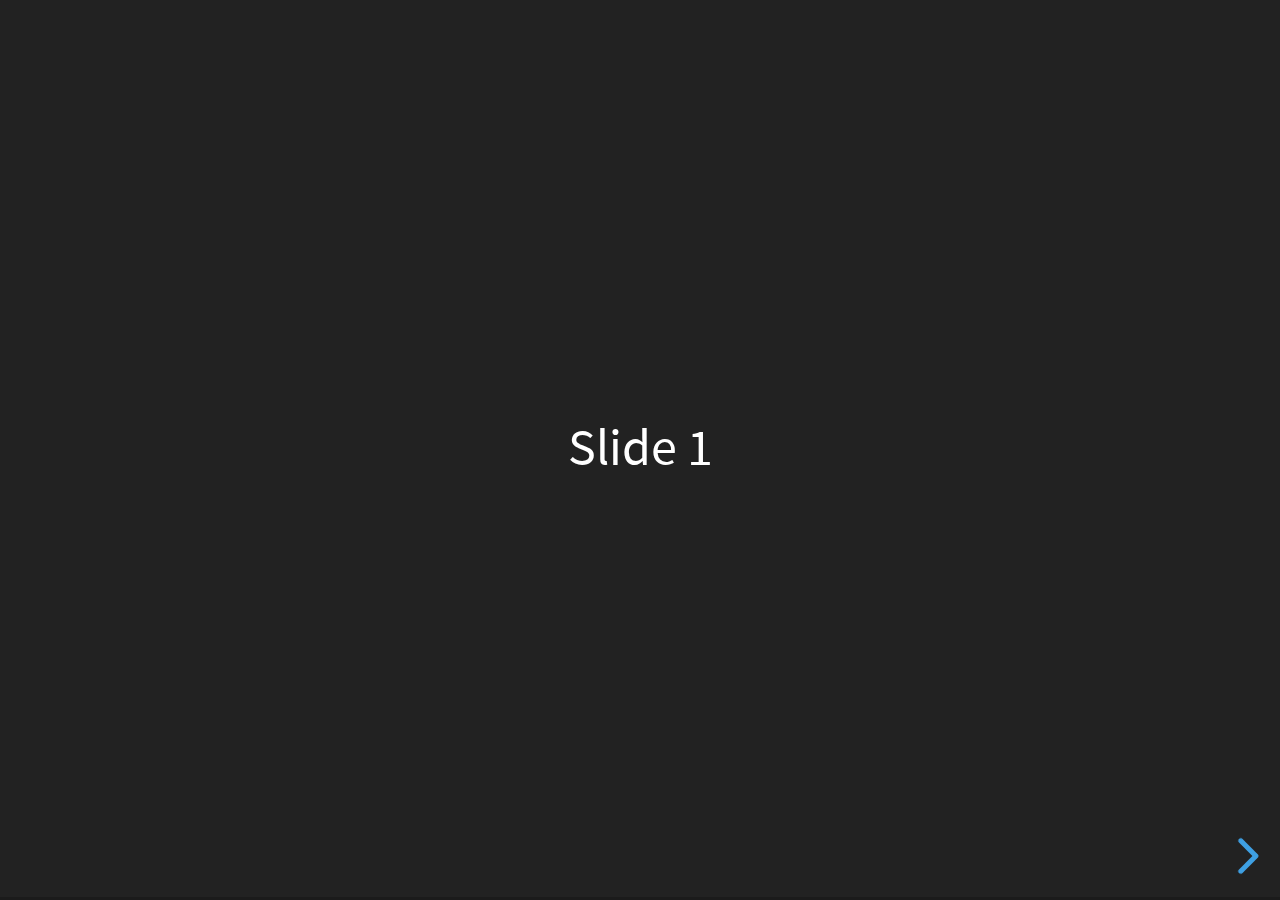
<file: reveal/index.html>
<!doctype html>
<html>
	<head>
		<meta charset="utf-8">
		<meta name="viewport" content="width=device-width, initial-scale=1.0, maximum-scale=1.0, user-scalable=no">

		<title>reveal.js</title>

		<link rel="stylesheet" href="css/reveal.css">
		<link rel="stylesheet" href="css/theme/black.css">

		<!-- Theme used for syntax highlighting of code -->
		<link rel="stylesheet" href="lib/css/zenburn.css">

		<!-- Printing and PDF exports -->
		<script>
			var link = document.createElement( 'link' );
			link.rel = 'stylesheet';
			link.type = 'text/css';
			link.href = window.location.search.match( /print-pdf/gi ) ? 'css/print/pdf.css' : 'css/print/paper.css';
			document.getElementsByTagName( 'head' )[0].appendChild( link );
		</script>
	</head>
	<body>
		<div class="reveal">
			<div class="slides">
				<section>Slide 1</section>
				<section>Slide 2</section>
			</div>
		</div>

		<script src="lib/js/head.min.js"></script>
		<script src="js/reveal.js"></script>

		<script>
			// More info about config & dependencies:
			// - https://github.com/hakimel/reveal.js#configuration
			// - https://github.com/hakimel/reveal.js#dependencies
			Reveal.initialize({
				dependencies: [
					{ src: 'plugin/markdown/marked.js' },
					{ src: 'plugin/markdown/markdown.js' },
					{ src: 'plugin/notes/notes.js', async: true },
					{ src: 'plugin/highlight/highlight.js', async: true, callback: function() { hljs.initHighlightingOnLoad(); } }
				]
			});
		</script>
	</body>
</html>
</file>
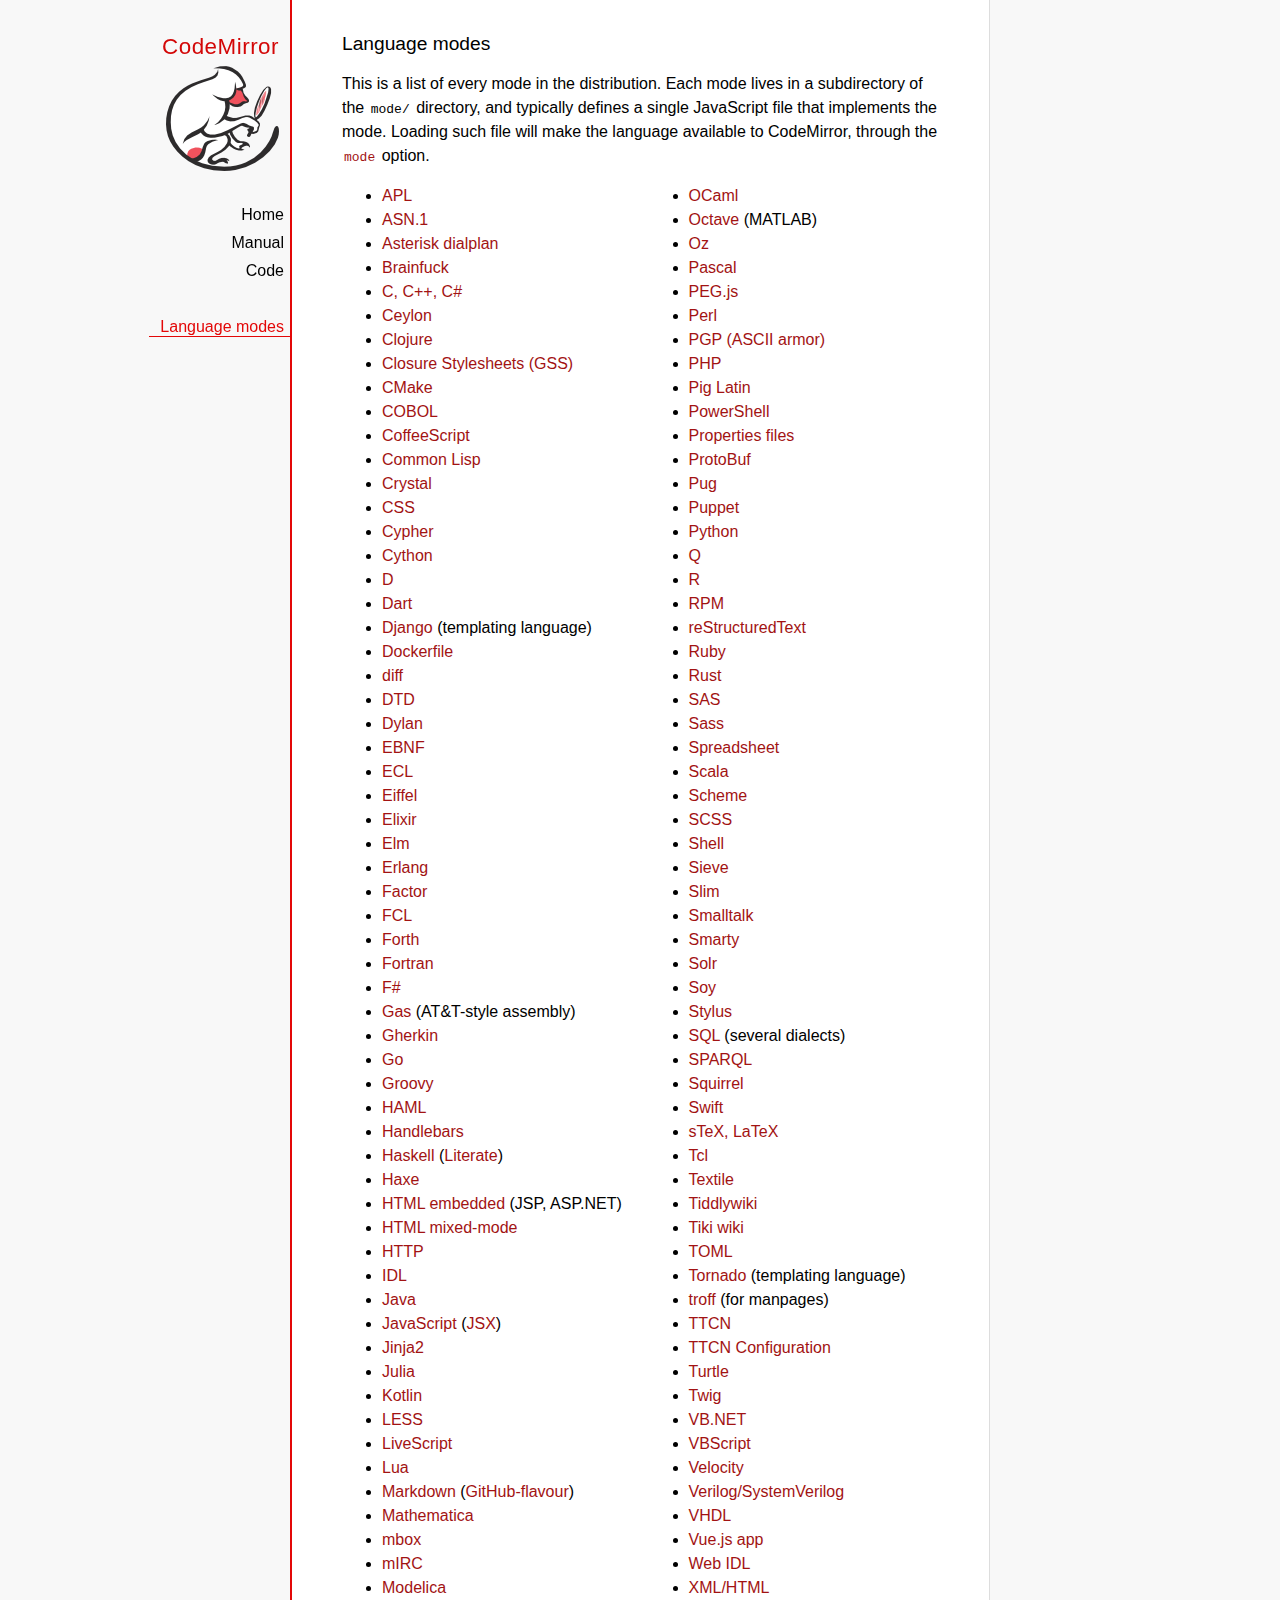
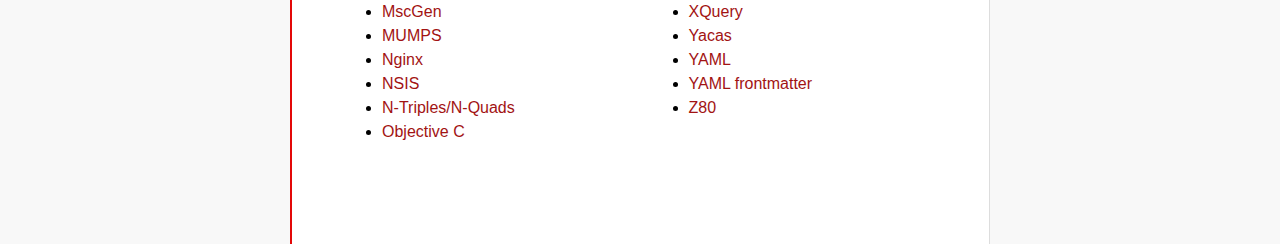
<file: codemirror/mode/index.html>
<!doctype html>

<title>CodeMirror: Language Modes</title>
<meta charset="utf-8"/>
<link rel=stylesheet href="../doc/docs.css">

<div id=nav>
  <a href="http://codemirror.net"><h1>CodeMirror</h1><img id=logo src="../doc/logo.png"></a>

  <ul>
    <li><a href="../index.html">Home</a>
    <li><a href="../doc/manual.html">Manual</a>
    <li><a href="https://github.com/codemirror/codemirror">Code</a>
  </ul>
  <ul>
    <li><a class=active href="#">Language modes</a>
  </ul>
</div>

<article>

  <h2>Language modes</h2>

  <p>This is a list of every mode in the distribution. Each mode lives
in a subdirectory of the <code>mode/</code> directory, and typically
defines a single JavaScript file that implements the mode. Loading
such file will make the language available to CodeMirror, through
the <a href="../doc/manual.html#option_mode"><code>mode</code></a>
option.</p>

  <div style="-webkit-columns: 100px 2; -moz-columns: 100px 2; columns: 100px 2;">
    <ul style="margin-top: 0">
      <li><a href="apl/index.html">APL</a></li>
      <li><a href="asn.1/index.html">ASN.1</a></li>
      <li><a href="asterisk/index.html">Asterisk dialplan</a></li>
      <li><a href="brainfuck/index.html">Brainfuck</a></li>
      <li><a href="clike/index.html">C, C++, C#</a></li>
      <li><a href="clike/index.html">Ceylon</a></li>
      <li><a href="clojure/index.html">Clojure</a></li>
      <li><a href="css/gss.html">Closure Stylesheets (GSS)</a></li>
      <li><a href="cmake/index.html">CMake</a></li>
      <li><a href="cobol/index.html">COBOL</a></li>
      <li><a href="coffeescript/index.html">CoffeeScript</a></li>
      <li><a href="commonlisp/index.html">Common Lisp</a></li>
      <li><a href="crystal/index.html">Crystal</a></li>
      <li><a href="css/index.html">CSS</a></li>
      <li><a href="cypher/index.html">Cypher</a></li>
      <li><a href="python/index.html">Cython</a></li>
      <li><a href="d/index.html">D</a></li>
      <li><a href="dart/index.html">Dart</a></li>
      <li><a href="django/index.html">Django</a> (templating language)</li>
      <li><a href="dockerfile/index.html">Dockerfile</a></li>
      <li><a href="diff/index.html">diff</a></li>
      <li><a href="dtd/index.html">DTD</a></li>
      <li><a href="dylan/index.html">Dylan</a></li>
      <li><a href="ebnf/index.html">EBNF</a></li>
      <li><a href="ecl/index.html">ECL</a></li>
      <li><a href="eiffel/index.html">Eiffel</a></li>
      <li><a href="https://github.com/optick/codemirror-mode-elixir">Elixir</a></li>
      <li><a href="elm/index.html">Elm</a></li>
      <li><a href="erlang/index.html">Erlang</a></li>
      <li><a href="factor/index.html">Factor</a></li>
      <li><a href="fcl/index.html">FCL</a></li>
      <li><a href="forth/index.html">Forth</a></li>
      <li><a href="fortran/index.html">Fortran</a></li>
      <li><a href="mllike/index.html">F#</a></li>
      <li><a href="gas/index.html">Gas</a> (AT&amp;T-style assembly)</li>
      <li><a href="gherkin/index.html">Gherkin</a></li>
      <li><a href="go/index.html">Go</a></li>
      <li><a href="groovy/index.html">Groovy</a></li>
      <li><a href="haml/index.html">HAML</a></li>
      <li><a href="handlebars/index.html">Handlebars</a></li>
      <li><a href="haskell/index.html">Haskell</a> (<a href="haskell-literate/index.html">Literate</a>)</li>
      <li><a href="haxe/index.html">Haxe</a></li>
      <li><a href="htmlembedded/index.html">HTML embedded</a> (JSP, ASP.NET)</li>
      <li><a href="htmlmixed/index.html">HTML mixed-mode</a></li>
      <li><a href="http/index.html">HTTP</a></li>
      <li><a href="idl/index.html">IDL</a></li>
      <li><a href="clike/index.html">Java</a></li>
      <li><a href="javascript/index.html">JavaScript</a> (<a href="jsx/index.html">JSX</a>)</li>
      <li><a href="jinja2/index.html">Jinja2</a></li>
      <li><a href="julia/index.html">Julia</a></li>
      <li><a href="kotlin/index.html">Kotlin</a></li>
      <li><a href="css/less.html">LESS</a></li>
      <li><a href="livescript/index.html">LiveScript</a></li>
      <li><a href="lua/index.html">Lua</a></li>
      <li><a href="markdown/index.html">Markdown</a> (<a href="gfm/index.html">GitHub-flavour</a>)</li>
      <li><a href="mathematica/index.html">Mathematica</a></li>
      <li><a href="mbox/index.html">mbox</a></li>
      <li><a href="mirc/index.html">mIRC</a></li>
      <li><a href="modelica/index.html">Modelica</a></li>
      <li><a href="mscgen/index.html">MscGen</a></li>
      <li><a href="mumps/index.html">MUMPS</a></li>
      <li><a href="nginx/index.html">Nginx</a></li>
      <li><a href="nsis/index.html">NSIS</a></li>
      <li><a href="ntriples/index.html">N-Triples/N-Quads</a></li>
      <li><a href="clike/index.html">Objective C</a></li>
      <li><a href="mllike/index.html">OCaml</a></li>
      <li><a href="octave/index.html">Octave</a> (MATLAB)</li>
      <li><a href="oz/index.html">Oz</a></li>
      <li><a href="pascal/index.html">Pascal</a></li>
      <li><a href="pegjs/index.html">PEG.js</a></li>
      <li><a href="perl/index.html">Perl</a></li>
      <li><a href="asciiarmor/index.html">PGP (ASCII armor)</a></li>
      <li><a href="php/index.html">PHP</a></li>
      <li><a href="pig/index.html">Pig Latin</a></li>
      <li><a href="powershell/index.html">PowerShell</a></li>
      <li><a href="properties/index.html">Properties files</a></li>
      <li><a href="protobuf/index.html">ProtoBuf</a></li>
      <li><a href="pug/index.html">Pug</a></li>
      <li><a href="puppet/index.html">Puppet</a></li>
      <li><a href="python/index.html">Python</a></li>
      <li><a href="q/index.html">Q</a></li>
      <li><a href="r/index.html">R</a></li>
      <li><a href="rpm/index.html">RPM</a></li>
      <li><a href="rst/index.html">reStructuredText</a></li>
      <li><a href="ruby/index.html">Ruby</a></li>
      <li><a href="rust/index.html">Rust</a></li>
      <li><a href="sas/index.html">SAS</a></li>
      <li><a href="sass/index.html">Sass</a></li>
      <li><a href="spreadsheet/index.html">Spreadsheet</a></li>
      <li><a href="clike/scala.html">Scala</a></li>
      <li><a href="scheme/index.html">Scheme</a></li>
      <li><a href="css/scss.html">SCSS</a></li>
      <li><a href="shell/index.html">Shell</a></li>
      <li><a href="sieve/index.html">Sieve</a></li>
      <li><a href="slim/index.html">Slim</a></li>
      <li><a href="smalltalk/index.html">Smalltalk</a></li>
      <li><a href="smarty/index.html">Smarty</a></li>
      <li><a href="solr/index.html">Solr</a></li>
      <li><a href="soy/index.html">Soy</a></li>
      <li><a href="stylus/index.html">Stylus</a></li>
      <li><a href="sql/index.html">SQL</a> (several dialects)</li>
      <li><a href="sparql/index.html">SPARQL</a></li>
      <li><a href="clike/index.html">Squirrel</a></li>
      <li><a href="swift/index.html">Swift</a></li>
      <li><a href="stex/index.html">sTeX, LaTeX</a></li>
      <li><a href="tcl/index.html">Tcl</a></li>
      <li><a href="textile/index.html">Textile</a></li>
      <li><a href="tiddlywiki/index.html">Tiddlywiki</a></li>
      <li><a href="tiki/index.html">Tiki wiki</a></li>
      <li><a href="toml/index.html">TOML</a></li>
      <li><a href="tornado/index.html">Tornado</a> (templating language)</li>
      <li><a href="troff/index.html">troff</a> (for manpages)</li>
      <li><a href="ttcn/index.html">TTCN</a></li>
      <li><a href="ttcn-cfg/index.html">TTCN Configuration</a></li>
      <li><a href="turtle/index.html">Turtle</a></li>
      <li><a href="twig/index.html">Twig</a></li>
      <li><a href="vb/index.html">VB.NET</a></li>
      <li><a href="vbscript/index.html">VBScript</a></li>
      <li><a href="velocity/index.html">Velocity</a></li>
      <li><a href="verilog/index.html">Verilog/SystemVerilog</a></li>
      <li><a href="vhdl/index.html">VHDL</a></li>
      <li><a href="vue/index.html">Vue.js app</a></li>
      <li><a href="webidl/index.html">Web IDL</a></li>
      <li><a href="xml/index.html">XML/HTML</a></li>
      <li><a href="xquery/index.html">XQuery</a></li>
      <li><a href="yacas/index.html">Yacas</a></li>
      <li><a href="yaml/index.html">YAML</a></li>
      <li><a href="yaml-frontmatter/index.html">YAML frontmatter</a></li>
      <li><a href="z80/index.html">Z80</a></li>
    </ul>
  </div>

</article>
</file>
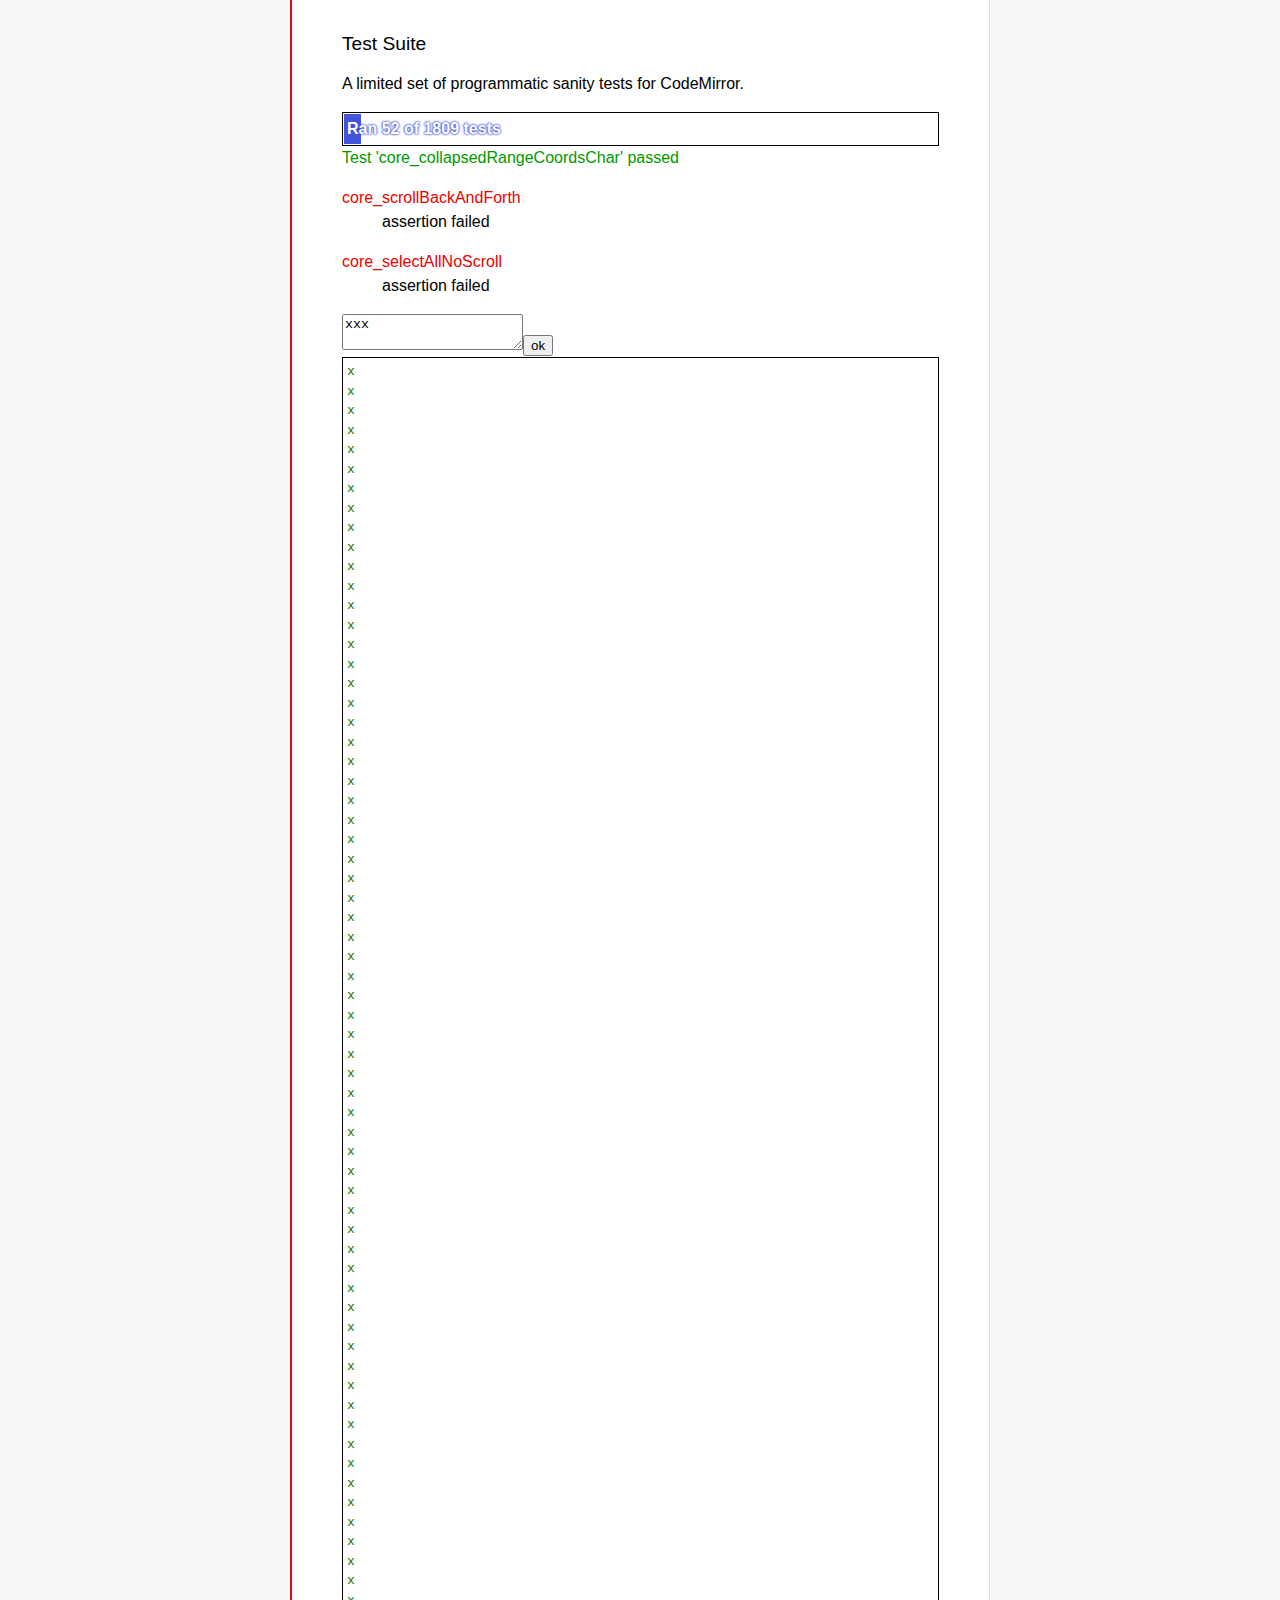
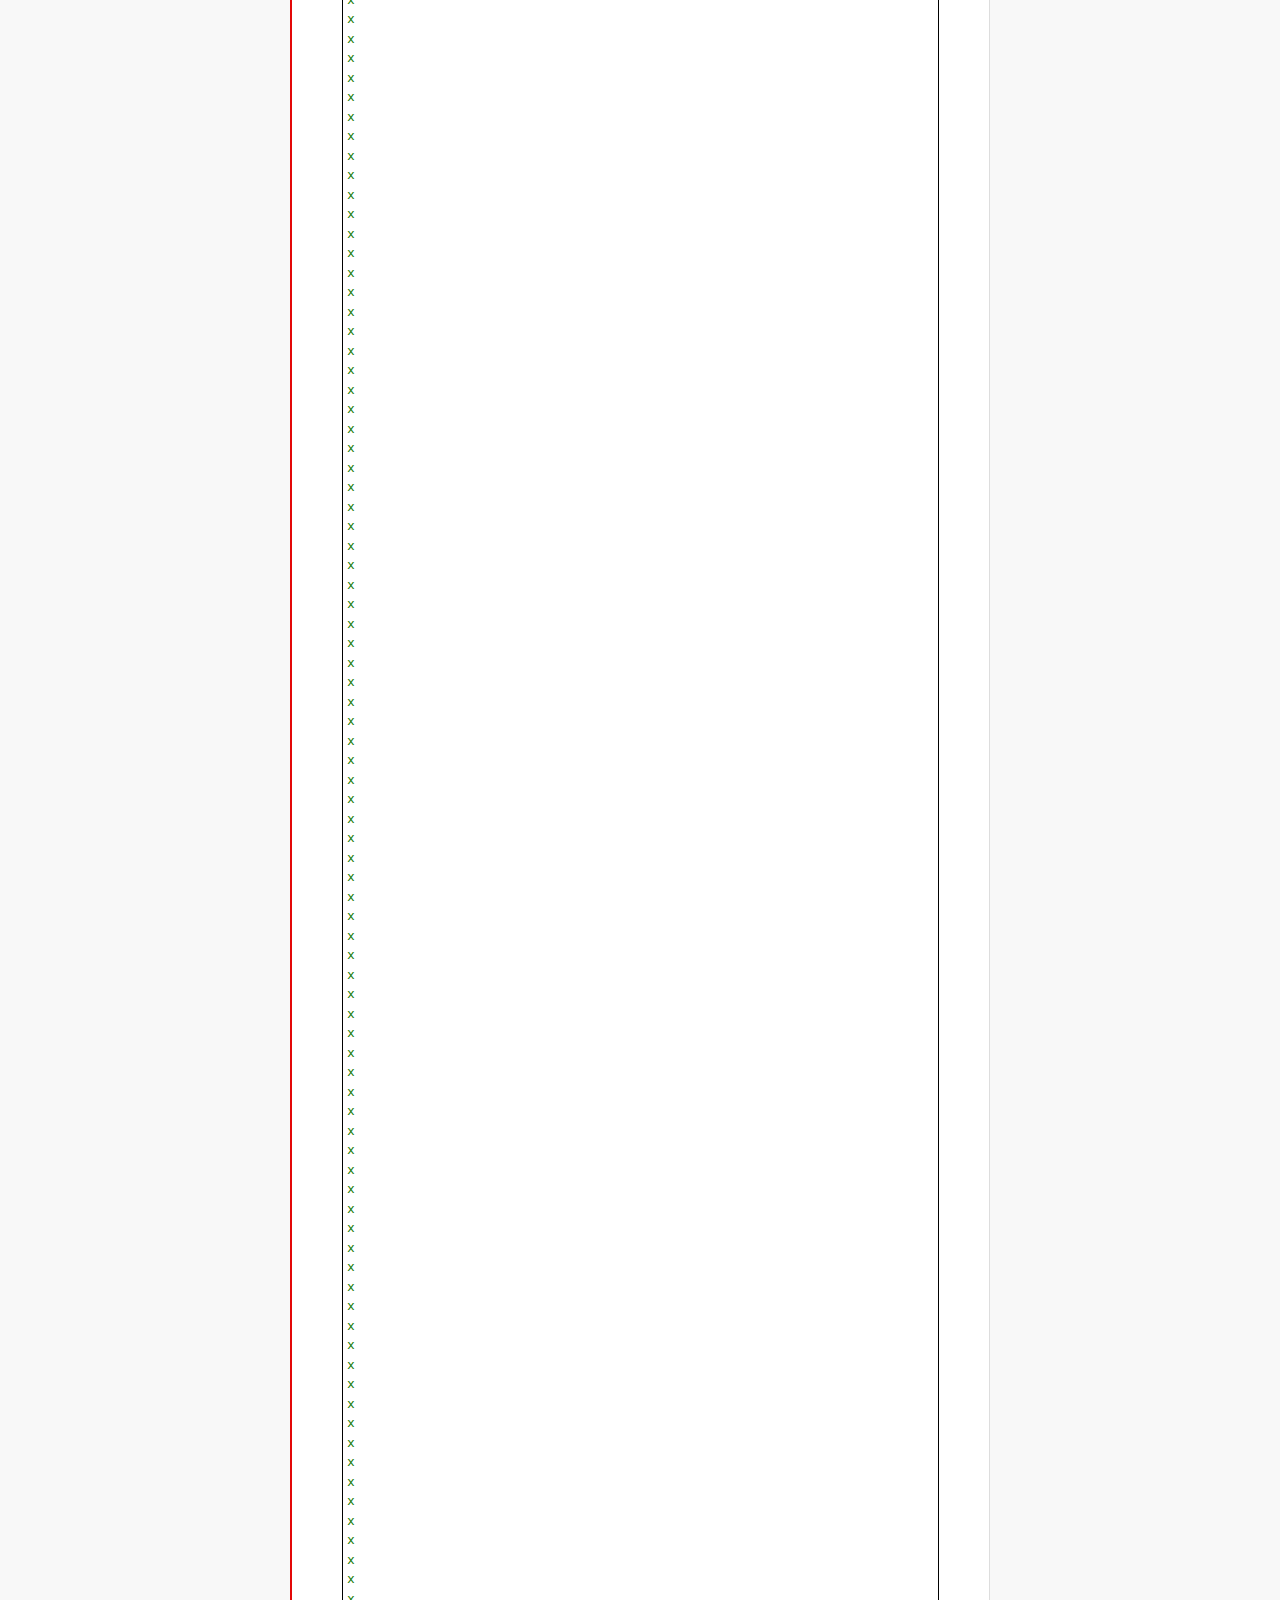
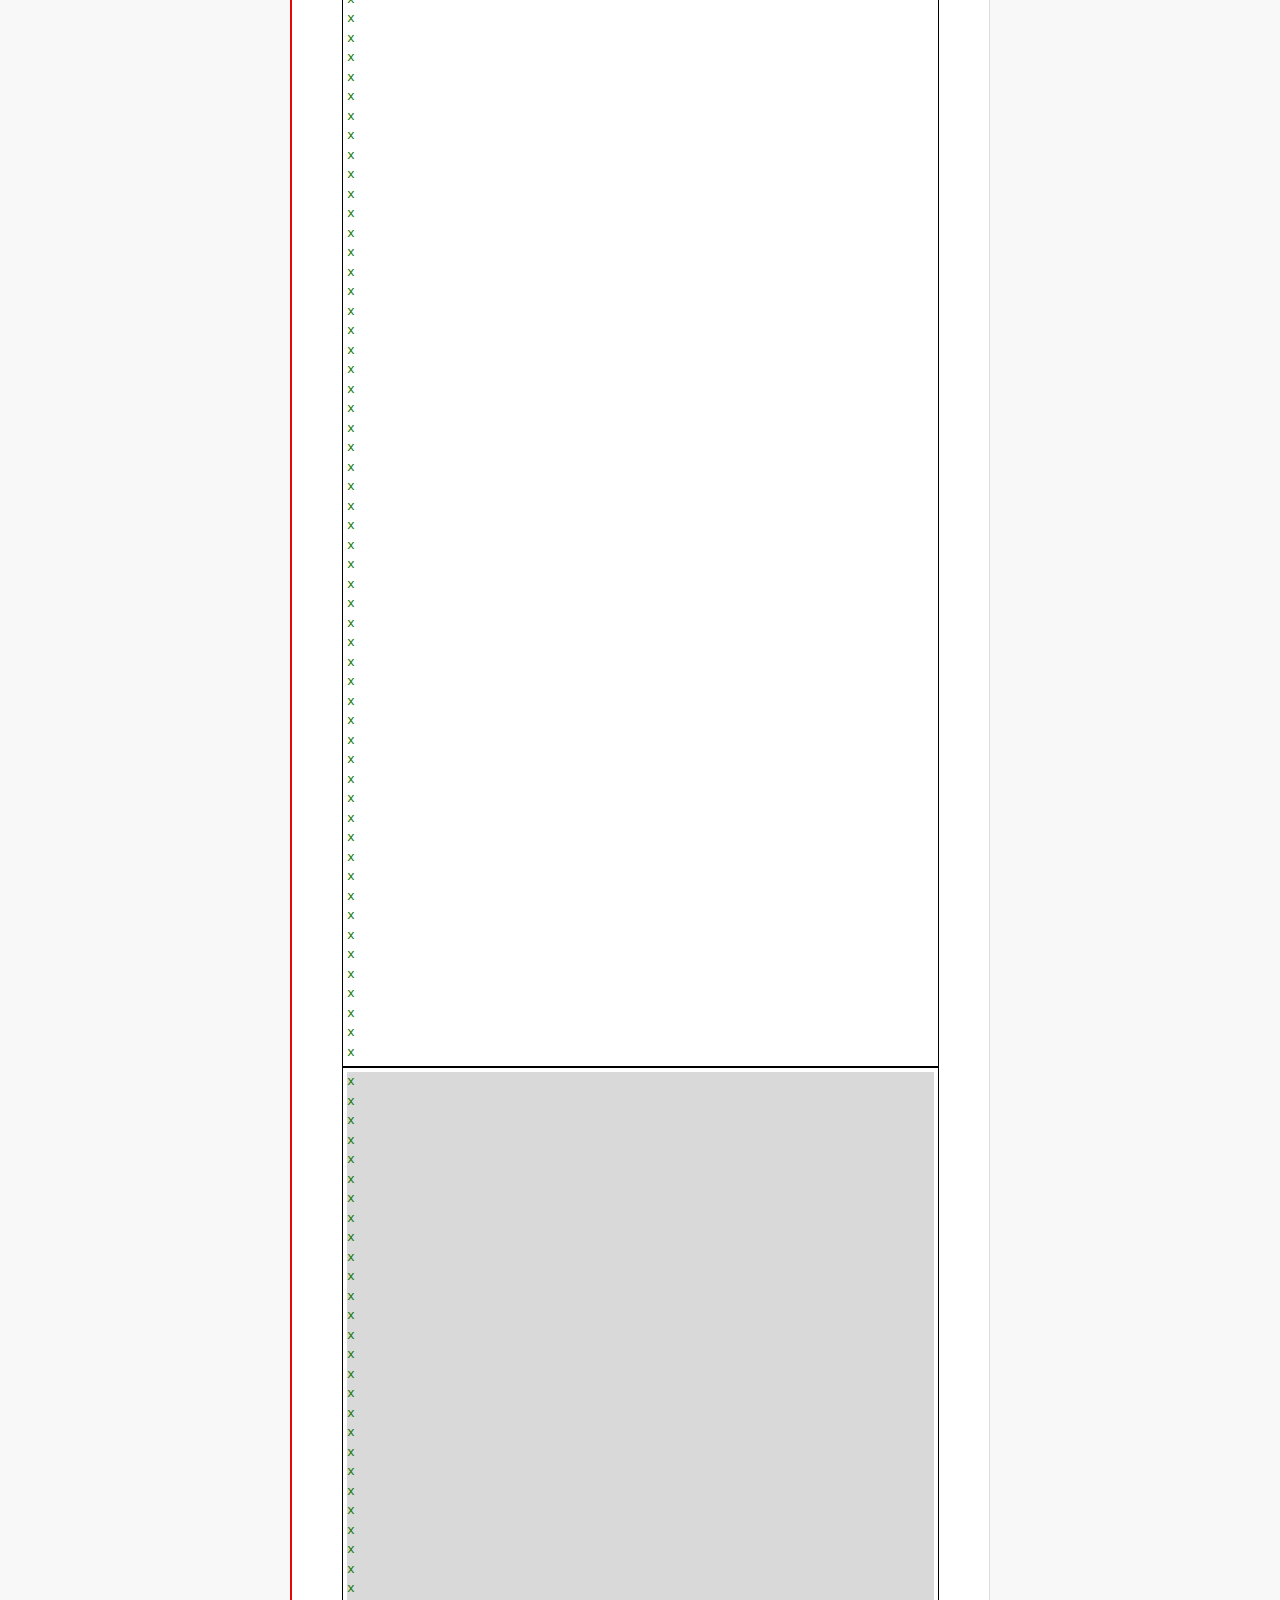
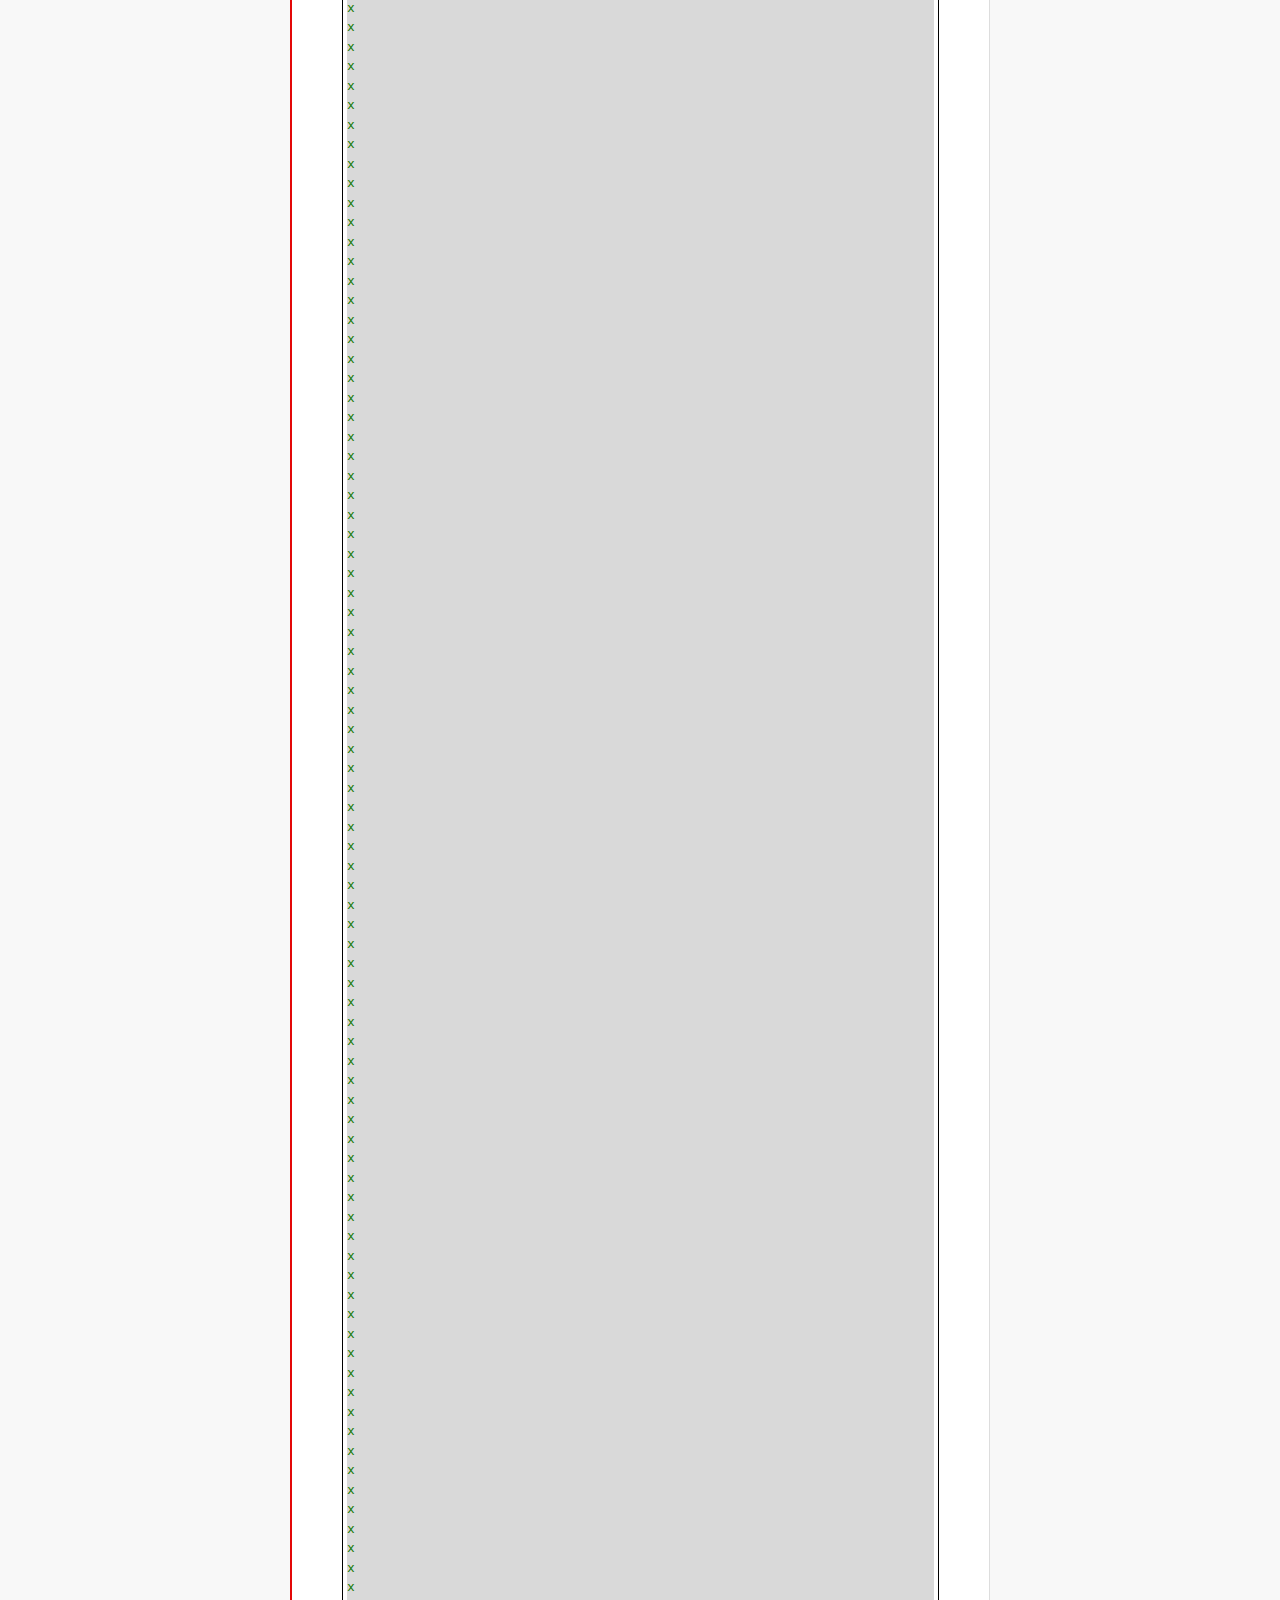
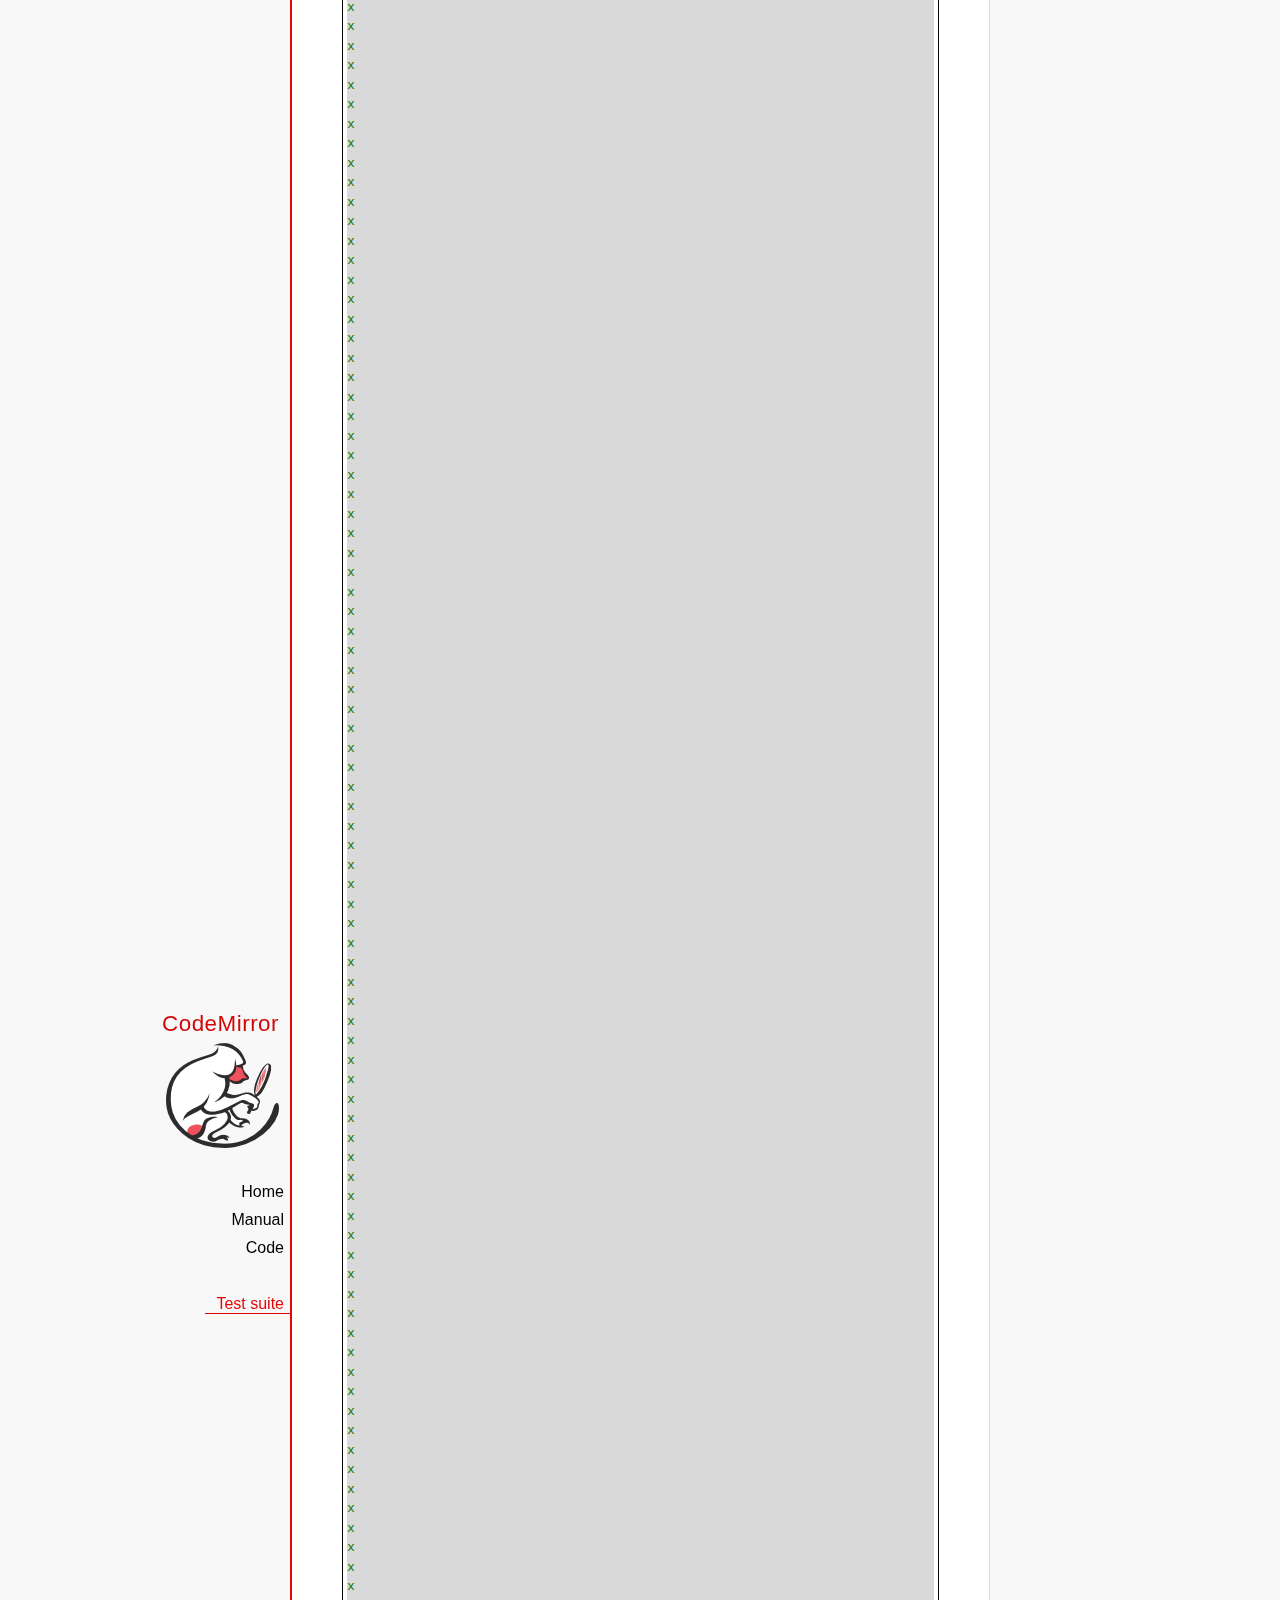
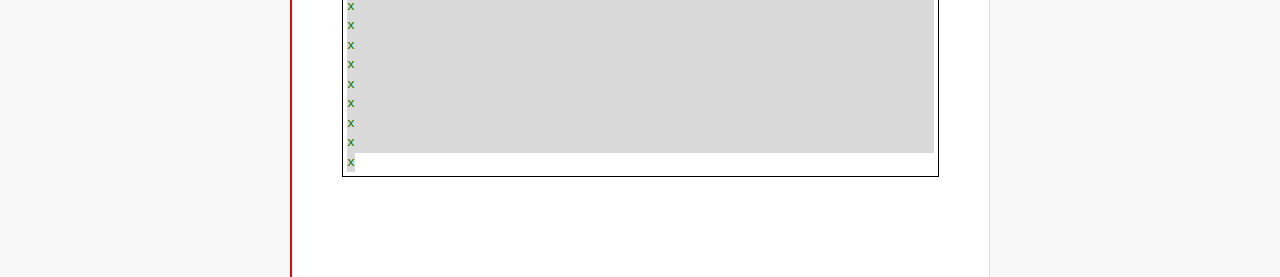
<file: codemirror/test/index.html>
<!doctype html>

<meta charset="utf-8"/>
<title>CodeMirror: Test Suite</title>
<link rel=stylesheet href="../doc/docs.css">

<link rel="stylesheet" href="../lib/codemirror.css">
<link rel="stylesheet" href="mode_test.css">
<script src="../doc/activebookmark.js"></script>
<script src="../lib/codemirror.js"></script>
<script src="../mode/meta.js"></script>
<script src="../addon/mode/overlay.js"></script>
<script src="../addon/mode/multiplex.js"></script>
<script src="../addon/search/searchcursor.js"></script>
<script src="../addon/dialog/dialog.js"></script>
<script src="../addon/edit/matchbrackets.js"></script>
<script src="../addon/hint/sql-hint.js"></script>
<script src="../addon/comment/comment.js"></script>
<script src="../addon/mode/simple.js"></script>
<script src="../mode/css/css.js"></script>
<script src="../mode/clike/clike.js"></script>
<!-- clike must be after css or vim and sublime tests will fail -->
<script src="../mode/cypher/cypher.js"></script>
<script src="../mode/d/d.js"></script>
<script src="../mode/gfm/gfm.js"></script>
<script src="../mode/haml/haml.js"></script>
<script src="../mode/htmlmixed/htmlmixed.js"></script>
<script src="../mode/javascript/javascript.js"></script>
<script src="../mode/jsx/jsx.js"></script>
<script src="../mode/markdown/markdown.js"></script>
<script src="../mode/php/php.js"></script>
<script src="../mode/python/python.js"></script>
<script src="../mode/powershell/powershell.js"></script>
<script src="../mode/ruby/ruby.js"></script>
<script src="../mode/sass/sass.js"></script>
<script src="../mode/shell/shell.js"></script>
<script src="../mode/slim/slim.js"></script>
<script src="../mode/soy/soy.js"></script>
<script src="../mode/sql/sql.js"></script>
<script src="../mode/stex/stex.js"></script>
<script src="../mode/swift/swift.js"></script>
<script src="../mode/textile/textile.js"></script>
<script src="../mode/verilog/verilog.js"></script>
<script src="../mode/xml/xml.js"></script>
<script src="../mode/xquery/xquery.js"></script>
<script src="../keymap/emacs.js"></script>
<script src="../keymap/sublime.js"></script>
<script src="../keymap/vim.js"></script>
<script src="../mode/rust/rust.js"></script>
<script src="../mode/mscgen/mscgen.js"></script>
<script src="../mode/dylan/dylan.js"></script>

<style type="text/css">
  .ok {color: #090;}
  .fail {color: #e00;}
  .error {color: #c90;}
  .done {font-weight: bold;}
  #progress {
  background: #45d;
  color: white;
  text-shadow: 0 0 1px #45d, 0 0 2px #45d, 0 0 3px #45d;
  font-weight: bold;
  white-space: pre;
  }
  #testground {
  visibility: hidden;
  }
  #testground.offscreen {
  visibility: visible;
  position: absolute;
  left: -10000px;
  top: -10000px;
  }
  .CodeMirror { border: 1px solid black; }
</style>

<div id=nav>
  <a href="http://codemirror.net"><h1>CodeMirror</h1><img id=logo src="../doc/logo.png"></a>

  <ul>
    <li><a href="../index.html">Home</a>
    <li><a href="../doc/manual.html">Manual</a>
    <li><a href="https://github.com/codemirror/codemirror">Code</a>
  </ul>
  <ul>
    <li><a class=active href="#">Test suite</a>
  </ul>
</div>

<article>
  <h2>Test Suite</h2>

    <p>A limited set of programmatic sanity tests for CodeMirror.</p>

    <div style="border: 1px solid black; padding: 1px; max-width: 700px;">
      <div style="width: 0px;" id=progress><div style="padding: 3px;">Ran <span id="progress_ran">0</span><span id="progress_total"> of 0</span> tests</div></div>
    </div>
    <p id=status>Please enable JavaScript...</p>
    <div id=output></div>

    <div id=testground></div>

    <script src="driver.js"></script>
    <script src="test.js"></script>
    <script src="doc_test.js"></script>
    <script src="multi_test.js"></script>
    <script src="contenteditable_test.js"></script>
    <script src="scroll_test.js"></script>
    <script src="comment_test.js"></script>
    <script src="search_test.js"></script>
    <script src="mode_test.js"></script>

    <script src="../mode/clike/test.js"></script>
    <script src="../mode/css/test.js"></script>
    <script src="../mode/css/gss_test.js"></script>
    <script src="../mode/css/scss_test.js"></script>
    <script src="../mode/css/less_test.js"></script>
    <script src="../mode/cypher/test.js"></script>
    <script src="../mode/d/test.js"></script>
    <script src="../mode/gfm/test.js"></script>
    <script src="../mode/haml/test.js"></script>
    <script src="../mode/javascript/test.js"></script>
    <script src="../mode/jsx/test.js"></script>
    <script src="../mode/markdown/test.js"></script>
    <script src="../mode/php/test.js"></script>
    <script src="../mode/powershell/test.js"></script>
    <script src="../mode/ruby/test.js"></script>
    <script src="../mode/sass/test.js"></script>
    <script src="../mode/shell/test.js"></script>
    <script src="../mode/slim/test.js"></script>
    <script src="../mode/soy/test.js"></script>
    <script src="../mode/stex/test.js"></script>
    <script src="../mode/swift/test.js"></script>
    <script src="../mode/textile/test.js"></script>
    <script src="../mode/verilog/test.js"></script>
    <script src="../mode/xml/test.js"></script>
    <script src="../mode/xquery/test.js"></script>
    <script src="../mode/python/test.js"></script>
    <script src="../mode/rust/test.js"></script>
    <script src="../mode/mscgen/mscgen_test.js"></script>
    <script src="../mode/mscgen/xu_test.js"></script>
    <script src="../mode/mscgen/msgenny_test.js"></script>
    <script src="../mode/dylan/test.js"></script>
    <script src="../addon/mode/multiplex_test.js"></script>
    <script src="emacs_test.js"></script>
    <script src="sql-hint-test.js"></script>
    <script src="sublime_test.js"></script>
    <script src="vim_test.js"></script>
    <script>
      window.onload = runHarness;
      CodeMirror.on(window, 'hashchange', runHarness);

      function esc(str) {
        return str.replace(/[<&]/, function(ch) { return ch == "<" ? "&lt;" : "&amp;"; });
      }

      var output = document.getElementById("output"),
          progress = document.getElementById("progress"),
          progressRan = document.getElementById("progress_ran").childNodes[0],
          progressTotal = document.getElementById("progress_total").childNodes[0];
      var count = 0,
          failed = 0,
          skipped = 0,
          bad = "",
          running = false, // Flag that states tests are running
          quit = false, // Flag to quit tests ASAP
          verbose = false; // Adds message for *every* test to output

      function runHarness(){
        if (running) {
          quit = true;
          setStatus("Restarting tests...", '', true);
          setTimeout(function(){runHarness();}, 500);
          return;
        }
        filters = [];
        verbose = false;
        if (window.location.hash.substr(1)){
          var strings = window.location.hash.substr(1).split(",");
          while (strings.length) {
            var s = strings.shift();
            if (s === "verbose")
              verbose = true;
            else
              filters.push(parseTestFilter(decodeURIComponent(s)));
          }
        }
        quit = false;
        running = true;
        setStatus("Loading tests...");
        count = 0;
        failed = 0;
        skipped = 0;
        bad = "";
        totalTests = countTests();
        progressTotal.nodeValue = " of " + totalTests;
        progressRan.nodeValue = count;
        output.innerHTML = '';
        document.getElementById("testground").innerHTML = "<form>" +
          "<textarea id=\"code\" name=\"code\"></textarea>" +
          "<input type=submit value=ok name=submit>" +
          "</form>";
        runTests(displayTest);
      }

      function setStatus(message, className, force){
        if (quit && !force) return;
        if (!message) throw("must provide message");
        var status = document.getElementById("status").childNodes[0];
        status.nodeValue = message;
        status.parentNode.className = className;
      }
      function addOutput(name, className, code){
        var newOutput = document.createElement("dl");
        var newTitle = document.createElement("dt");
        newTitle.className = className;
        newTitle.appendChild(document.createTextNode(name));
        newOutput.appendChild(newTitle);
        var newMessage = document.createElement("dd");
        newMessage.innerHTML = code;
        newOutput.appendChild(newTitle);
        newOutput.appendChild(newMessage);
        output.appendChild(newOutput);
      }
      function displayTest(type, name, customMessage) {
        var message = "???";
        if (type != "done" && type != "skipped") ++count;
        progress.style.width = (count * (progress.parentNode.clientWidth - 2) / (totalTests || 1)) + "px";
        progressRan.nodeValue = count;
        if (type == "ok") {
          message = "Test '" + name + "' passed";
          if (!verbose) customMessage = false;
        } else if (type == "skipped") {
          message = "Test '" + name + "' skipped";
          ++skipped;
          if (!verbose) customMessage = false;
        } else if (type == "expected") {
          message = "Test '" + name + "' failed as expected";
          if (!verbose) customMessage = false;
        } else if (type == "error" || type == "fail") {
          ++failed;
          message = "Test '" + name + "' failed";
        } else if (type == "done") {
          if (failed) {
            type += " fail";
            message = failed + " failure" + (failed > 1 ? "s" : "");
          } else if (count < totalTests) {
            failed = totalTests - count;
            type += " fail";
            message = failed + " failure" + (failed > 1 ? "s" : "");
          } else {
            type += " ok";
            message = "All passed";
            if (skipped) {
              message += " (" + skipped + " skipped)";
            }
          }
          progressTotal.nodeValue = '';
          customMessage = true; // Hack to avoid adding to output
        }
        if (verbose && !customMessage)  customMessage = message;
        setStatus(message, type);
        if (customMessage && customMessage.length > 0) {
          addOutput(name, type, customMessage);
        }
      }
    </script>

</article>
</file>
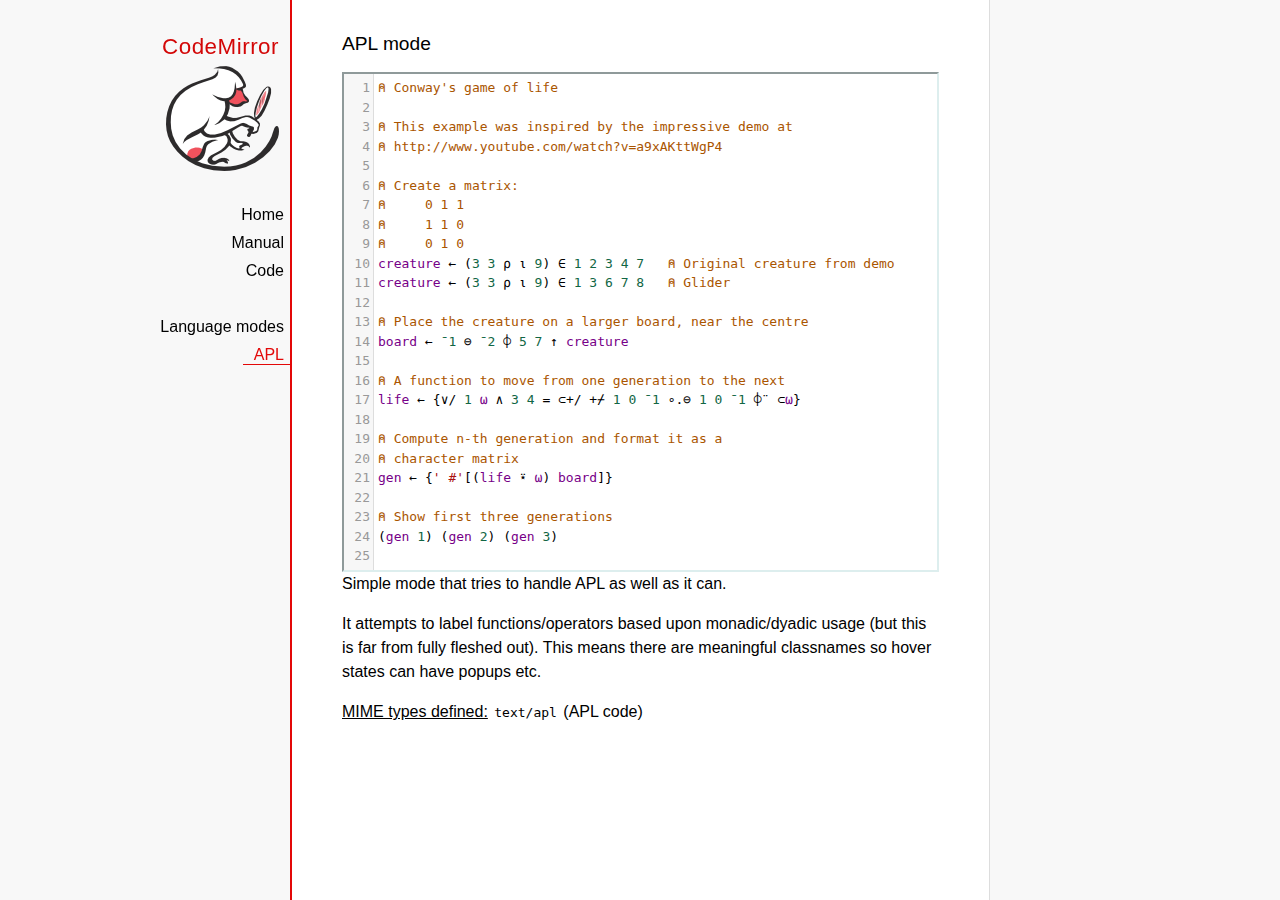
<file: codemirror/mode/apl/index.html>
<!doctype html>

<title>CodeMirror: APL mode</title>
<meta charset="utf-8"/>
<link rel=stylesheet href="../../doc/docs.css">

<link rel="stylesheet" href="../../lib/codemirror.css">
<script src="../../lib/codemirror.js"></script>
<script src="../../addon/edit/matchbrackets.js"></script>
<script src="./apl.js"></script>
<style>
	.CodeMirror { border: 2px inset #dee; }
    </style>
<div id=nav>
  <a href="http://codemirror.net"><h1>CodeMirror</h1><img id=logo src="../../doc/logo.png"></a>

  <ul>
    <li><a href="../../index.html">Home</a>
    <li><a href="../../doc/manual.html">Manual</a>
    <li><a href="https://github.com/codemirror/codemirror">Code</a>
  </ul>
  <ul>
    <li><a href="../index.html">Language modes</a>
    <li><a class=active href="#">APL</a>
  </ul>
</div>

<article>
<h2>APL mode</h2>
<form><textarea id="code" name="code">
⍝ Conway's game of life

⍝ This example was inspired by the impressive demo at
⍝ http://www.youtube.com/watch?v=a9xAKttWgP4

⍝ Create a matrix:
⍝     0 1 1
⍝     1 1 0
⍝     0 1 0
creature ← (3 3 ⍴ ⍳ 9) ∈ 1 2 3 4 7   ⍝ Original creature from demo
creature ← (3 3 ⍴ ⍳ 9) ∈ 1 3 6 7 8   ⍝ Glider

⍝ Place the creature on a larger board, near the centre
board ← ¯1 ⊖ ¯2 ⌽ 5 7 ↑ creature

⍝ A function to move from one generation to the next
life ← {∨/ 1 ⍵ ∧ 3 4 = ⊂+/ +⌿ 1 0 ¯1 ∘.⊖ 1 0 ¯1 ⌽¨ ⊂⍵}

⍝ Compute n-th generation and format it as a
⍝ character matrix
gen ← {' #'[(life ⍣ ⍵) board]}

⍝ Show first three generations
(gen 1) (gen 2) (gen 3)
</textarea></form>

    <script>
      var editor = CodeMirror.fromTextArea(document.getElementById("code"), {
        lineNumbers: true,
        matchBrackets: true,
        mode: "text/apl"
      });
    </script>

    <p>Simple mode that tries to handle APL as well as it can.</p>
    <p>It attempts to label functions/operators based upon
    monadic/dyadic usage (but this is far from fully fleshed out).
    This means there are meaningful classnames so hover states can
    have popups etc.</p>

    <p><strong>MIME types defined:</strong> <code>text/apl</code> (APL code)</p>
  </article>
</file>
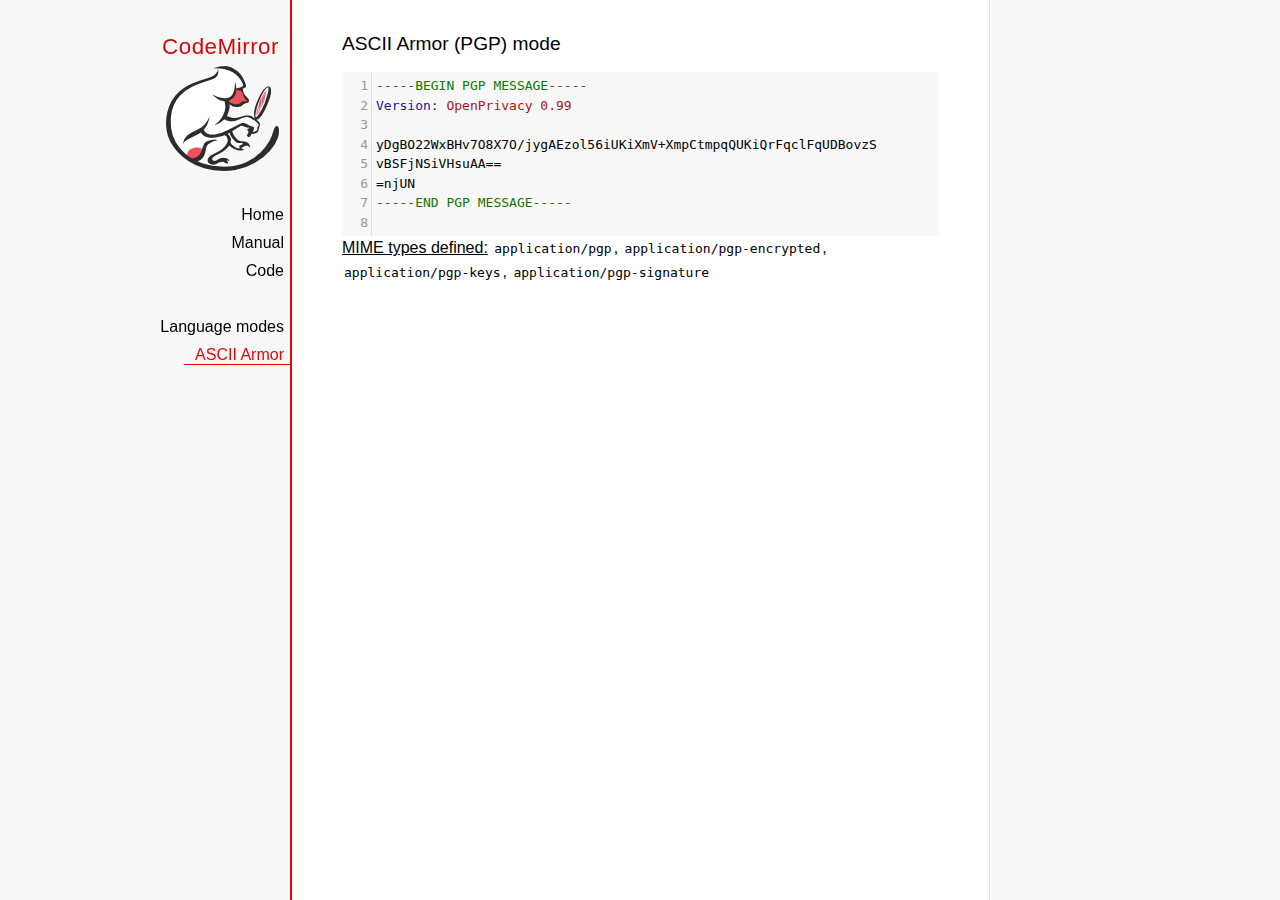
<file: codemirror/mode/asciiarmor/index.html>
<!doctype html>

<title>CodeMirror: ASCII Armor (PGP) mode</title>
<meta charset="utf-8"/>
<link rel=stylesheet href="../../doc/docs.css">

<link rel="stylesheet" href="../../lib/codemirror.css">
<script src="../../lib/codemirror.js"></script>
<script src="asciiarmor.js"></script>
<style>.CodeMirror {background: #f8f8f8;}</style>
<div id=nav>
  <a href="http://codemirror.net"><h1>CodeMirror</h1><img id=logo src="../../doc/logo.png"></a>

  <ul>
    <li><a href="../../index.html">Home</a>
    <li><a href="../../doc/manual.html">Manual</a>
    <li><a href="https://github.com/codemirror/codemirror">Code</a>
  </ul>
  <ul>
    <li><a href="../index.html">Language modes</a>
    <li><a class=active href="#">ASCII Armor</a>
  </ul>
</div>

<article>
<h2>ASCII Armor (PGP) mode</h2>
<form><textarea id="code" name="code">
-----BEGIN PGP MESSAGE-----
Version: OpenPrivacy 0.99

yDgBO22WxBHv7O8X7O/jygAEzol56iUKiXmV+XmpCtmpqQUKiQrFqclFqUDBovzS
vBSFjNSiVHsuAA==
=njUN
-----END PGP MESSAGE-----
</textarea></form>

<script>
var editor = CodeMirror.fromTextArea(document.getElementById("code"), {
  lineNumbers: true
});
</script>

<p><strong>MIME types
defined:</strong> <code>application/pgp</code>, <code>application/pgp-encrypted</code>, <code>application/pgp-keys</code>, <code>application/pgp-signature</code></p>

</article>
</file>
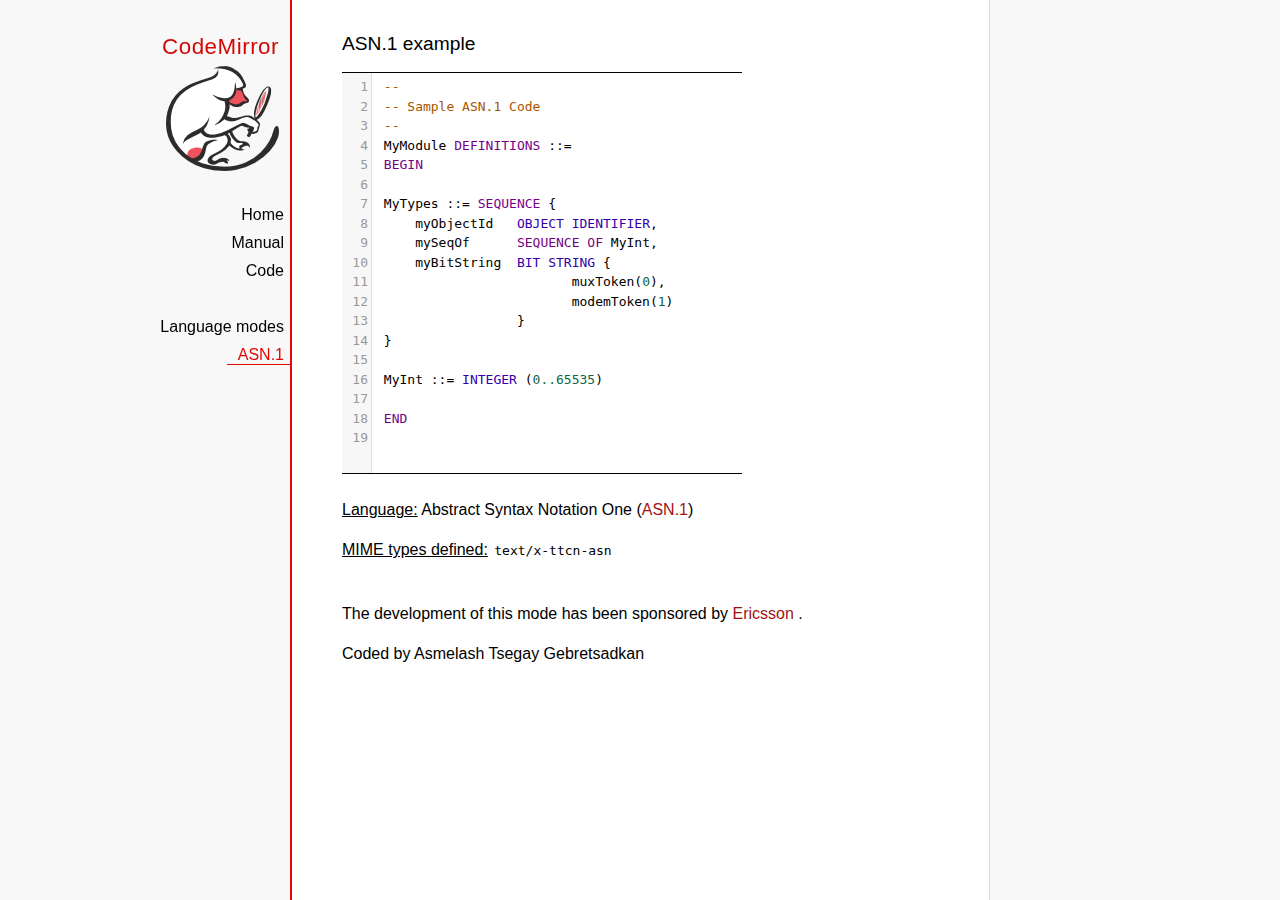
<file: codemirror/mode/asn.1/index.html>
﻿<!doctype html>

<title>CodeMirror: ASN.1 mode</title>
<meta charset="utf-8"/>
<link rel=stylesheet href="../../doc/docs.css">

<link rel="stylesheet" href="../../lib/codemirror.css">
<script src="../../lib/codemirror.js"></script>
<script src="asn.1.js"></script>
<style type="text/css">
    .CodeMirror {
        border-top: 1px solid black;
        border-bottom: 1px solid black;
    }
</style>
<div id=nav>
    <a href="http://codemirror.net"><h1>CodeMirror</h1>
        <img id=logo src="../../doc/logo.png">
    </a>

    <ul>
        <li><a href="../../index.html">Home</a>
        <li><a href="../../doc/manual.html">Manual</a>
        <li><a href="https://github.com/codemirror/codemirror">Code</a>
    </ul>
    <ul>
        <li><a href="../index.html">Language modes</a>
        <li><a class=active href="http://en.wikipedia.org/wiki/Abstract_Syntax_Notation_One">ASN.1</a>
    </ul>
</div>
<article>
    <h2>ASN.1 example</h2>
    <div>
        <textarea id="ttcn-asn-code">
 --
 -- Sample ASN.1 Code
 --
 MyModule DEFINITIONS ::=
 BEGIN

 MyTypes ::= SEQUENCE {
     myObjectId   OBJECT IDENTIFIER,
     mySeqOf      SEQUENCE OF MyInt,
     myBitString  BIT STRING {
                         muxToken(0),
                         modemToken(1)
                  }
 }

 MyInt ::= INTEGER (0..65535)

 END
        </textarea>
    </div>

    <script>
        var ttcnEditor = CodeMirror.fromTextArea(document.getElementById("ttcn-asn-code"), {
            lineNumbers: true,
            matchBrackets: true,
            mode: "text/x-ttcn-asn"
        });
        ttcnEditor.setSize(400, 400);
        var mac = CodeMirror.keyMap.default == CodeMirror.keyMap.macDefault;
        CodeMirror.keyMap.default[(mac ? "Cmd" : "Ctrl") + "-Space"] = "autocomplete";
    </script>
    <br/>
    <p><strong>Language:</strong> Abstract Syntax Notation One
        (<a href="http://www.itu.int/en/ITU-T/asn1/Pages/introduction.aspx">ASN.1</a>)
    </p>
    <p><strong>MIME types defined:</strong> <code>text/x-ttcn-asn</code></p>

    <br/>
    <p>The development of this mode has been sponsored by <a href="http://www.ericsson.com/">Ericsson
    </a>.</p>
    <p>Coded by Asmelash Tsegay Gebretsadkan </p>
</article>
</file>
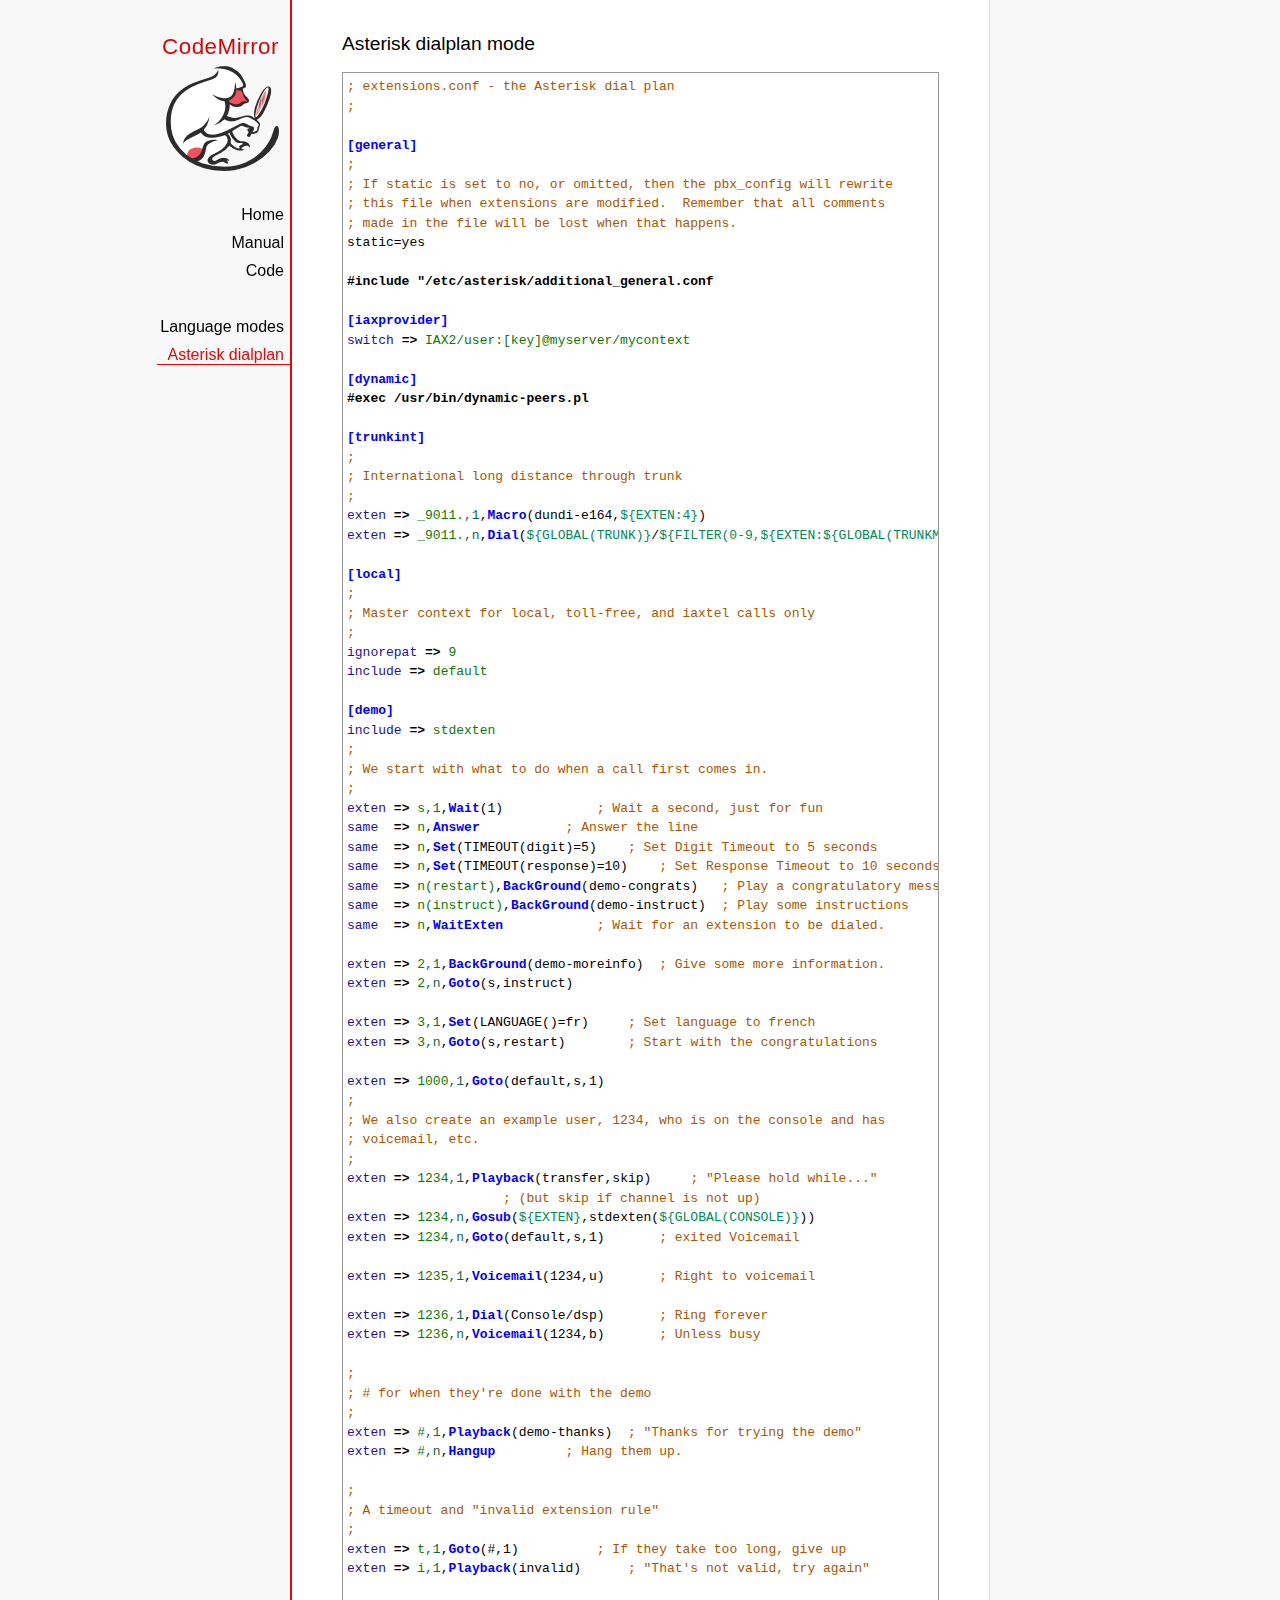
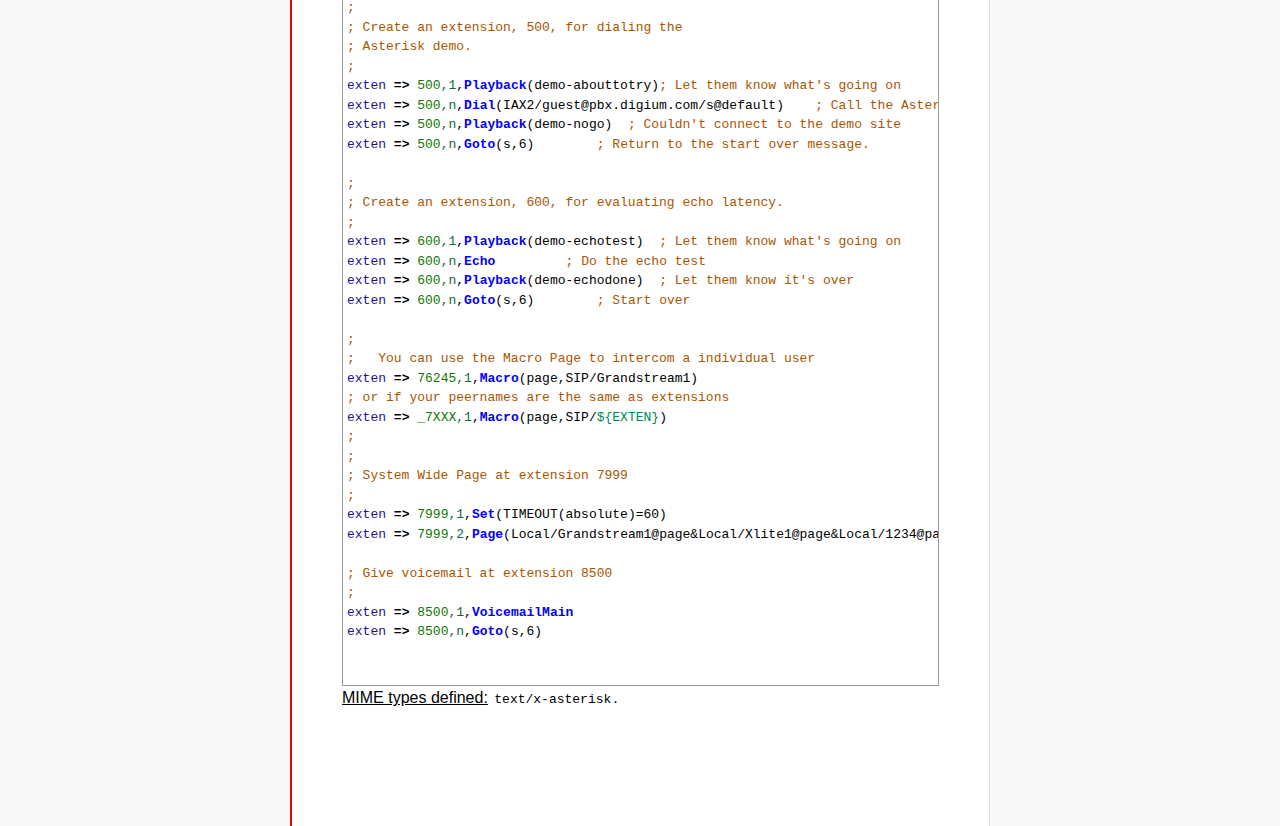
<file: codemirror/mode/asterisk/index.html>
<!doctype html>

<title>CodeMirror: Asterisk dialplan mode</title>
<meta charset="utf-8"/>
<link rel=stylesheet href="../../doc/docs.css">

<link rel="stylesheet" href="../../lib/codemirror.css">
<script src="../../lib/codemirror.js"></script>
<script src="asterisk.js"></script>
<style>
      .CodeMirror {border: 1px solid #999;}
      .cm-s-default span.cm-arrow { color: red; }
    </style>
<div id=nav>
  <a href="http://codemirror.net"><h1>CodeMirror</h1><img id=logo src="../../doc/logo.png"></a>

  <ul>
    <li><a href="../../index.html">Home</a>
    <li><a href="../../doc/manual.html">Manual</a>
    <li><a href="https://github.com/codemirror/codemirror">Code</a>
  </ul>
  <ul>
    <li><a href="../index.html">Language modes</a>
    <li><a class=active href="#">Asterisk dialplan</a>
  </ul>
</div>

<article>
<h2>Asterisk dialplan mode</h2>
<form><textarea id="code" name="code">
; extensions.conf - the Asterisk dial plan
;

[general]
;
; If static is set to no, or omitted, then the pbx_config will rewrite
; this file when extensions are modified.  Remember that all comments
; made in the file will be lost when that happens.
static=yes

#include "/etc/asterisk/additional_general.conf

[iaxprovider]
switch => IAX2/user:[key]@myserver/mycontext

[dynamic]
#exec /usr/bin/dynamic-peers.pl

[trunkint]
;
; International long distance through trunk
;
exten => _9011.,1,Macro(dundi-e164,${EXTEN:4})
exten => _9011.,n,Dial(${GLOBAL(TRUNK)}/${FILTER(0-9,${EXTEN:${GLOBAL(TRUNKMSD)}})})

[local]
;
; Master context for local, toll-free, and iaxtel calls only
;
ignorepat => 9
include => default

[demo]
include => stdexten
;
; We start with what to do when a call first comes in.
;
exten => s,1,Wait(1)			; Wait a second, just for fun
same  => n,Answer			; Answer the line
same  => n,Set(TIMEOUT(digit)=5)	; Set Digit Timeout to 5 seconds
same  => n,Set(TIMEOUT(response)=10)	; Set Response Timeout to 10 seconds
same  => n(restart),BackGround(demo-congrats)	; Play a congratulatory message
same  => n(instruct),BackGround(demo-instruct)	; Play some instructions
same  => n,WaitExten			; Wait for an extension to be dialed.

exten => 2,1,BackGround(demo-moreinfo)	; Give some more information.
exten => 2,n,Goto(s,instruct)

exten => 3,1,Set(LANGUAGE()=fr)		; Set language to french
exten => 3,n,Goto(s,restart)		; Start with the congratulations

exten => 1000,1,Goto(default,s,1)
;
; We also create an example user, 1234, who is on the console and has
; voicemail, etc.
;
exten => 1234,1,Playback(transfer,skip)		; "Please hold while..."
					; (but skip if channel is not up)
exten => 1234,n,Gosub(${EXTEN},stdexten(${GLOBAL(CONSOLE)}))
exten => 1234,n,Goto(default,s,1)		; exited Voicemail

exten => 1235,1,Voicemail(1234,u)		; Right to voicemail

exten => 1236,1,Dial(Console/dsp)		; Ring forever
exten => 1236,n,Voicemail(1234,b)		; Unless busy

;
; # for when they're done with the demo
;
exten => #,1,Playback(demo-thanks)	; "Thanks for trying the demo"
exten => #,n,Hangup			; Hang them up.

;
; A timeout and "invalid extension rule"
;
exten => t,1,Goto(#,1)			; If they take too long, give up
exten => i,1,Playback(invalid)		; "That's not valid, try again"

;
; Create an extension, 500, for dialing the
; Asterisk demo.
;
exten => 500,1,Playback(demo-abouttotry); Let them know what's going on
exten => 500,n,Dial(IAX2/guest@pbx.digium.com/s@default)	; Call the Asterisk demo
exten => 500,n,Playback(demo-nogo)	; Couldn't connect to the demo site
exten => 500,n,Goto(s,6)		; Return to the start over message.

;
; Create an extension, 600, for evaluating echo latency.
;
exten => 600,1,Playback(demo-echotest)	; Let them know what's going on
exten => 600,n,Echo			; Do the echo test
exten => 600,n,Playback(demo-echodone)	; Let them know it's over
exten => 600,n,Goto(s,6)		; Start over

;
;	You can use the Macro Page to intercom a individual user
exten => 76245,1,Macro(page,SIP/Grandstream1)
; or if your peernames are the same as extensions
exten => _7XXX,1,Macro(page,SIP/${EXTEN})
;
;
; System Wide Page at extension 7999
;
exten => 7999,1,Set(TIMEOUT(absolute)=60)
exten => 7999,2,Page(Local/Grandstream1@page&Local/Xlite1@page&Local/1234@page/n,d)

; Give voicemail at extension 8500
;
exten => 8500,1,VoicemailMain
exten => 8500,n,Goto(s,6)

    </textarea></form>
    <script>
      var editor = CodeMirror.fromTextArea(document.getElementById("code"), {
        mode: "text/x-asterisk",
        matchBrackets: true,
        lineNumber: true
      });
    </script>

    <p><strong>MIME types defined:</strong> <code>text/x-asterisk</code>.</p>

  </article>
</file>
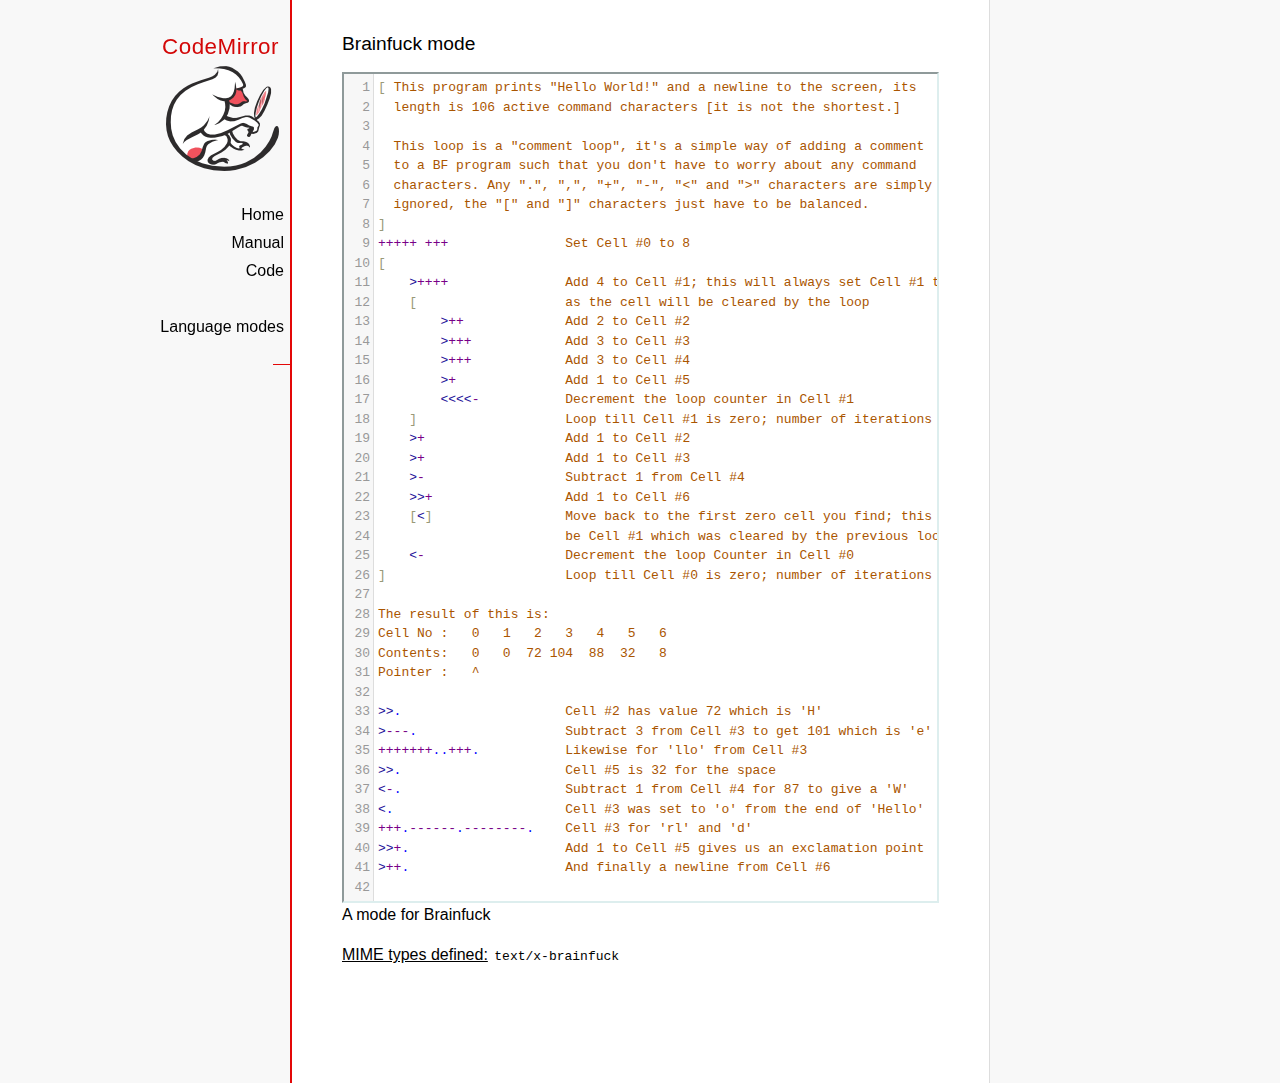
<file: codemirror/mode/brainfuck/index.html>
<!doctype html>

<title>CodeMirror: Brainfuck mode</title>
<meta charset="utf-8"/>
<link rel=stylesheet href="../../doc/docs.css">

<link rel="stylesheet" href="../../lib/codemirror.css">
<script src="../../lib/codemirror.js"></script>
<script src="../../addon/edit/matchbrackets.js"></script>
<script src="./brainfuck.js"></script>
<style>
	.CodeMirror { border: 2px inset #dee; }
    </style>
<div id=nav>
  <a href="http://codemirror.net"><h1>CodeMirror</h1><img id=logo src="../../doc/logo.png"></a>

  <ul>
    <li><a href="../../index.html">Home</a>
    <li><a href="../../doc/manual.html">Manual</a>
    <li><a href="https://github.com/codemirror/codemirror">Code</a>
  </ul>
  <ul>
    <li><a href="../index.html">Language modes</a>
    <li><a class=active href="#"></a>
  </ul>
</div>

<article>
<h2>Brainfuck mode</h2>
<form><textarea id="code" name="code">
[ This program prints "Hello World!" and a newline to the screen, its
  length is 106 active command characters [it is not the shortest.]

  This loop is a "comment loop", it's a simple way of adding a comment
  to a BF program such that you don't have to worry about any command
  characters. Any ".", ",", "+", "-", "&lt;" and "&gt;" characters are simply
  ignored, the "[" and "]" characters just have to be balanced.
]
+++++ +++               Set Cell #0 to 8
[
    &gt;++++               Add 4 to Cell #1; this will always set Cell #1 to 4
    [                   as the cell will be cleared by the loop
        &gt;++             Add 2 to Cell #2
        &gt;+++            Add 3 to Cell #3
        &gt;+++            Add 3 to Cell #4
        &gt;+              Add 1 to Cell #5
        &lt;&lt;&lt;&lt;-           Decrement the loop counter in Cell #1
    ]                   Loop till Cell #1 is zero; number of iterations is 4
    &gt;+                  Add 1 to Cell #2
    &gt;+                  Add 1 to Cell #3
    &gt;-                  Subtract 1 from Cell #4
    &gt;&gt;+                 Add 1 to Cell #6
    [&lt;]                 Move back to the first zero cell you find; this will
                        be Cell #1 which was cleared by the previous loop
    &lt;-                  Decrement the loop Counter in Cell #0
]                       Loop till Cell #0 is zero; number of iterations is 8

The result of this is:
Cell No :   0   1   2   3   4   5   6
Contents:   0   0  72 104  88  32   8
Pointer :   ^

&gt;&gt;.                     Cell #2 has value 72 which is 'H'
&gt;---.                   Subtract 3 from Cell #3 to get 101 which is 'e'
+++++++..+++.           Likewise for 'llo' from Cell #3
&gt;&gt;.                     Cell #5 is 32 for the space
&lt;-.                     Subtract 1 from Cell #4 for 87 to give a 'W'
&lt;.                      Cell #3 was set to 'o' from the end of 'Hello'
+++.------.--------.    Cell #3 for 'rl' and 'd'
&gt;&gt;+.                    Add 1 to Cell #5 gives us an exclamation point
&gt;++.                    And finally a newline from Cell #6
</textarea></form>

    <script>
      var editor = CodeMirror.fromTextArea(document.getElementById("code"), {
        lineNumbers: true,
        matchBrackets: true,
        mode: "text/x-brainfuck"
      });
    </script>

    <p>A mode for Brainfuck</p>

    <p><strong>MIME types defined:</strong> <code>text/x-brainfuck</code></p>
  </article>
</file>
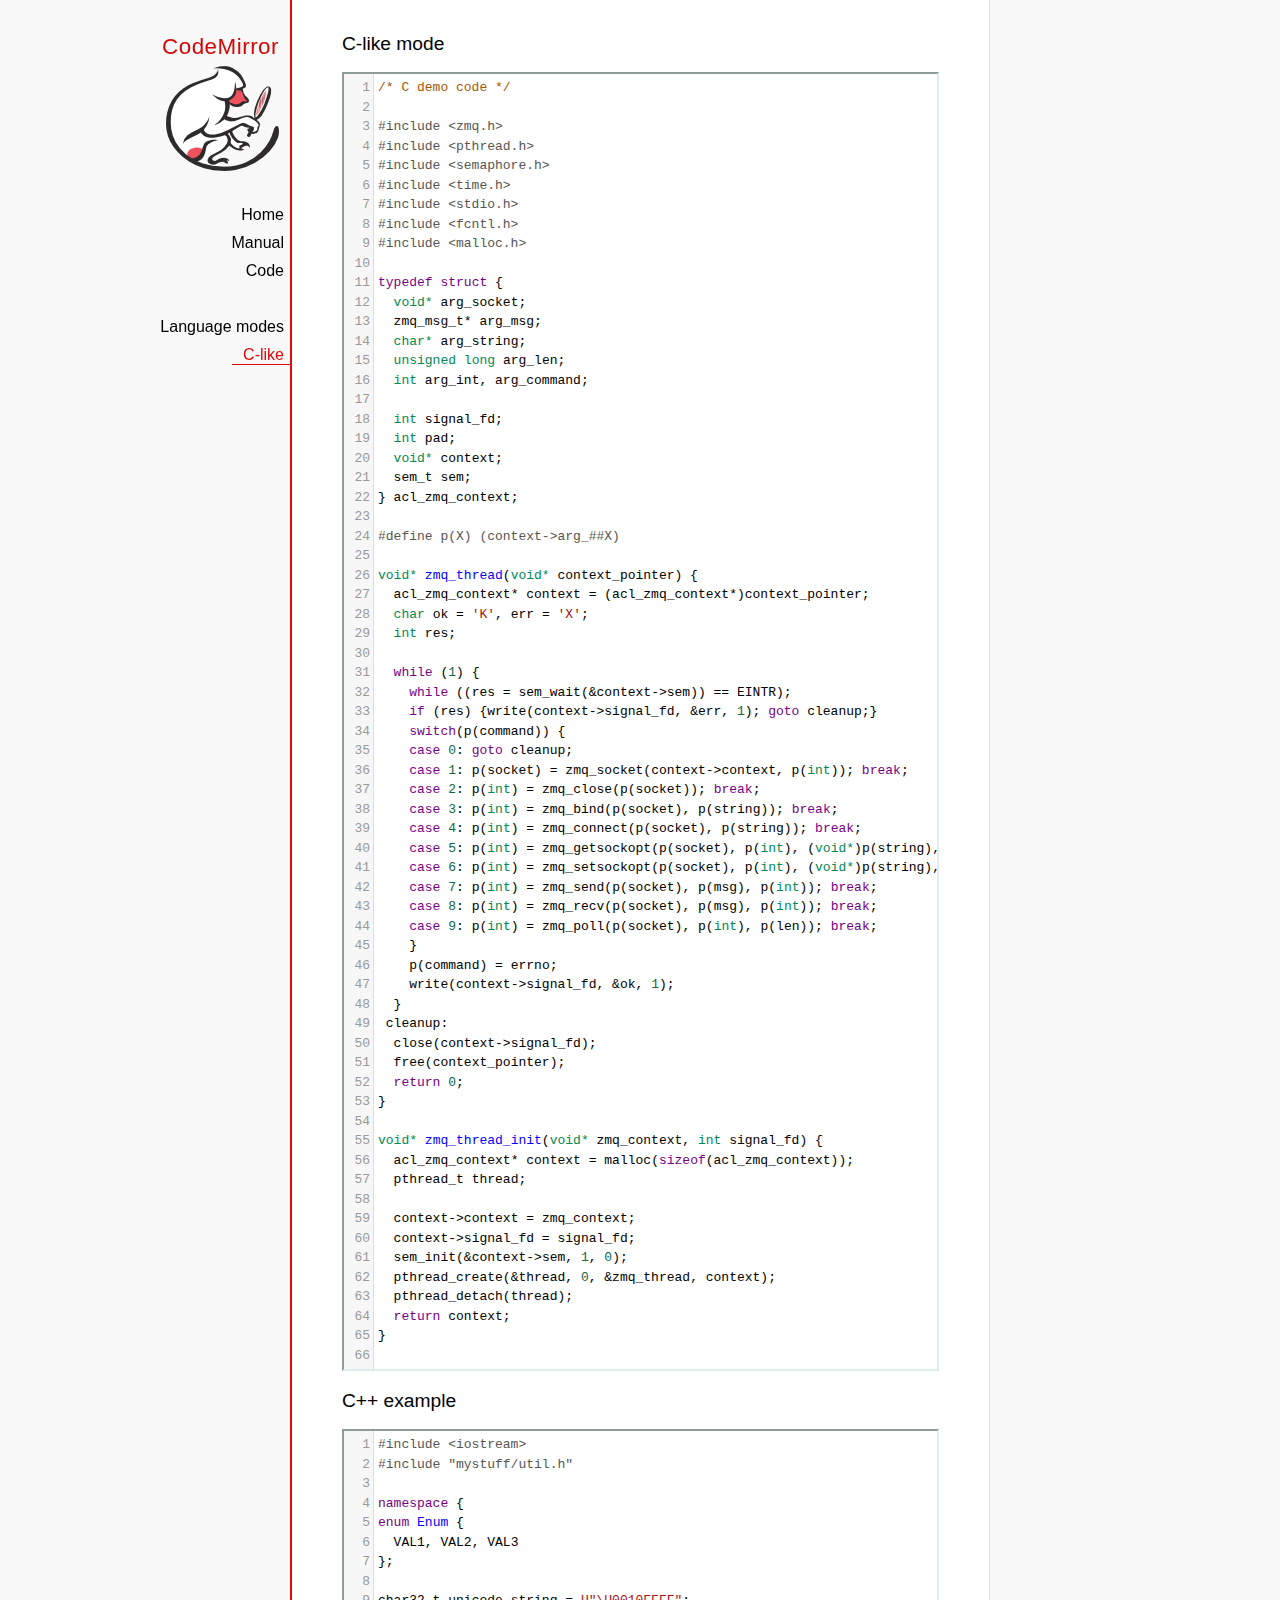
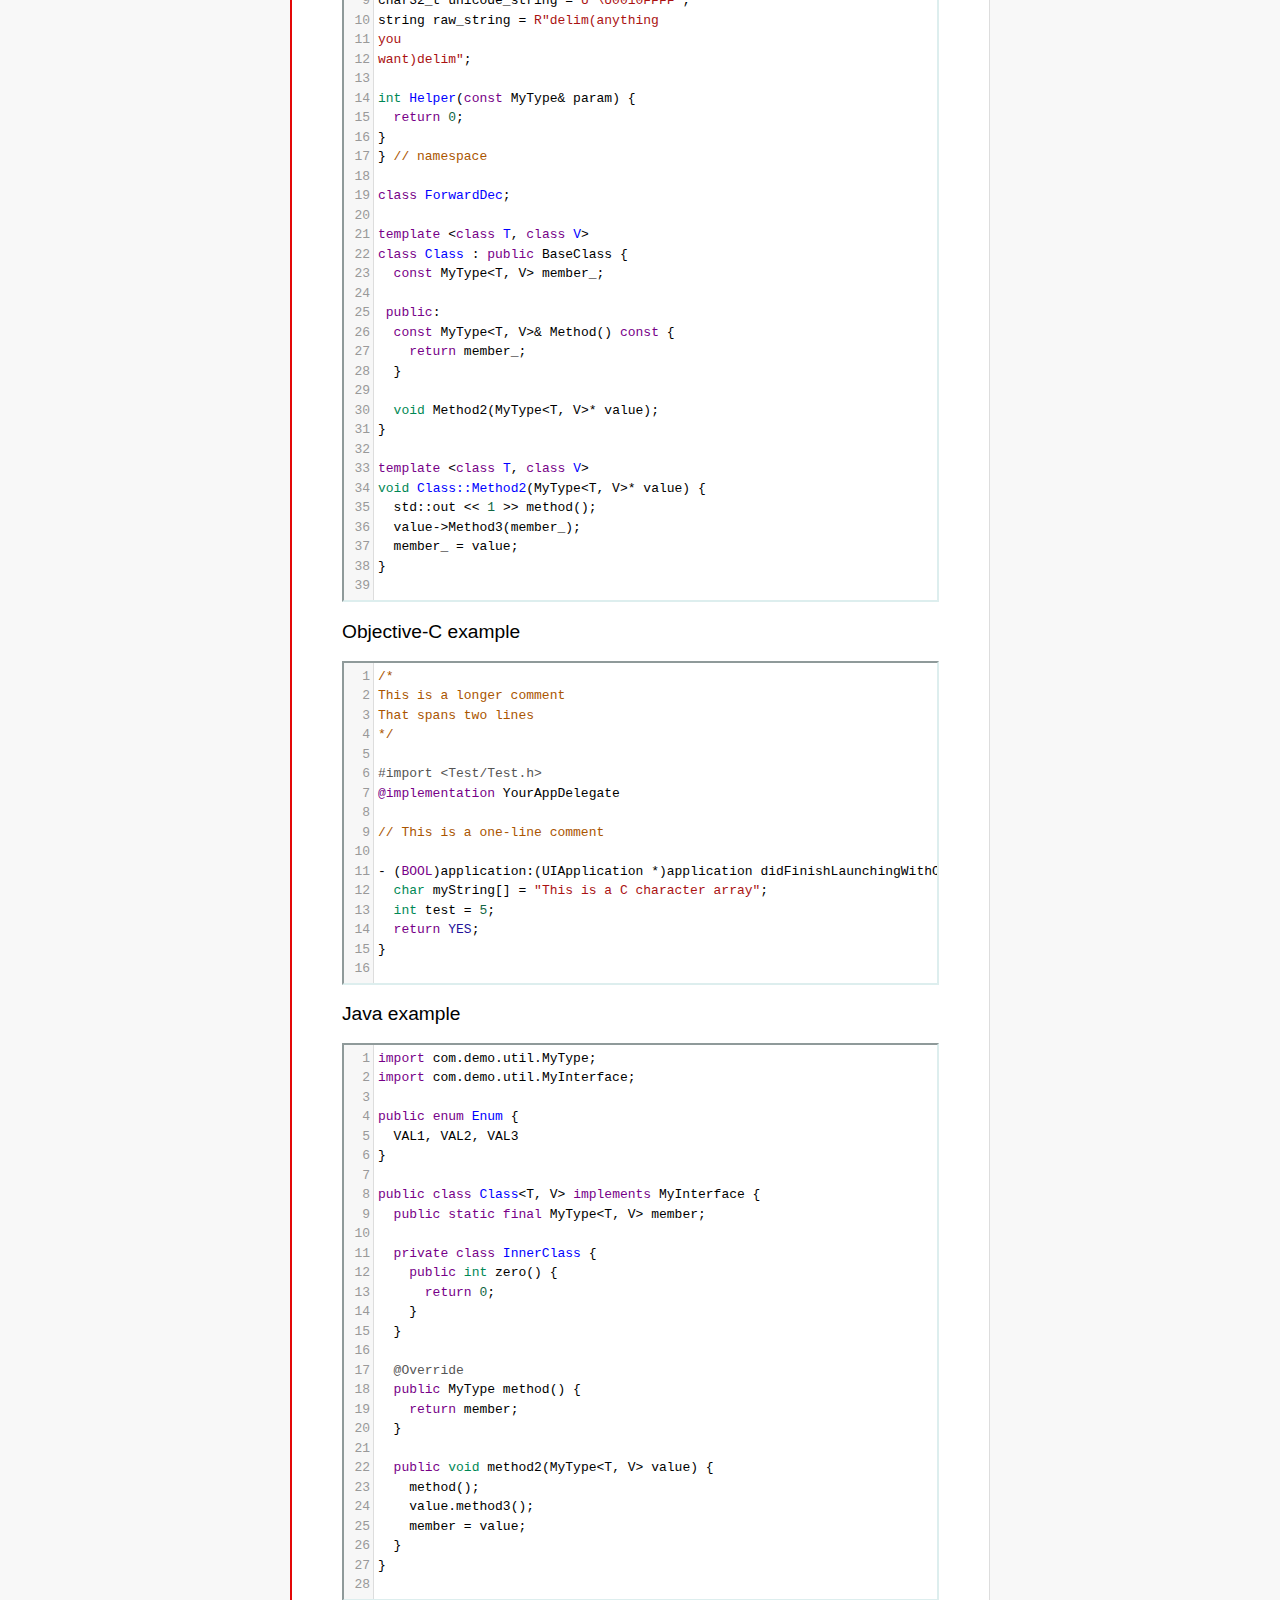
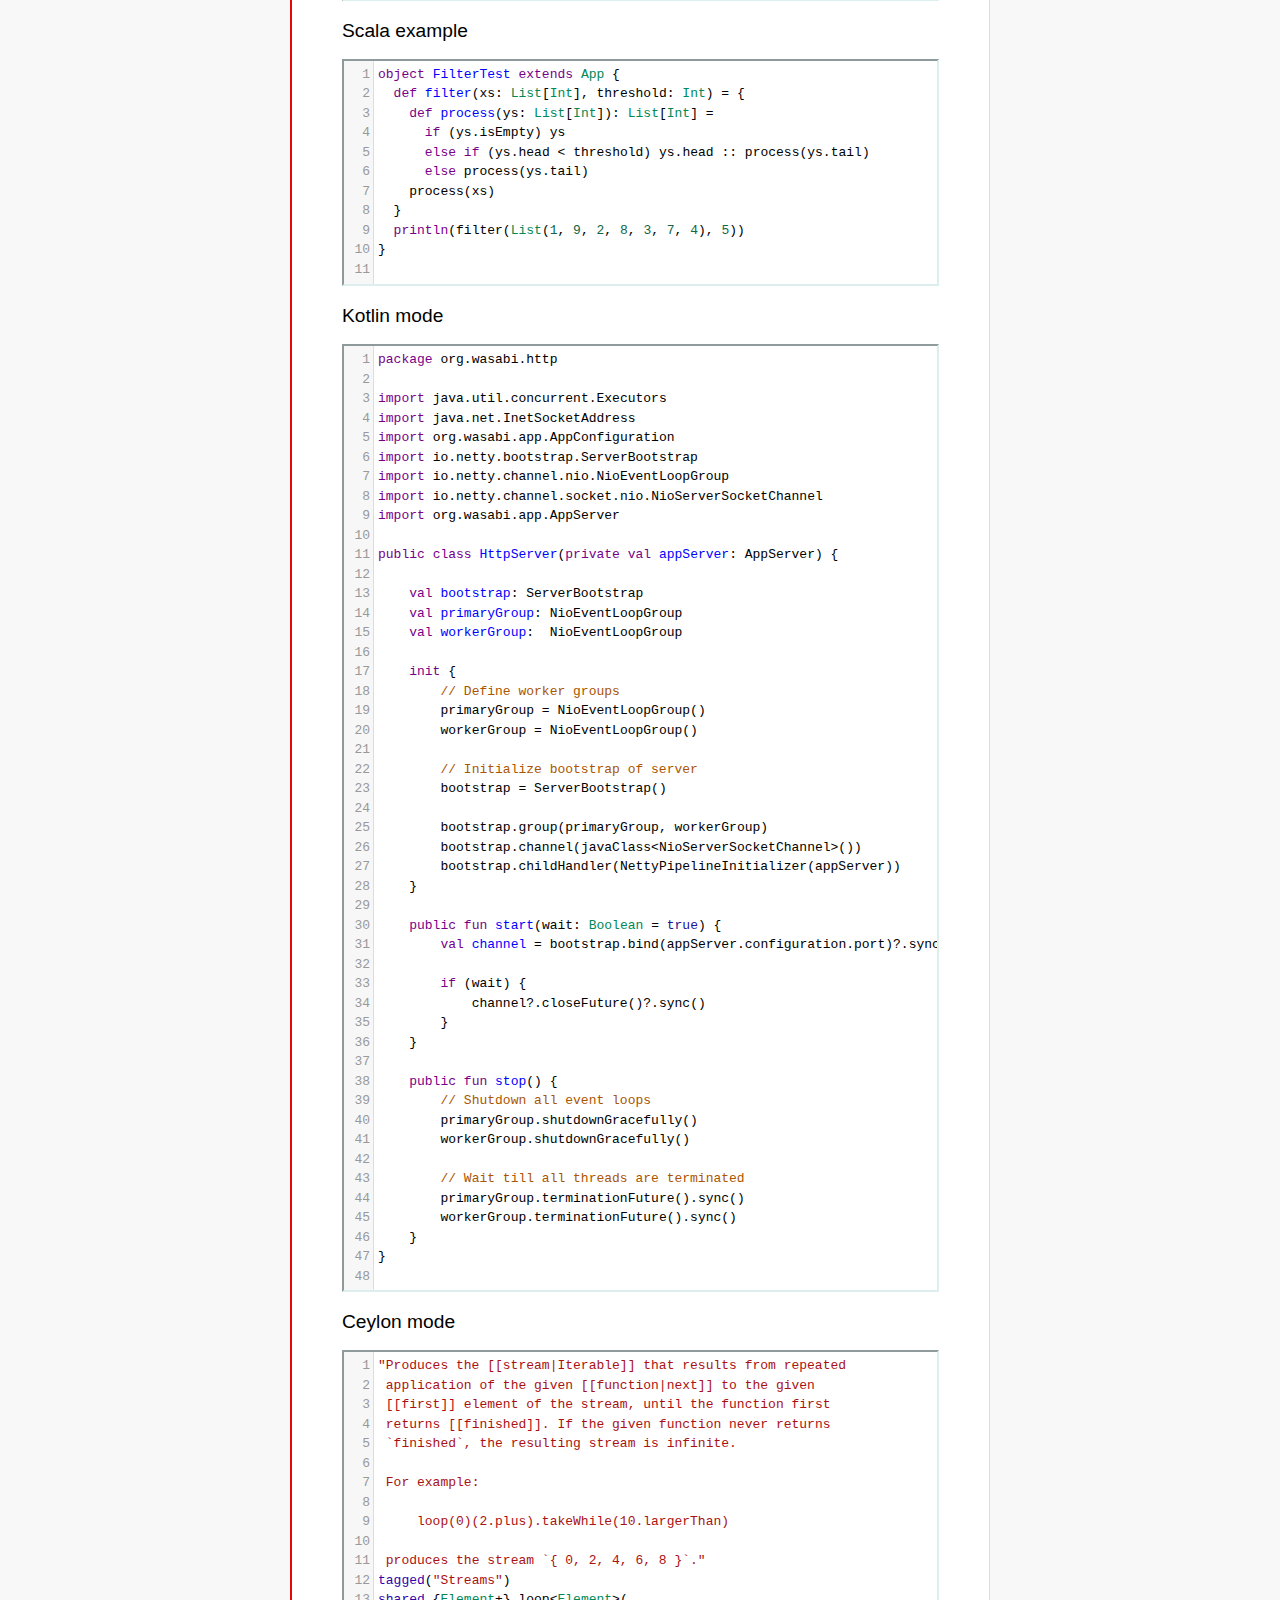
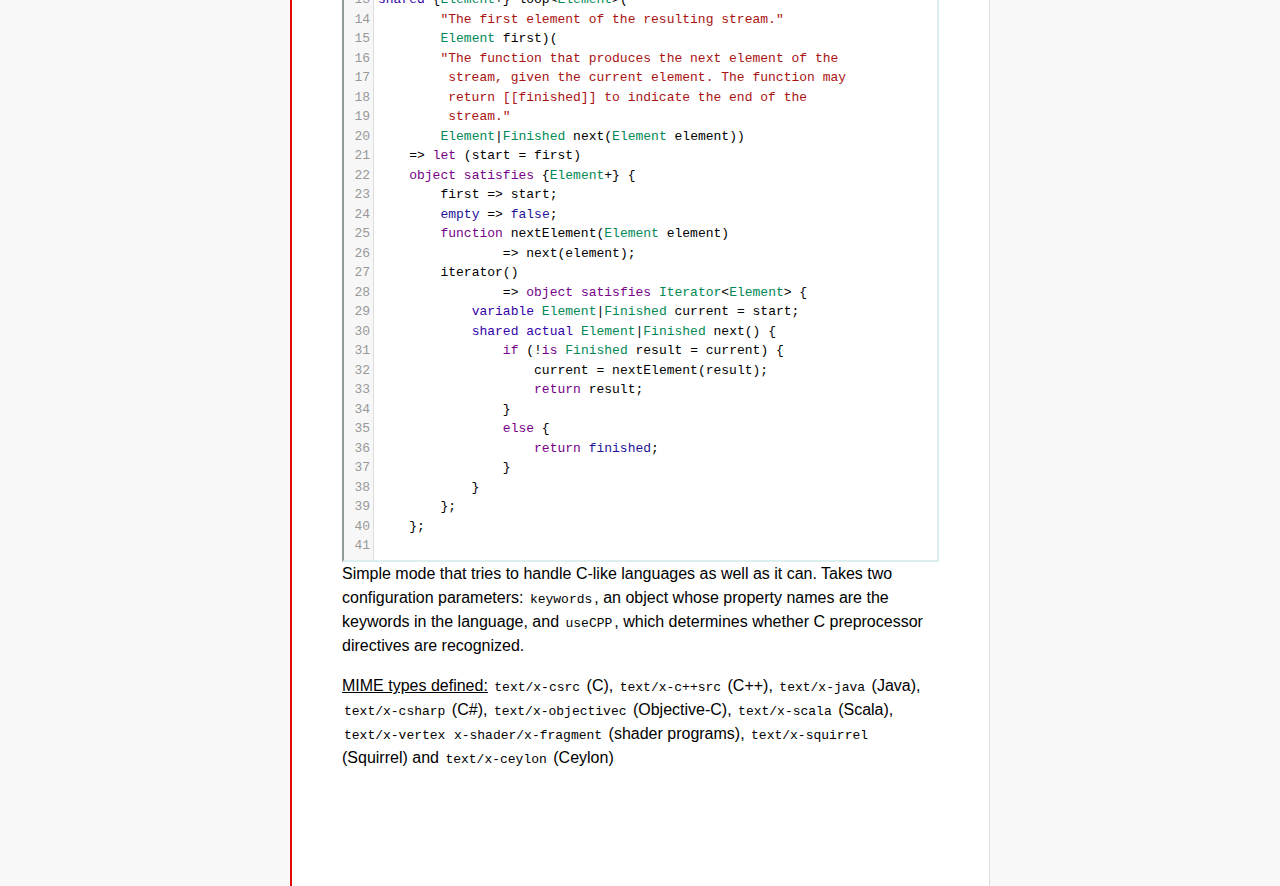
<file: codemirror/mode/clike/index.html>
<!doctype html>

<title>CodeMirror: C-like mode</title>
<meta charset="utf-8"/>
<link rel=stylesheet href="../../doc/docs.css">

<link rel="stylesheet" href="../../lib/codemirror.css">
<script src="../../lib/codemirror.js"></script>
<script src="../../addon/edit/matchbrackets.js"></script>
<link rel="stylesheet" href="../../addon/hint/show-hint.css">
<script src="../../addon/hint/show-hint.js"></script>
<script src="clike.js"></script>
<style>.CodeMirror {border: 2px inset #dee;}</style>
<div id=nav>
  <a href="http://codemirror.net"><h1>CodeMirror</h1><img id=logo src="../../doc/logo.png"></a>

  <ul>
    <li><a href="../../index.html">Home</a>
    <li><a href="../../doc/manual.html">Manual</a>
    <li><a href="https://github.com/codemirror/codemirror">Code</a>
  </ul>
  <ul>
    <li><a href="../index.html">Language modes</a>
    <li><a class=active href="#">C-like</a>
  </ul>
</div>

<article>
<h2>C-like mode</h2>

<div><textarea id="c-code">
/* C demo code */

#include <zmq.h>
#include <pthread.h>
#include <semaphore.h>
#include <time.h>
#include <stdio.h>
#include <fcntl.h>
#include <malloc.h>

typedef struct {
  void* arg_socket;
  zmq_msg_t* arg_msg;
  char* arg_string;
  unsigned long arg_len;
  int arg_int, arg_command;

  int signal_fd;
  int pad;
  void* context;
  sem_t sem;
} acl_zmq_context;

#define p(X) (context->arg_##X)

void* zmq_thread(void* context_pointer) {
  acl_zmq_context* context = (acl_zmq_context*)context_pointer;
  char ok = 'K', err = 'X';
  int res;

  while (1) {
    while ((res = sem_wait(&amp;context->sem)) == EINTR);
    if (res) {write(context->signal_fd, &amp;err, 1); goto cleanup;}
    switch(p(command)) {
    case 0: goto cleanup;
    case 1: p(socket) = zmq_socket(context->context, p(int)); break;
    case 2: p(int) = zmq_close(p(socket)); break;
    case 3: p(int) = zmq_bind(p(socket), p(string)); break;
    case 4: p(int) = zmq_connect(p(socket), p(string)); break;
    case 5: p(int) = zmq_getsockopt(p(socket), p(int), (void*)p(string), &amp;p(len)); break;
    case 6: p(int) = zmq_setsockopt(p(socket), p(int), (void*)p(string), p(len)); break;
    case 7: p(int) = zmq_send(p(socket), p(msg), p(int)); break;
    case 8: p(int) = zmq_recv(p(socket), p(msg), p(int)); break;
    case 9: p(int) = zmq_poll(p(socket), p(int), p(len)); break;
    }
    p(command) = errno;
    write(context->signal_fd, &amp;ok, 1);
  }
 cleanup:
  close(context->signal_fd);
  free(context_pointer);
  return 0;
}

void* zmq_thread_init(void* zmq_context, int signal_fd) {
  acl_zmq_context* context = malloc(sizeof(acl_zmq_context));
  pthread_t thread;

  context->context = zmq_context;
  context->signal_fd = signal_fd;
  sem_init(&amp;context->sem, 1, 0);
  pthread_create(&amp;thread, 0, &amp;zmq_thread, context);
  pthread_detach(thread);
  return context;
}
</textarea></div>

<h2>C++ example</h2>

<div><textarea id="cpp-code">
#include <iostream>
#include "mystuff/util.h"

namespace {
enum Enum {
  VAL1, VAL2, VAL3
};

char32_t unicode_string = U"\U0010FFFF";
string raw_string = R"delim(anything
you
want)delim";

int Helper(const MyType& param) {
  return 0;
}
} // namespace

class ForwardDec;

template <class T, class V>
class Class : public BaseClass {
  const MyType<T, V> member_;

 public:
  const MyType<T, V>& Method() const {
    return member_;
  }

  void Method2(MyType<T, V>* value);
}

template <class T, class V>
void Class::Method2(MyType<T, V>* value) {
  std::out << 1 >> method();
  value->Method3(member_);
  member_ = value;
}
</textarea></div>

<h2>Objective-C example</h2>

<div><textarea id="objectivec-code">
/*
This is a longer comment
That spans two lines
*/

#import <Test/Test.h>
@implementation YourAppDelegate

// This is a one-line comment

- (BOOL)application:(UIApplication *)application didFinishLaunchingWithOptions:(NSDictionary *)launchOptions{
  char myString[] = "This is a C character array";
  int test = 5;
  return YES;
}
</textarea></div>

<h2>Java example</h2>

<div><textarea id="java-code">
import com.demo.util.MyType;
import com.demo.util.MyInterface;

public enum Enum {
  VAL1, VAL2, VAL3
}

public class Class<T, V> implements MyInterface {
  public static final MyType<T, V> member;
  
  private class InnerClass {
    public int zero() {
      return 0;
    }
  }

  @Override
  public MyType method() {
    return member;
  }

  public void method2(MyType<T, V> value) {
    method();
    value.method3();
    member = value;
  }
}
</textarea></div>

<h2>Scala example</h2>

<div><textarea id="scala-code">
object FilterTest extends App {
  def filter(xs: List[Int], threshold: Int) = {
    def process(ys: List[Int]): List[Int] =
      if (ys.isEmpty) ys
      else if (ys.head < threshold) ys.head :: process(ys.tail)
      else process(ys.tail)
    process(xs)
  }
  println(filter(List(1, 9, 2, 8, 3, 7, 4), 5))
}
</textarea></div>

<h2>Kotlin mode</h2>

<div><textarea id="kotlin-code">
package org.wasabi.http

import java.util.concurrent.Executors
import java.net.InetSocketAddress
import org.wasabi.app.AppConfiguration
import io.netty.bootstrap.ServerBootstrap
import io.netty.channel.nio.NioEventLoopGroup
import io.netty.channel.socket.nio.NioServerSocketChannel
import org.wasabi.app.AppServer

public class HttpServer(private val appServer: AppServer) {

    val bootstrap: ServerBootstrap
    val primaryGroup: NioEventLoopGroup
    val workerGroup:  NioEventLoopGroup

    init {
        // Define worker groups
        primaryGroup = NioEventLoopGroup()
        workerGroup = NioEventLoopGroup()

        // Initialize bootstrap of server
        bootstrap = ServerBootstrap()

        bootstrap.group(primaryGroup, workerGroup)
        bootstrap.channel(javaClass<NioServerSocketChannel>())
        bootstrap.childHandler(NettyPipelineInitializer(appServer))
    }

    public fun start(wait: Boolean = true) {
        val channel = bootstrap.bind(appServer.configuration.port)?.sync()?.channel()

        if (wait) {
            channel?.closeFuture()?.sync()
        }
    }

    public fun stop() {
        // Shutdown all event loops
        primaryGroup.shutdownGracefully()
        workerGroup.shutdownGracefully()

        // Wait till all threads are terminated
        primaryGroup.terminationFuture().sync()
        workerGroup.terminationFuture().sync()
    }
}
</textarea></div>

<h2>Ceylon mode</h2>

<div><textarea id="ceylon-code">
"Produces the [[stream|Iterable]] that results from repeated
 application of the given [[function|next]] to the given
 [[first]] element of the stream, until the function first
 returns [[finished]]. If the given function never returns 
 `finished`, the resulting stream is infinite.

 For example:

     loop(0)(2.plus).takeWhile(10.largerThan)

 produces the stream `{ 0, 2, 4, 6, 8 }`."
tagged("Streams")
shared {Element+} loop&lt;Element&gt;(
        "The first element of the resulting stream."
        Element first)(
        "The function that produces the next element of the
         stream, given the current element. The function may
         return [[finished]] to indicate the end of the 
         stream."
        Element|Finished next(Element element))
    =&gt; let (start = first)
    object satisfies {Element+} {
        first =&gt; start;
        empty =&gt; false;
        function nextElement(Element element)
                =&gt; next(element);
        iterator()
                =&gt; object satisfies Iterator&lt;Element&gt; {
            variable Element|Finished current = start;
            shared actual Element|Finished next() {
                if (!is Finished result = current) {
                    current = nextElement(result);
                    return result;
                }
                else {
                    return finished;
                }
            }
        };
    };
</textarea></div>

    <script>
      var cEditor = CodeMirror.fromTextArea(document.getElementById("c-code"), {
        lineNumbers: true,
        matchBrackets: true,
        mode: "text/x-csrc"
      });
      var cppEditor = CodeMirror.fromTextArea(document.getElementById("cpp-code"), {
        lineNumbers: true,
        matchBrackets: true,
        mode: "text/x-c++src"
      });
      var javaEditor = CodeMirror.fromTextArea(document.getElementById("java-code"), {
        lineNumbers: true,
        matchBrackets: true,
        mode: "text/x-java"
      });
      var objectivecEditor = CodeMirror.fromTextArea(document.getElementById("objectivec-code"), {
        lineNumbers: true,
        matchBrackets: true,
        mode: "text/x-objectivec"
      });
      var scalaEditor = CodeMirror.fromTextArea(document.getElementById("scala-code"), {
        lineNumbers: true,
        matchBrackets: true,
        mode: "text/x-scala"
      });
      var kotlinEditor = CodeMirror.fromTextArea(document.getElementById("kotlin-code"), {
          lineNumbers: true,
          matchBrackets: true,
          mode: "text/x-kotlin"
      });
      var ceylonEditor = CodeMirror.fromTextArea(document.getElementById("ceylon-code"), {
          lineNumbers: true,
          matchBrackets: true,
          mode: "text/x-ceylon"
      });
      var mac = CodeMirror.keyMap.default == CodeMirror.keyMap.macDefault;
      CodeMirror.keyMap.default[(mac ? "Cmd" : "Ctrl") + "-Space"] = "autocomplete";
    </script>

    <p>Simple mode that tries to handle C-like languages as well as it
    can. Takes two configuration parameters: <code>keywords</code>, an
    object whose property names are the keywords in the language,
    and <code>useCPP</code>, which determines whether C preprocessor
    directives are recognized.</p>

    <p><strong>MIME types defined:</strong> <code>text/x-csrc</code>
    (C), <code>text/x-c++src</code> (C++), <code>text/x-java</code>
    (Java), <code>text/x-csharp</code> (C#),
    <code>text/x-objectivec</code> (Objective-C),
    <code>text/x-scala</code> (Scala), <code>text/x-vertex</code>
    <code>x-shader/x-fragment</code> (shader programs),
    <code>text/x-squirrel</code> (Squirrel) and
    <code>text/x-ceylon</code> (Ceylon)</p>
</article>
</file>
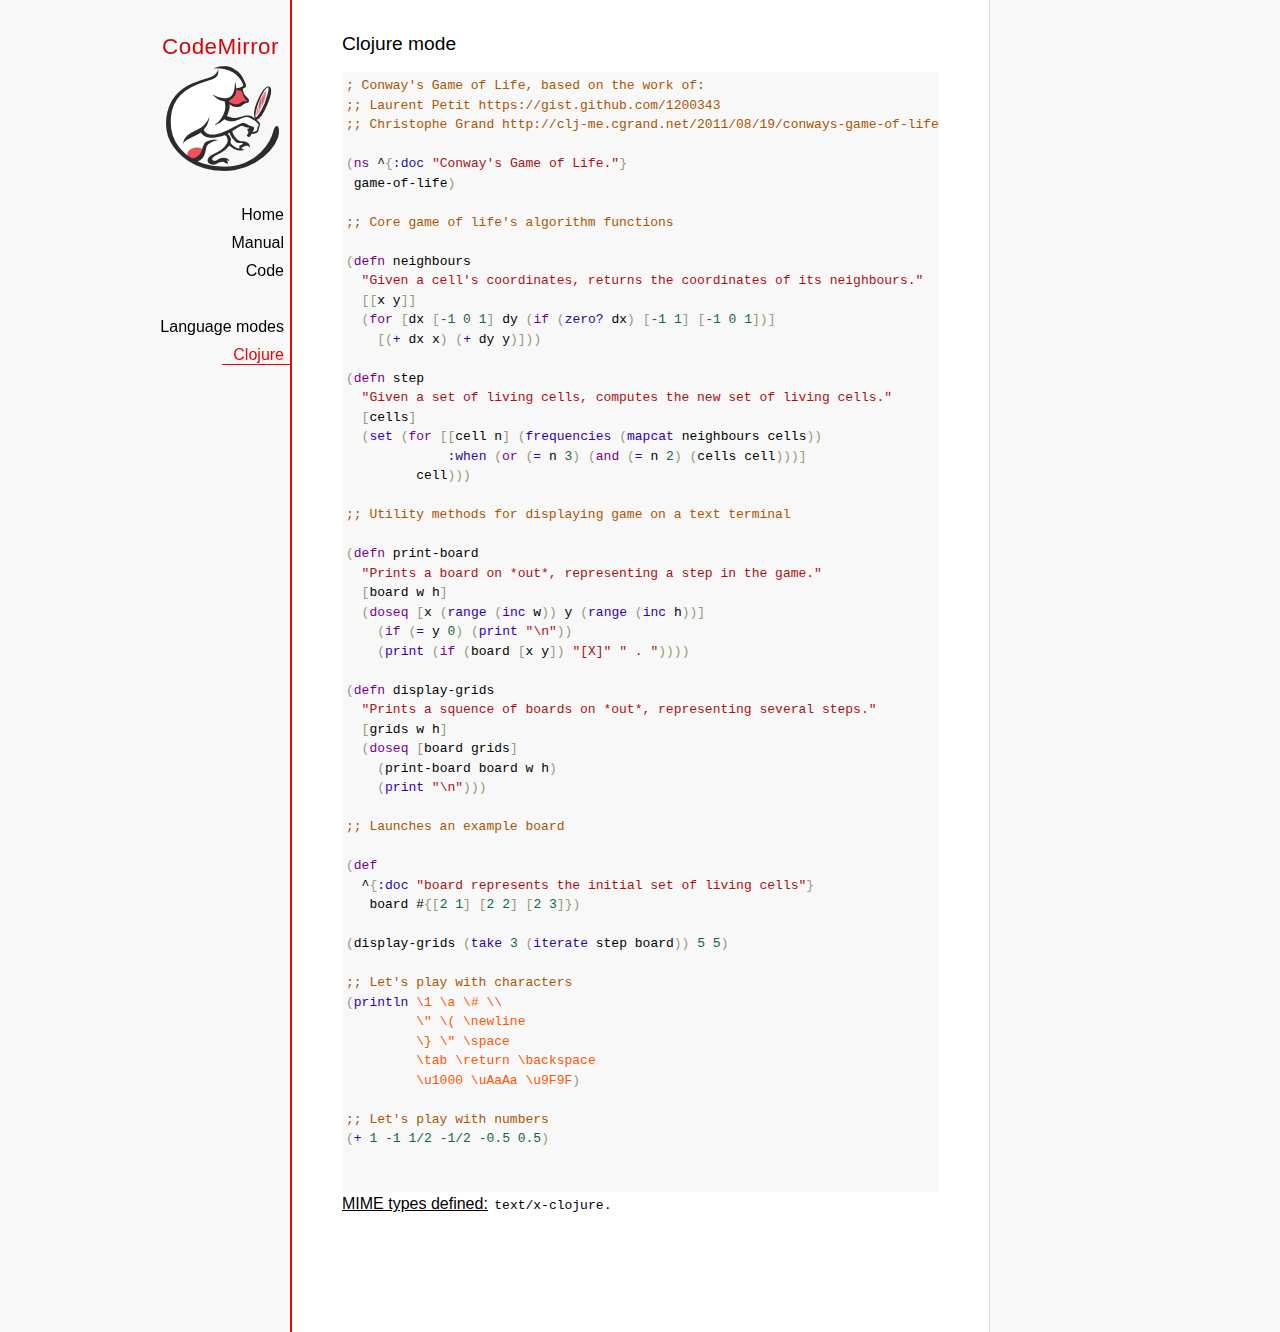
<file: codemirror/mode/clojure/index.html>
<!doctype html>

<title>CodeMirror: Clojure mode</title>
<meta charset="utf-8"/>
<link rel=stylesheet href="../../doc/docs.css">

<link rel="stylesheet" href="../../lib/codemirror.css">
<script src="../../lib/codemirror.js"></script>
<script src="clojure.js"></script>
<style>.CodeMirror {background: #f8f8f8;}</style>
<div id=nav>
  <a href="http://codemirror.net"><h1>CodeMirror</h1><img id=logo src="../../doc/logo.png"></a>

  <ul>
    <li><a href="../../index.html">Home</a>
    <li><a href="../../doc/manual.html">Manual</a>
    <li><a href="https://github.com/codemirror/codemirror">Code</a>
  </ul>
  <ul>
    <li><a href="../index.html">Language modes</a>
    <li><a class=active href="#">Clojure</a>
  </ul>
</div>

<article>
<h2>Clojure mode</h2>
<form><textarea id="code" name="code">
; Conway's Game of Life, based on the work of:
;; Laurent Petit https://gist.github.com/1200343
;; Christophe Grand http://clj-me.cgrand.net/2011/08/19/conways-game-of-life

(ns ^{:doc "Conway's Game of Life."}
 game-of-life)

;; Core game of life's algorithm functions

(defn neighbours
  "Given a cell's coordinates, returns the coordinates of its neighbours."
  [[x y]]
  (for [dx [-1 0 1] dy (if (zero? dx) [-1 1] [-1 0 1])]
    [(+ dx x) (+ dy y)]))

(defn step
  "Given a set of living cells, computes the new set of living cells."
  [cells]
  (set (for [[cell n] (frequencies (mapcat neighbours cells))
             :when (or (= n 3) (and (= n 2) (cells cell)))]
         cell)))

;; Utility methods for displaying game on a text terminal

(defn print-board
  "Prints a board on *out*, representing a step in the game."
  [board w h]
  (doseq [x (range (inc w)) y (range (inc h))]
    (if (= y 0) (print "\n"))
    (print (if (board [x y]) "[X]" " . "))))

(defn display-grids
  "Prints a squence of boards on *out*, representing several steps."
  [grids w h]
  (doseq [board grids]
    (print-board board w h)
    (print "\n")))

;; Launches an example board

(def
  ^{:doc "board represents the initial set of living cells"}
   board #{[2 1] [2 2] [2 3]})

(display-grids (take 3 (iterate step board)) 5 5)

;; Let's play with characters
(println \1 \a \# \\
         \" \( \newline
         \} \" \space
         \tab \return \backspace
         \u1000 \uAaAa \u9F9F)

;; Let's play with numbers
(+ 1 -1 1/2 -1/2 -0.5 0.5)

</textarea></form>
    <script>
      var editor = CodeMirror.fromTextArea(document.getElementById("code"), {});
    </script>

    <p><strong>MIME types defined:</strong> <code>text/x-clojure</code>.</p>

  </article>
</file>
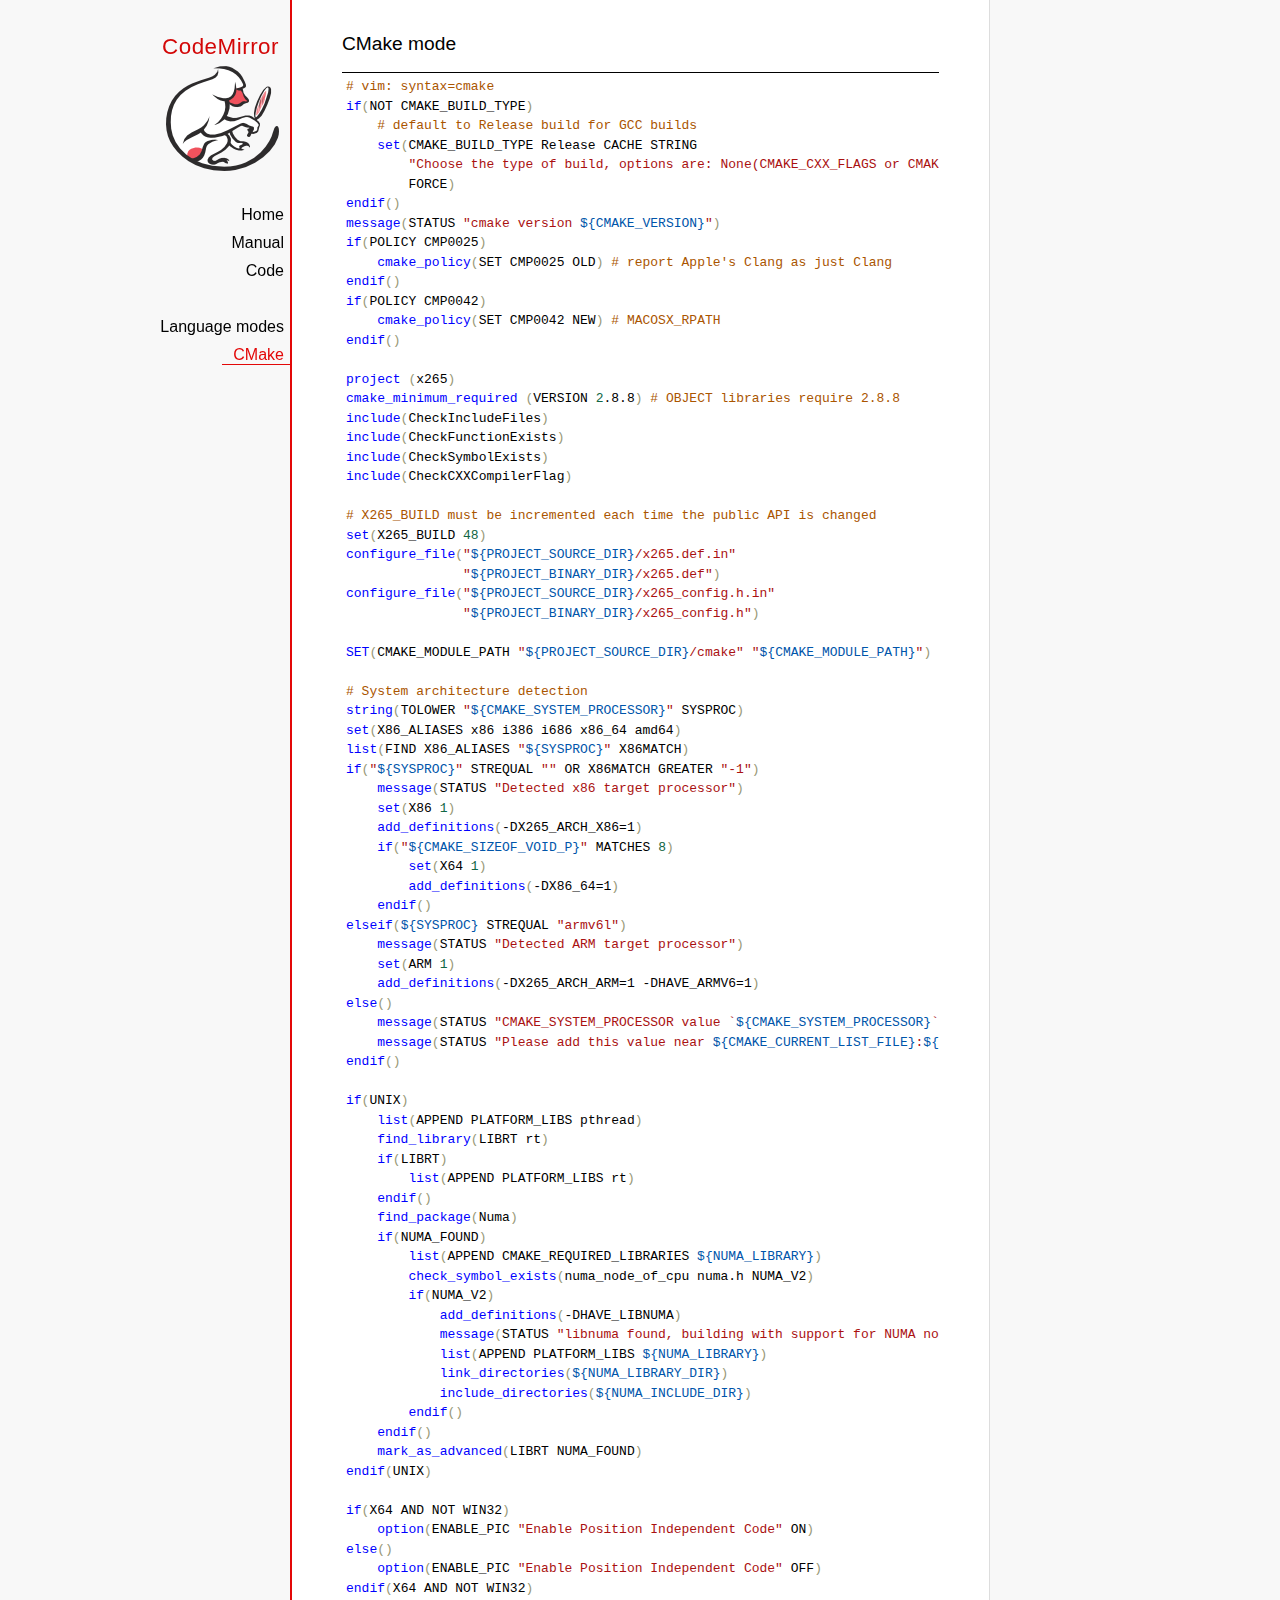
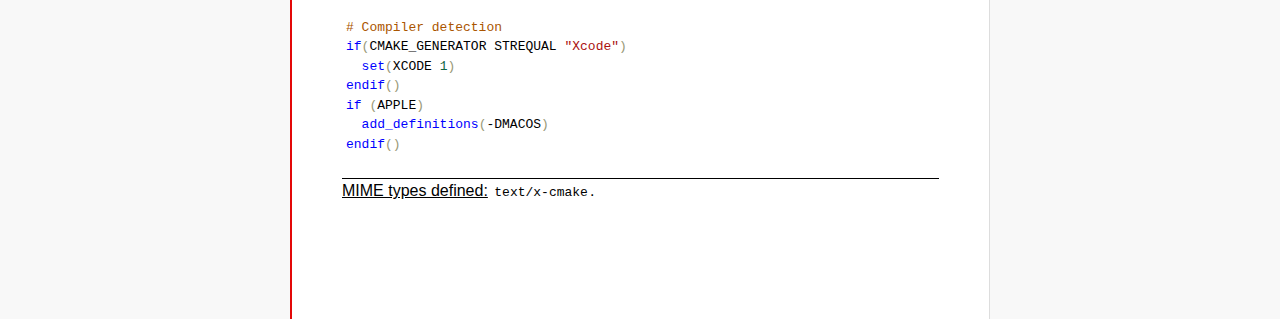
<file: codemirror/mode/cmake/index.html>
<!doctype html>

<title>CodeMirror: CMake mode</title>
<meta charset="utf-8"/>
<link rel=stylesheet href="../../doc/docs.css">

<link rel="stylesheet" href="../../lib/codemirror.css">
<script src="../../lib/codemirror.js"></script>
<script src="../../addon/edit/matchbrackets.js"></script>
<script src="cmake.js"></script>
<style>
      .CodeMirror {border-top: 1px solid black; border-bottom: 1px solid black;}
      .cm-s-default span.cm-arrow { color: red; }
    </style>
<div id=nav>
  <a href="http://codemirror.net"><h1>CodeMirror</h1><img id=logo src="../../doc/logo.png"></a>

  <ul>
    <li><a href="../../index.html">Home</a>
    <li><a href="../../doc/manual.html">Manual</a>
    <li><a href="https://github.com/codemirror/codemirror">Code</a>
  </ul>
  <ul>
    <li><a href="../index.html">Language modes</a>
    <li><a class=active href="#">CMake</a>
  </ul>
</div>

<article>
<h2>CMake mode</h2>
<form><textarea id="code" name="code">
# vim: syntax=cmake
if(NOT CMAKE_BUILD_TYPE)
    # default to Release build for GCC builds
    set(CMAKE_BUILD_TYPE Release CACHE STRING
        "Choose the type of build, options are: None(CMAKE_CXX_FLAGS or CMAKE_C_FLAGS used) Debug Release RelWithDebInfo MinSizeRel."
        FORCE)
endif()
message(STATUS "cmake version ${CMAKE_VERSION}")
if(POLICY CMP0025)
    cmake_policy(SET CMP0025 OLD) # report Apple's Clang as just Clang
endif()
if(POLICY CMP0042)
    cmake_policy(SET CMP0042 NEW) # MACOSX_RPATH
endif()

project (x265)
cmake_minimum_required (VERSION 2.8.8) # OBJECT libraries require 2.8.8
include(CheckIncludeFiles)
include(CheckFunctionExists)
include(CheckSymbolExists)
include(CheckCXXCompilerFlag)

# X265_BUILD must be incremented each time the public API is changed
set(X265_BUILD 48)
configure_file("${PROJECT_SOURCE_DIR}/x265.def.in"
               "${PROJECT_BINARY_DIR}/x265.def")
configure_file("${PROJECT_SOURCE_DIR}/x265_config.h.in"
               "${PROJECT_BINARY_DIR}/x265_config.h")

SET(CMAKE_MODULE_PATH "${PROJECT_SOURCE_DIR}/cmake" "${CMAKE_MODULE_PATH}")

# System architecture detection
string(TOLOWER "${CMAKE_SYSTEM_PROCESSOR}" SYSPROC)
set(X86_ALIASES x86 i386 i686 x86_64 amd64)
list(FIND X86_ALIASES "${SYSPROC}" X86MATCH)
if("${SYSPROC}" STREQUAL "" OR X86MATCH GREATER "-1")
    message(STATUS "Detected x86 target processor")
    set(X86 1)
    add_definitions(-DX265_ARCH_X86=1)
    if("${CMAKE_SIZEOF_VOID_P}" MATCHES 8)
        set(X64 1)
        add_definitions(-DX86_64=1)
    endif()
elseif(${SYSPROC} STREQUAL "armv6l")
    message(STATUS "Detected ARM target processor")
    set(ARM 1)
    add_definitions(-DX265_ARCH_ARM=1 -DHAVE_ARMV6=1)
else()
    message(STATUS "CMAKE_SYSTEM_PROCESSOR value `${CMAKE_SYSTEM_PROCESSOR}` is unknown")
    message(STATUS "Please add this value near ${CMAKE_CURRENT_LIST_FILE}:${CMAKE_CURRENT_LIST_LINE}")
endif()

if(UNIX)
    list(APPEND PLATFORM_LIBS pthread)
    find_library(LIBRT rt)
    if(LIBRT)
        list(APPEND PLATFORM_LIBS rt)
    endif()
    find_package(Numa)
    if(NUMA_FOUND)
        list(APPEND CMAKE_REQUIRED_LIBRARIES ${NUMA_LIBRARY})
        check_symbol_exists(numa_node_of_cpu numa.h NUMA_V2)
        if(NUMA_V2)
            add_definitions(-DHAVE_LIBNUMA)
            message(STATUS "libnuma found, building with support for NUMA nodes")
            list(APPEND PLATFORM_LIBS ${NUMA_LIBRARY})
            link_directories(${NUMA_LIBRARY_DIR})
            include_directories(${NUMA_INCLUDE_DIR})
        endif()
    endif()
    mark_as_advanced(LIBRT NUMA_FOUND)
endif(UNIX)

if(X64 AND NOT WIN32)
    option(ENABLE_PIC "Enable Position Independent Code" ON)
else()
    option(ENABLE_PIC "Enable Position Independent Code" OFF)
endif(X64 AND NOT WIN32)

# Compiler detection
if(CMAKE_GENERATOR STREQUAL "Xcode")
  set(XCODE 1)
endif()
if (APPLE)
  add_definitions(-DMACOS)
endif()
</textarea></form>
    <script>
      var editor = CodeMirror.fromTextArea(document.getElementById("code"), {
        mode: "text/x-cmake",
        matchBrackets: true,
        indentUnit: 4
      });
    </script>

    <p><strong>MIME types defined:</strong> <code>text/x-cmake</code>.</p>

  </article>
</file>
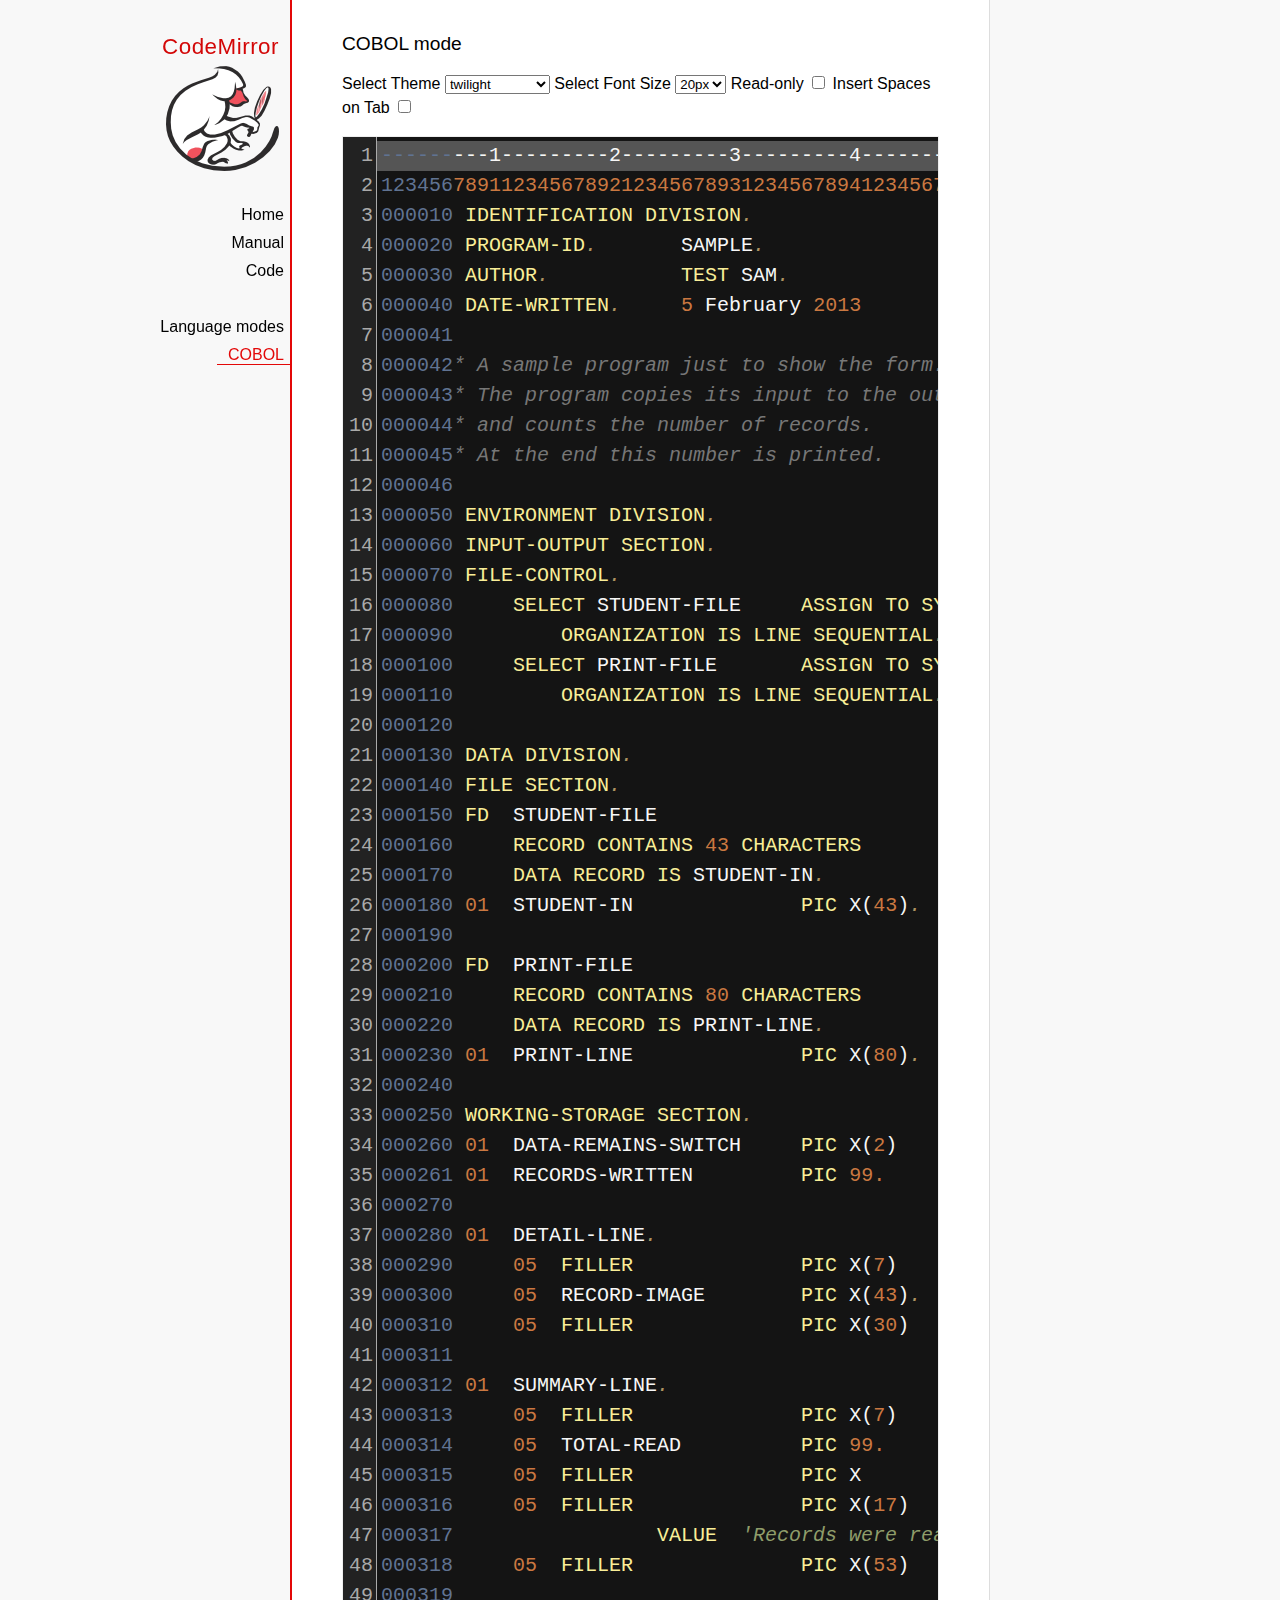
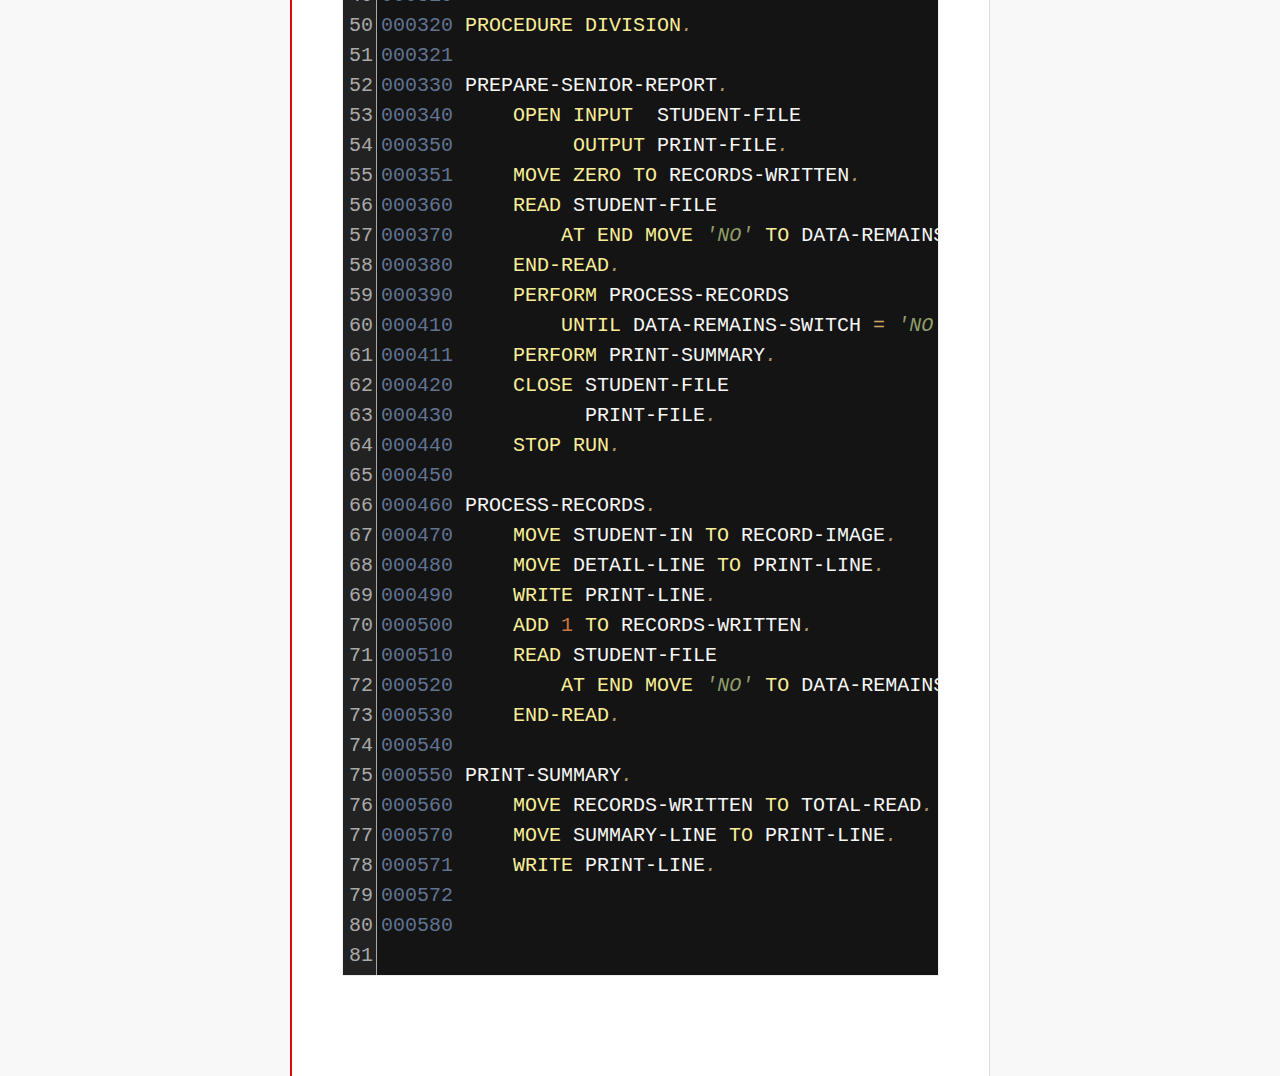
<file: codemirror/mode/cobol/index.html>
<!doctype html>

<title>CodeMirror: COBOL mode</title>
<meta charset="utf-8"/>
<link rel=stylesheet href="../../doc/docs.css">

<link rel="stylesheet" href="../../lib/codemirror.css">
<link rel="stylesheet" href="../../theme/neat.css">
<link rel="stylesheet" href="../../theme/elegant.css">
<link rel="stylesheet" href="../../theme/erlang-dark.css">
<link rel="stylesheet" href="../../theme/night.css">
<link rel="stylesheet" href="../../theme/monokai.css">
<link rel="stylesheet" href="../../theme/cobalt.css">
<link rel="stylesheet" href="../../theme/eclipse.css">
<link rel="stylesheet" href="../../theme/rubyblue.css">
<link rel="stylesheet" href="../../theme/lesser-dark.css">
<link rel="stylesheet" href="../../theme/xq-dark.css">
<link rel="stylesheet" href="../../theme/xq-light.css">
<link rel="stylesheet" href="../../theme/ambiance.css">
<link rel="stylesheet" href="../../theme/blackboard.css">
<link rel="stylesheet" href="../../theme/vibrant-ink.css">
<link rel="stylesheet" href="../../theme/solarized.css">
<link rel="stylesheet" href="../../theme/twilight.css">
<link rel="stylesheet" href="../../theme/midnight.css">
<link rel="stylesheet" href="../../addon/dialog/dialog.css">
<script src="../../lib/codemirror.js"></script>
<script src="../../addon/edit/matchbrackets.js"></script>
<script src="cobol.js"></script>
<script src="../../addon/selection/active-line.js"></script>
<script src="../../addon/search/search.js"></script>
<script src="../../addon/dialog/dialog.js"></script>
<script src="../../addon/search/searchcursor.js"></script>
<style>
        .CodeMirror {
          border: 1px solid #eee;
          font-size : 20px;
          height : auto !important;
        }
        .CodeMirror-activeline-background {background: #555555 !important;}
    </style>
<div id=nav>
  <a href="http://codemirror.net"><h1>CodeMirror</h1><img id=logo src="../../doc/logo.png"></a>

  <ul>
    <li><a href="../../index.html">Home</a>
    <li><a href="../../doc/manual.html">Manual</a>
    <li><a href="https://github.com/codemirror/codemirror">Code</a>
  </ul>
  <ul>
    <li><a href="../index.html">Language modes</a>
    <li><a class=active href="#">COBOL</a>
  </ul>
</div>

<article>
<h2>COBOL mode</h2>

    <p> Select Theme <select onchange="selectTheme()" id="selectTheme">
        <option>default</option>
        <option>ambiance</option>
        <option>blackboard</option>
        <option>cobalt</option>
        <option>eclipse</option>
        <option>elegant</option>
        <option>erlang-dark</option>
        <option>lesser-dark</option>
        <option>midnight</option>
        <option>monokai</option>
        <option>neat</option>
        <option>night</option>
        <option>rubyblue</option>
        <option>solarized dark</option>
        <option>solarized light</option>
        <option selected>twilight</option>
        <option>vibrant-ink</option>
        <option>xq-dark</option>
        <option>xq-light</option>
    </select>    Select Font Size <select onchange="selectFontsize()" id="selectFontSize">
          <option value="13px">13px</option>
          <option value="14px">14px</option>
          <option value="16px">16px</option>
          <option value="18px">18px</option>
          <option value="20px" selected="selected">20px</option>
          <option value="24px">24px</option>
          <option value="26px">26px</option>
          <option value="28px">28px</option>
          <option value="30px">30px</option>
          <option value="32px">32px</option>
          <option value="34px">34px</option>
          <option value="36px">36px</option>
        </select>
<label for="checkBoxReadOnly">Read-only</label>
<input type="checkbox" id="checkBoxReadOnly" onchange="selectReadOnly()">
<label for="id_tabToIndentSpace">Insert Spaces on Tab</label>
<input type="checkbox" id="id_tabToIndentSpace" onchange="tabToIndentSpace()">
</p>
<textarea id="code" name="code">
---------1---------2---------3---------4---------5---------6---------7---------8
12345678911234567892123456789312345678941234567895123456789612345678971234567898
000010 IDENTIFICATION DIVISION.                                        MODTGHERE
000020 PROGRAM-ID.       SAMPLE.
000030 AUTHOR.           TEST SAM. 
000040 DATE-WRITTEN.     5 February 2013
000041
000042* A sample program just to show the form.
000043* The program copies its input to the output,
000044* and counts the number of records.
000045* At the end this number is printed.
000046
000050 ENVIRONMENT DIVISION.
000060 INPUT-OUTPUT SECTION.
000070 FILE-CONTROL.
000080     SELECT STUDENT-FILE     ASSIGN TO SYSIN
000090         ORGANIZATION IS LINE SEQUENTIAL.
000100     SELECT PRINT-FILE       ASSIGN TO SYSOUT
000110         ORGANIZATION IS LINE SEQUENTIAL.
000120
000130 DATA DIVISION.
000140 FILE SECTION.
000150 FD  STUDENT-FILE
000160     RECORD CONTAINS 43 CHARACTERS
000170     DATA RECORD IS STUDENT-IN.
000180 01  STUDENT-IN              PIC X(43).
000190
000200 FD  PRINT-FILE
000210     RECORD CONTAINS 80 CHARACTERS
000220     DATA RECORD IS PRINT-LINE.
000230 01  PRINT-LINE              PIC X(80).
000240
000250 WORKING-STORAGE SECTION.
000260 01  DATA-REMAINS-SWITCH     PIC X(2)      VALUE SPACES.
000261 01  RECORDS-WRITTEN         PIC 99.
000270
000280 01  DETAIL-LINE.
000290     05  FILLER              PIC X(7)      VALUE SPACES.
000300     05  RECORD-IMAGE        PIC X(43).
000310     05  FILLER              PIC X(30)     VALUE SPACES.
000311 
000312 01  SUMMARY-LINE.
000313     05  FILLER              PIC X(7)      VALUE SPACES.
000314     05  TOTAL-READ          PIC 99.
000315     05  FILLER              PIC X         VALUE SPACE.
000316     05  FILLER              PIC X(17)     
000317                 VALUE  'Records were read'.
000318     05  FILLER              PIC X(53)     VALUE SPACES.
000319
000320 PROCEDURE DIVISION.
000321
000330 PREPARE-SENIOR-REPORT.
000340     OPEN INPUT  STUDENT-FILE
000350          OUTPUT PRINT-FILE.
000351     MOVE ZERO TO RECORDS-WRITTEN.
000360     READ STUDENT-FILE
000370         AT END MOVE 'NO' TO DATA-REMAINS-SWITCH
000380     END-READ.
000390     PERFORM PROCESS-RECORDS
000410         UNTIL DATA-REMAINS-SWITCH = 'NO'.
000411     PERFORM PRINT-SUMMARY.
000420     CLOSE STUDENT-FILE
000430           PRINT-FILE.
000440     STOP RUN.
000450
000460 PROCESS-RECORDS.
000470     MOVE STUDENT-IN TO RECORD-IMAGE.
000480     MOVE DETAIL-LINE TO PRINT-LINE.
000490     WRITE PRINT-LINE.
000500     ADD 1 TO RECORDS-WRITTEN.
000510     READ STUDENT-FILE
000520         AT END MOVE 'NO' TO DATA-REMAINS-SWITCH
000530     END-READ. 
000540
000550 PRINT-SUMMARY.
000560     MOVE RECORDS-WRITTEN TO TOTAL-READ.
000570     MOVE SUMMARY-LINE TO PRINT-LINE.
000571     WRITE PRINT-LINE. 
000572
000580
</textarea>
    <script>
      var editor = CodeMirror.fromTextArea(document.getElementById("code"), {
        lineNumbers: true,
        matchBrackets: true,
        mode: "text/x-cobol",
        theme : "twilight",
        styleActiveLine: true,
        showCursorWhenSelecting : true,  
      });
      function selectTheme() {
        var themeInput = document.getElementById("selectTheme");
        var theme = themeInput.options[themeInput.selectedIndex].innerHTML;
        editor.setOption("theme", theme);
      }
      function selectFontsize() {
        var fontSizeInput = document.getElementById("selectFontSize");
        var fontSize = fontSizeInput.options[fontSizeInput.selectedIndex].innerHTML;
        editor.getWrapperElement().style.fontSize = fontSize;
        editor.refresh();
      }
      function selectReadOnly() {
        editor.setOption("readOnly", document.getElementById("checkBoxReadOnly").checked);
      }
      function tabToIndentSpace() {
        if (document.getElementById("id_tabToIndentSpace").checked) {
            editor.setOption("extraKeys", {Tab: function(cm) { cm.replaceSelection("    ", "end"); }});
        } else {
            editor.setOption("extraKeys", {Tab: function(cm) { cm.replaceSelection("    ", "end"); }});
        }
      }
    </script>
  </article>
</file>
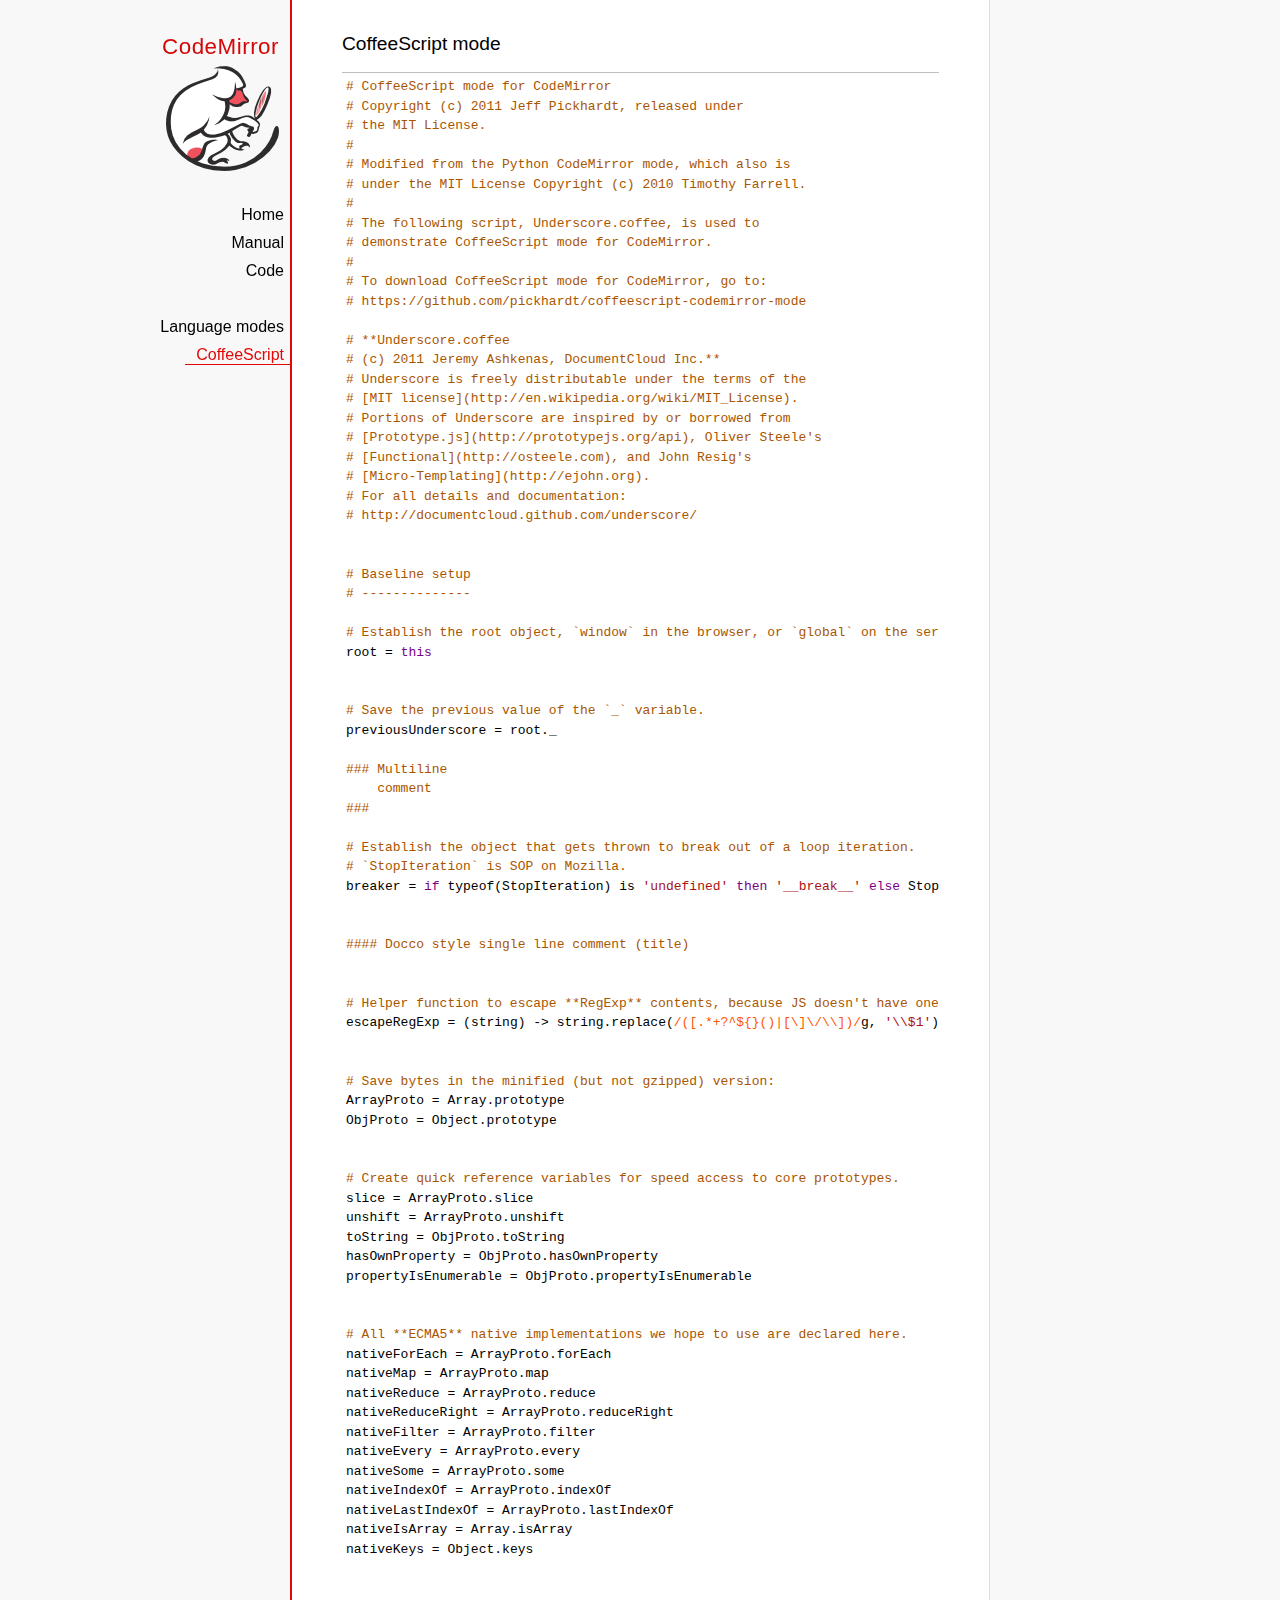
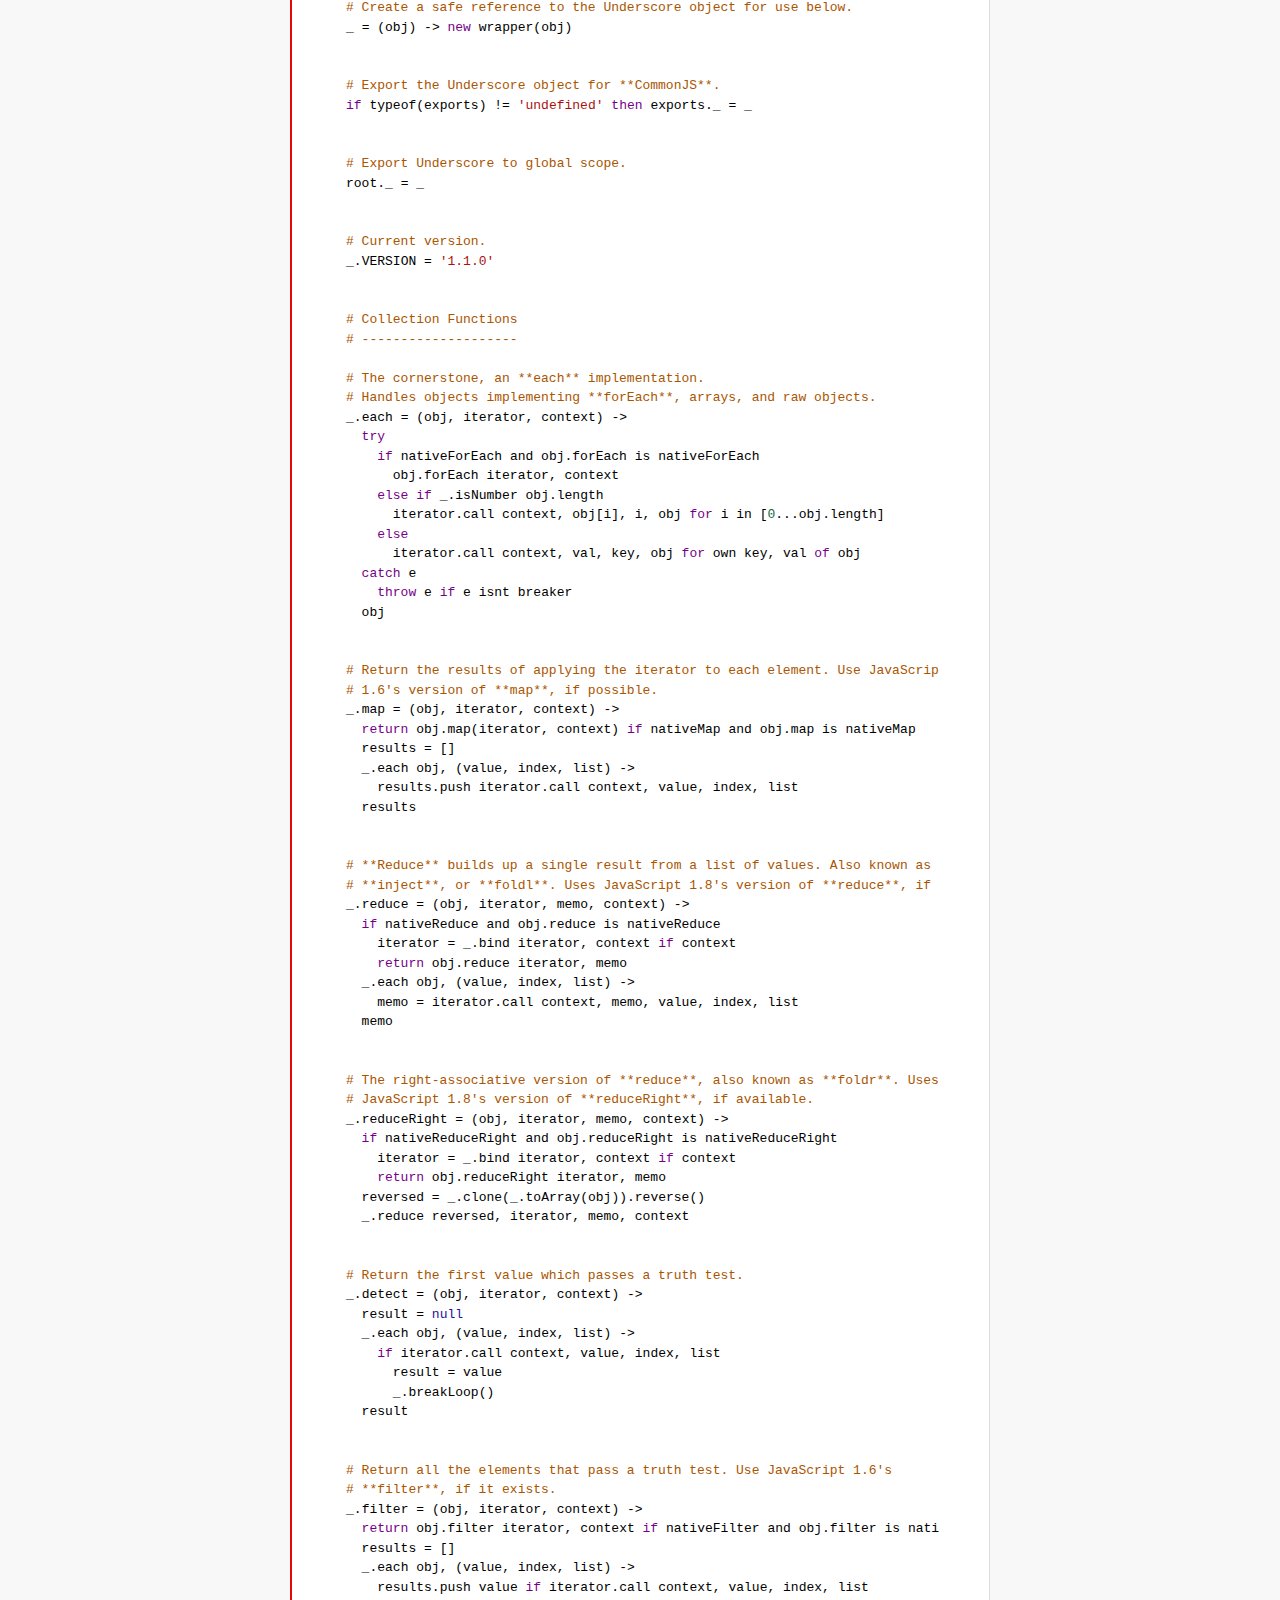
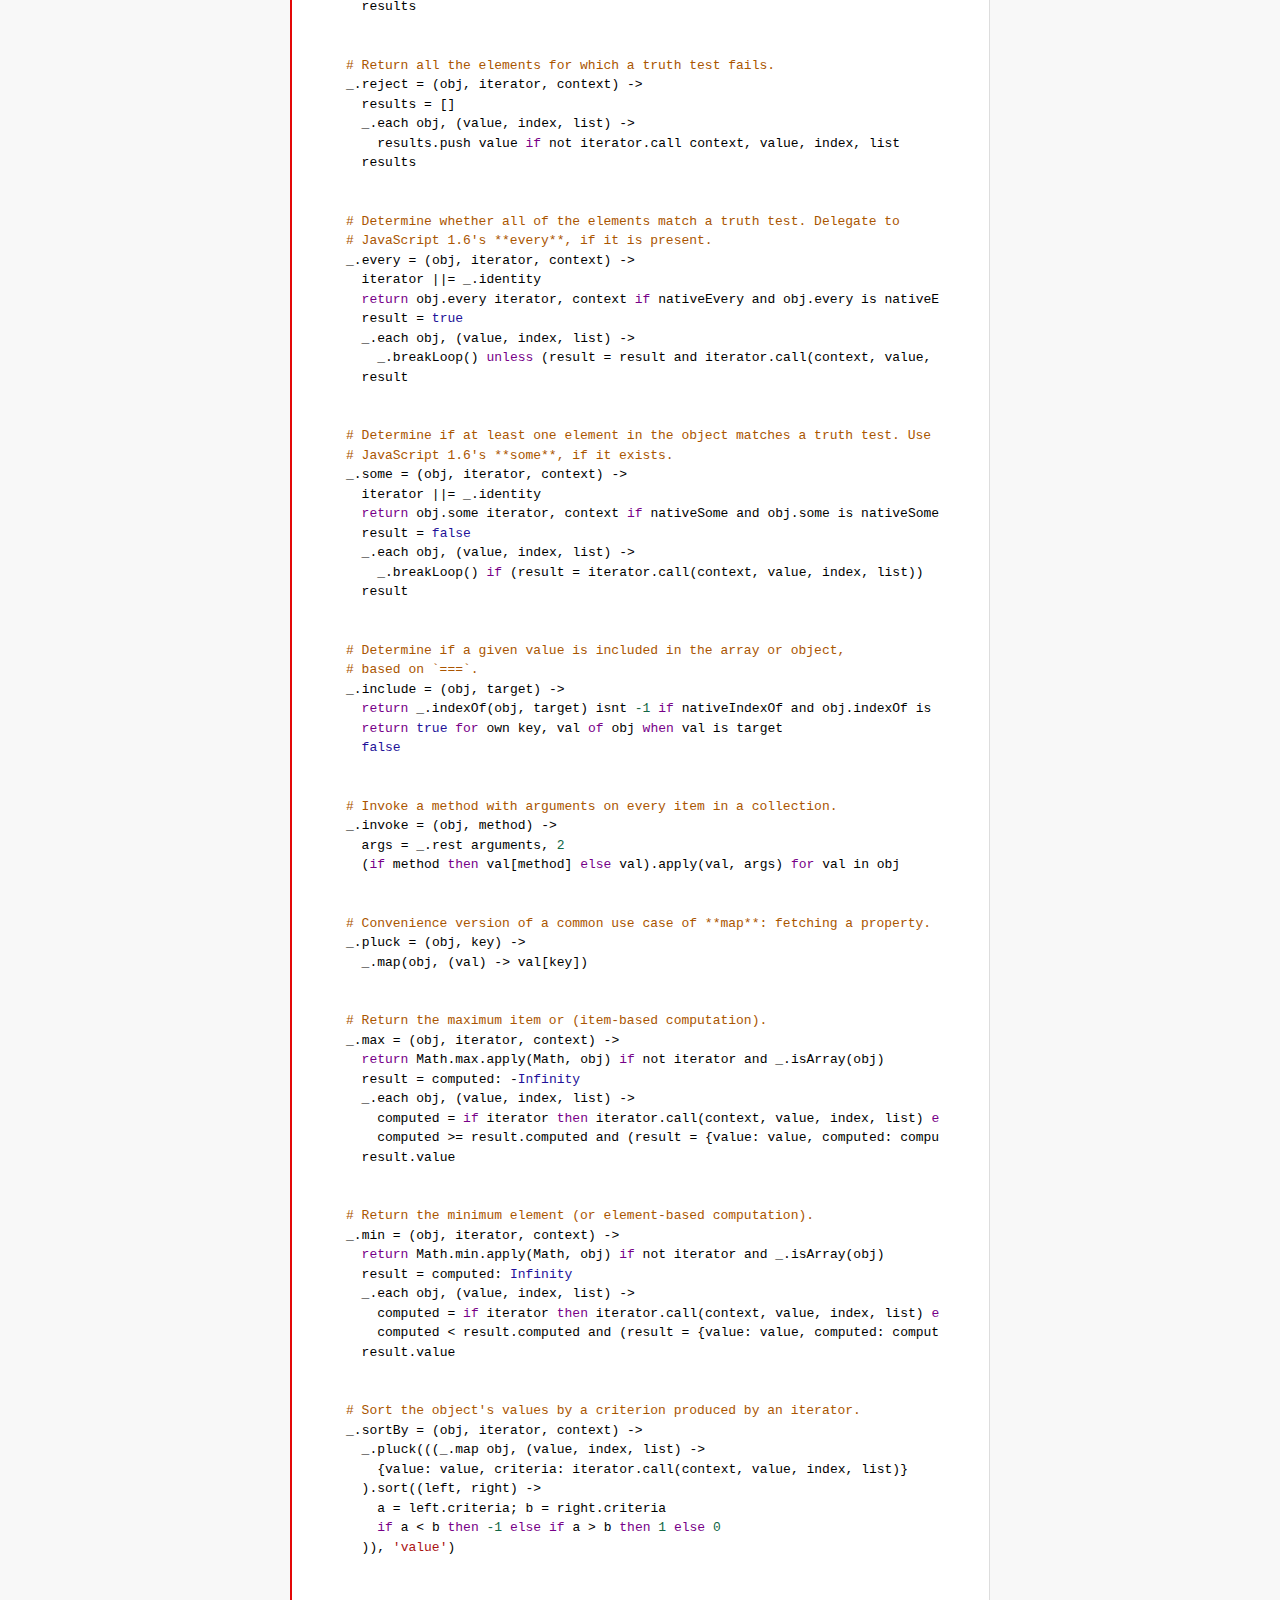
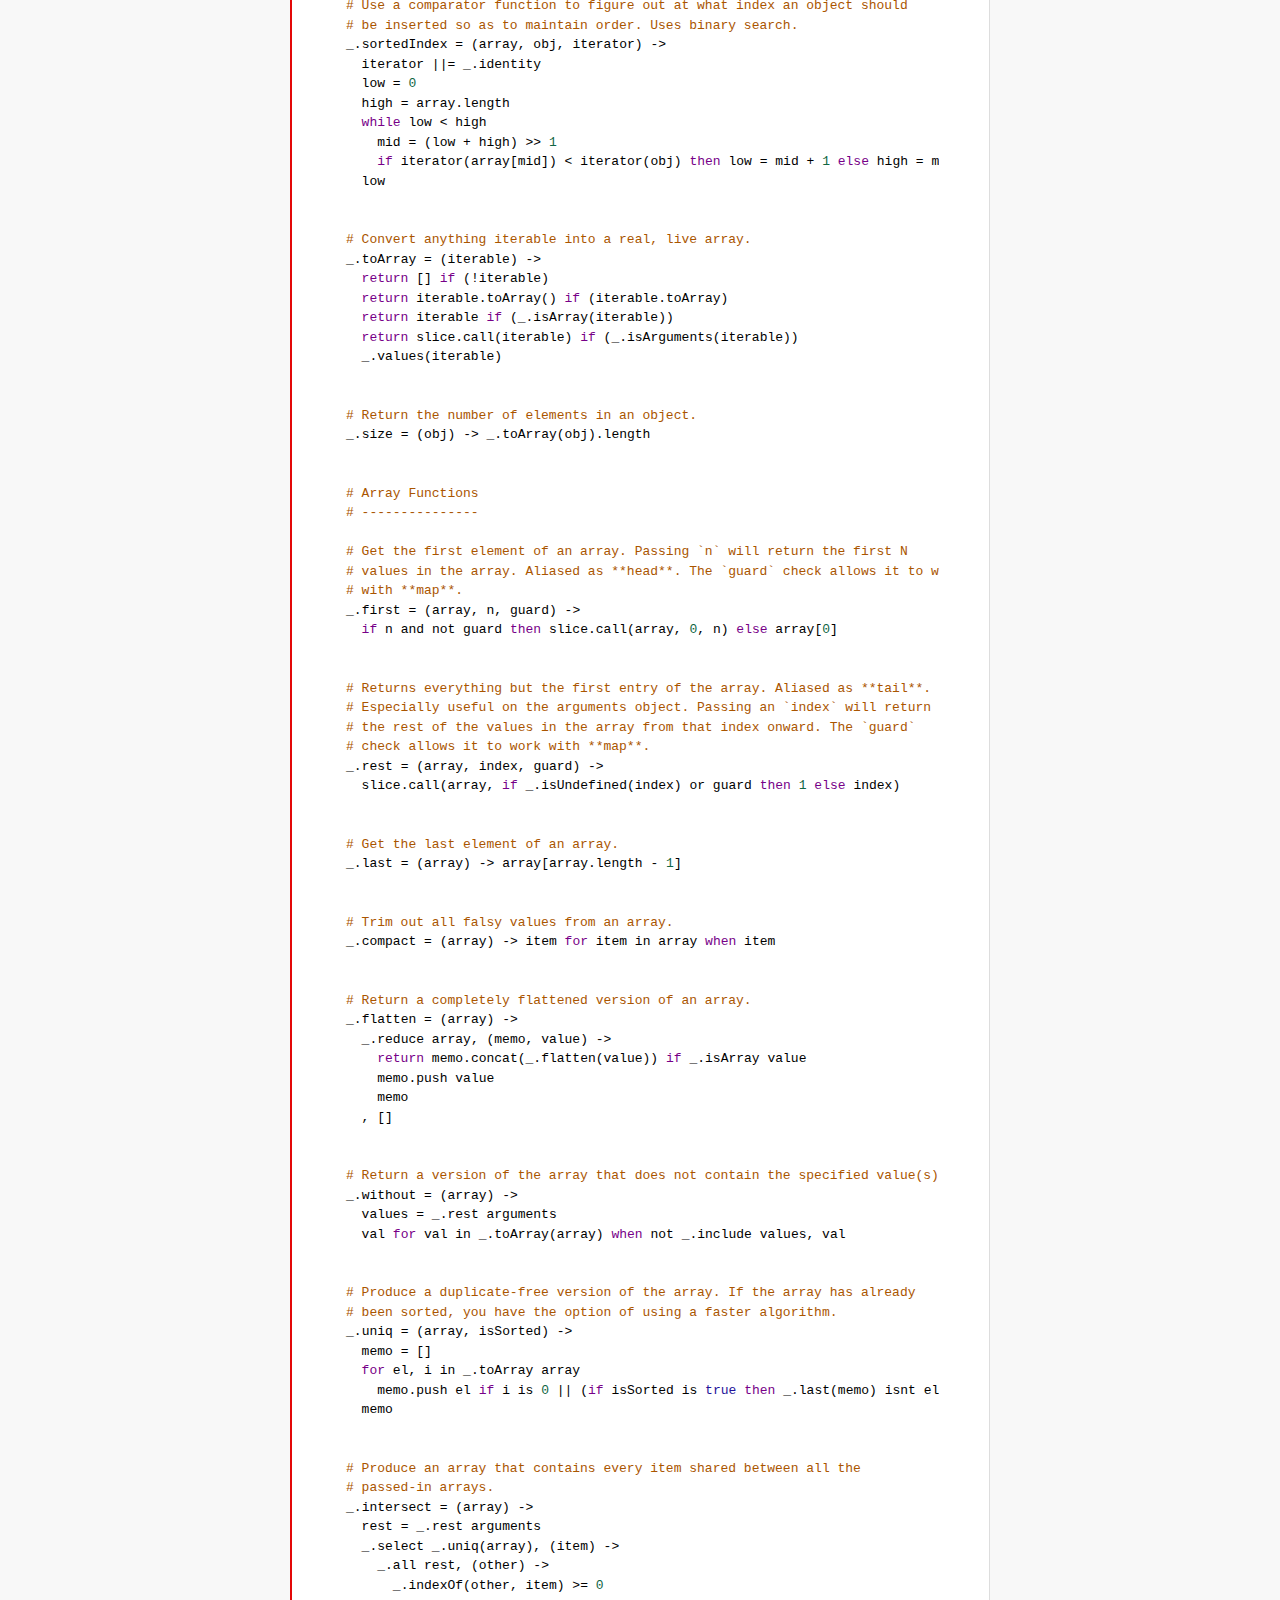
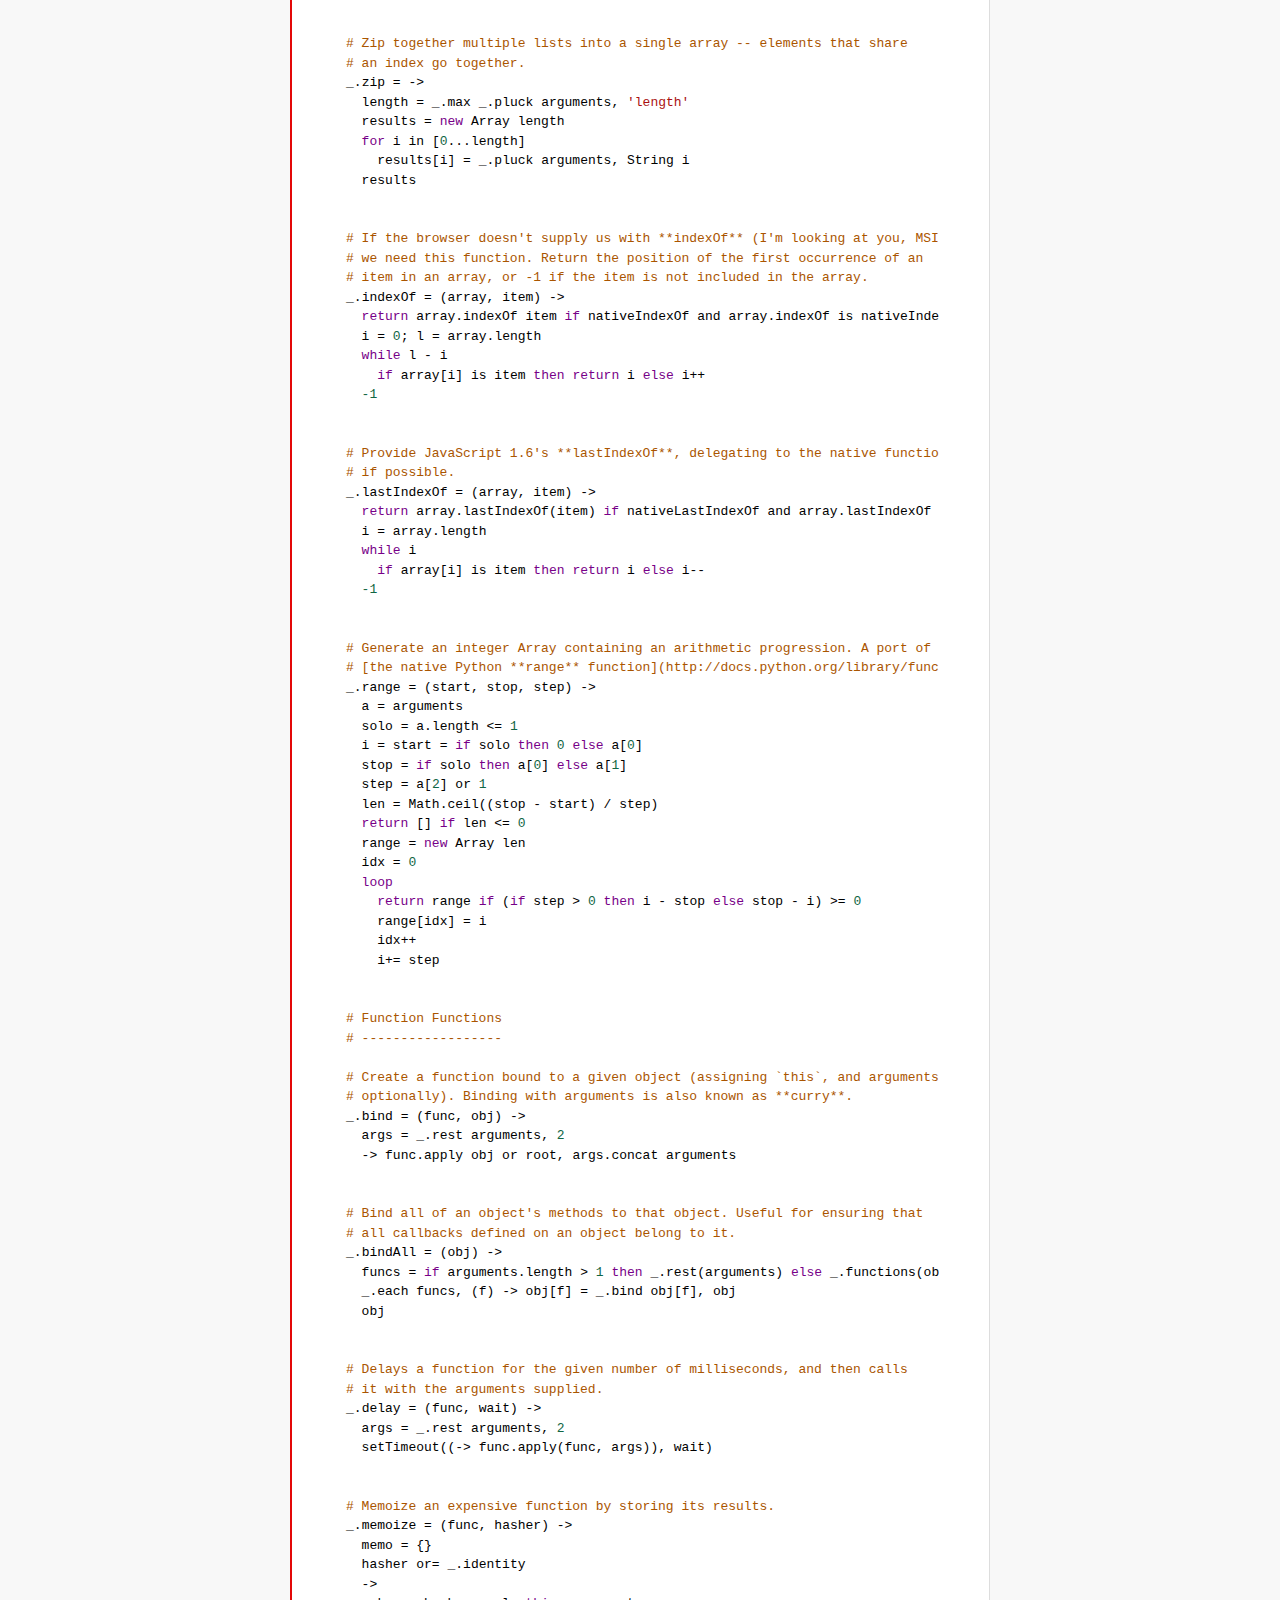
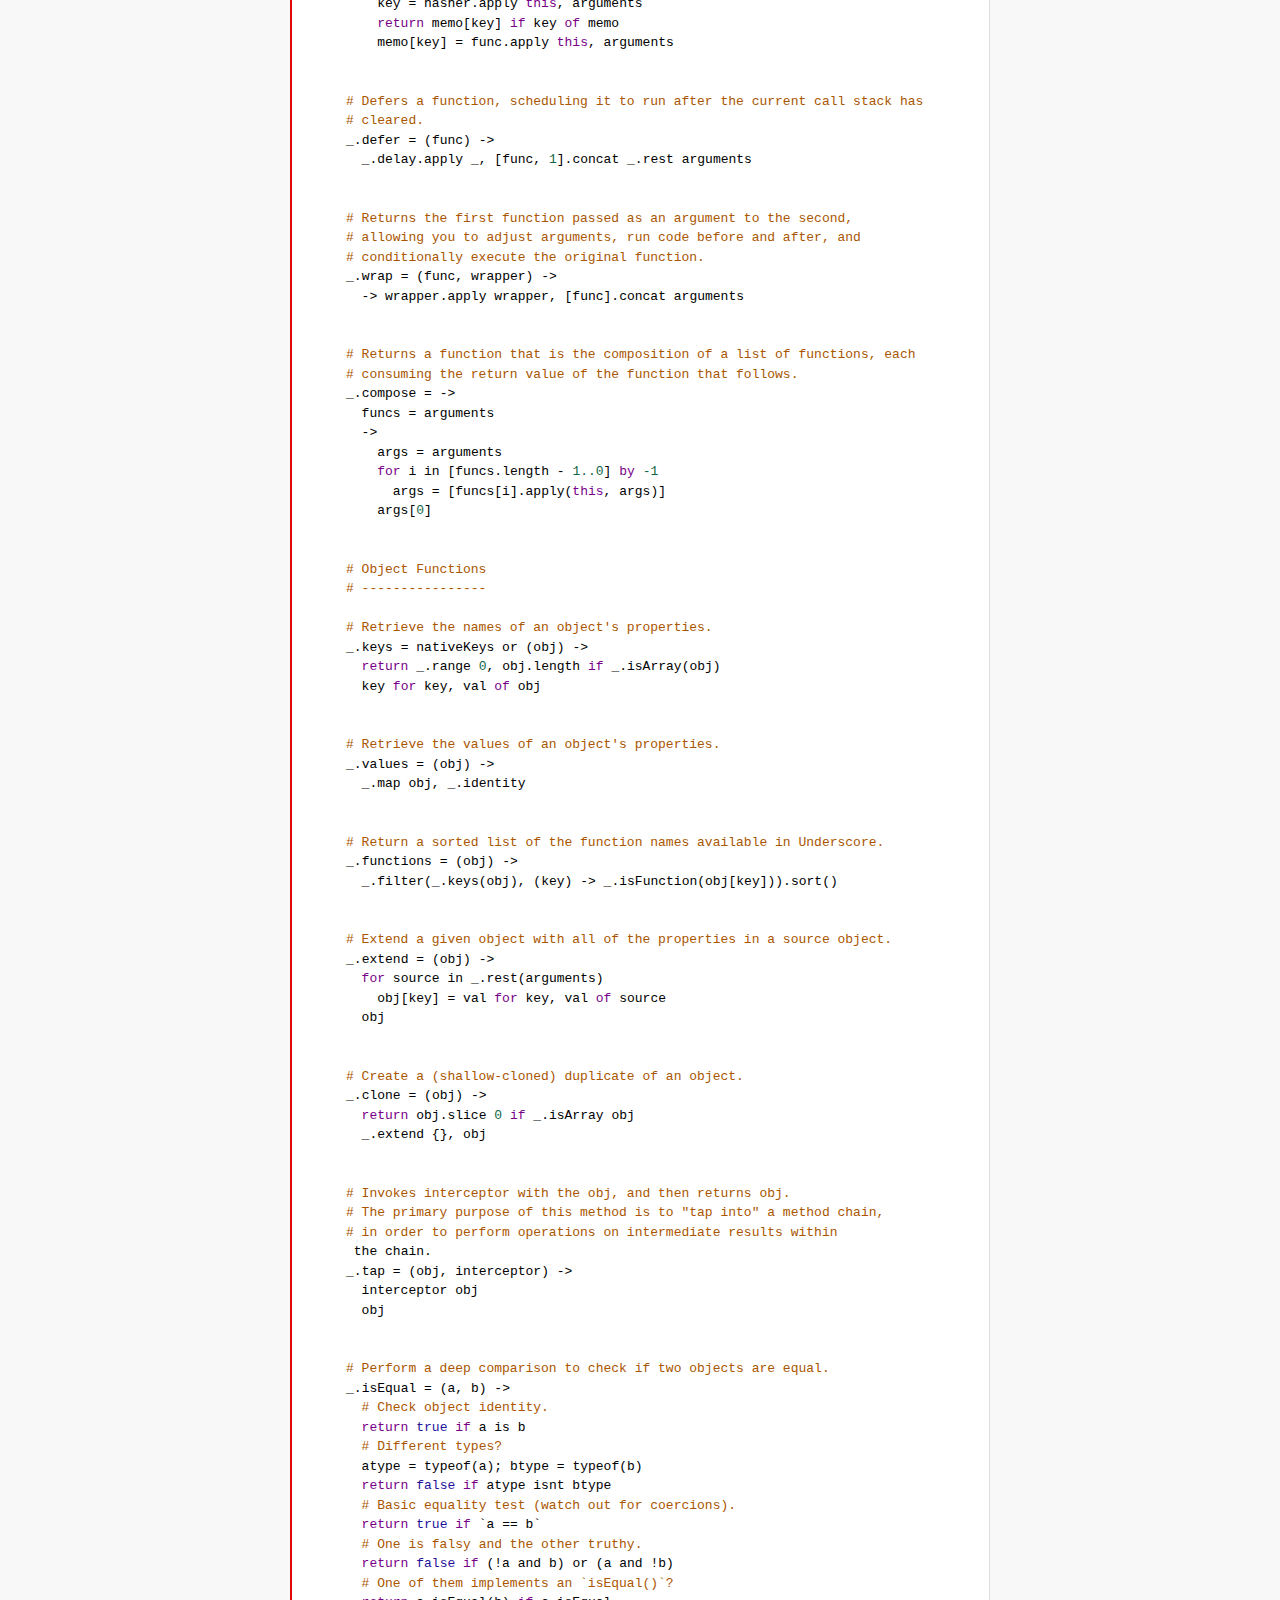
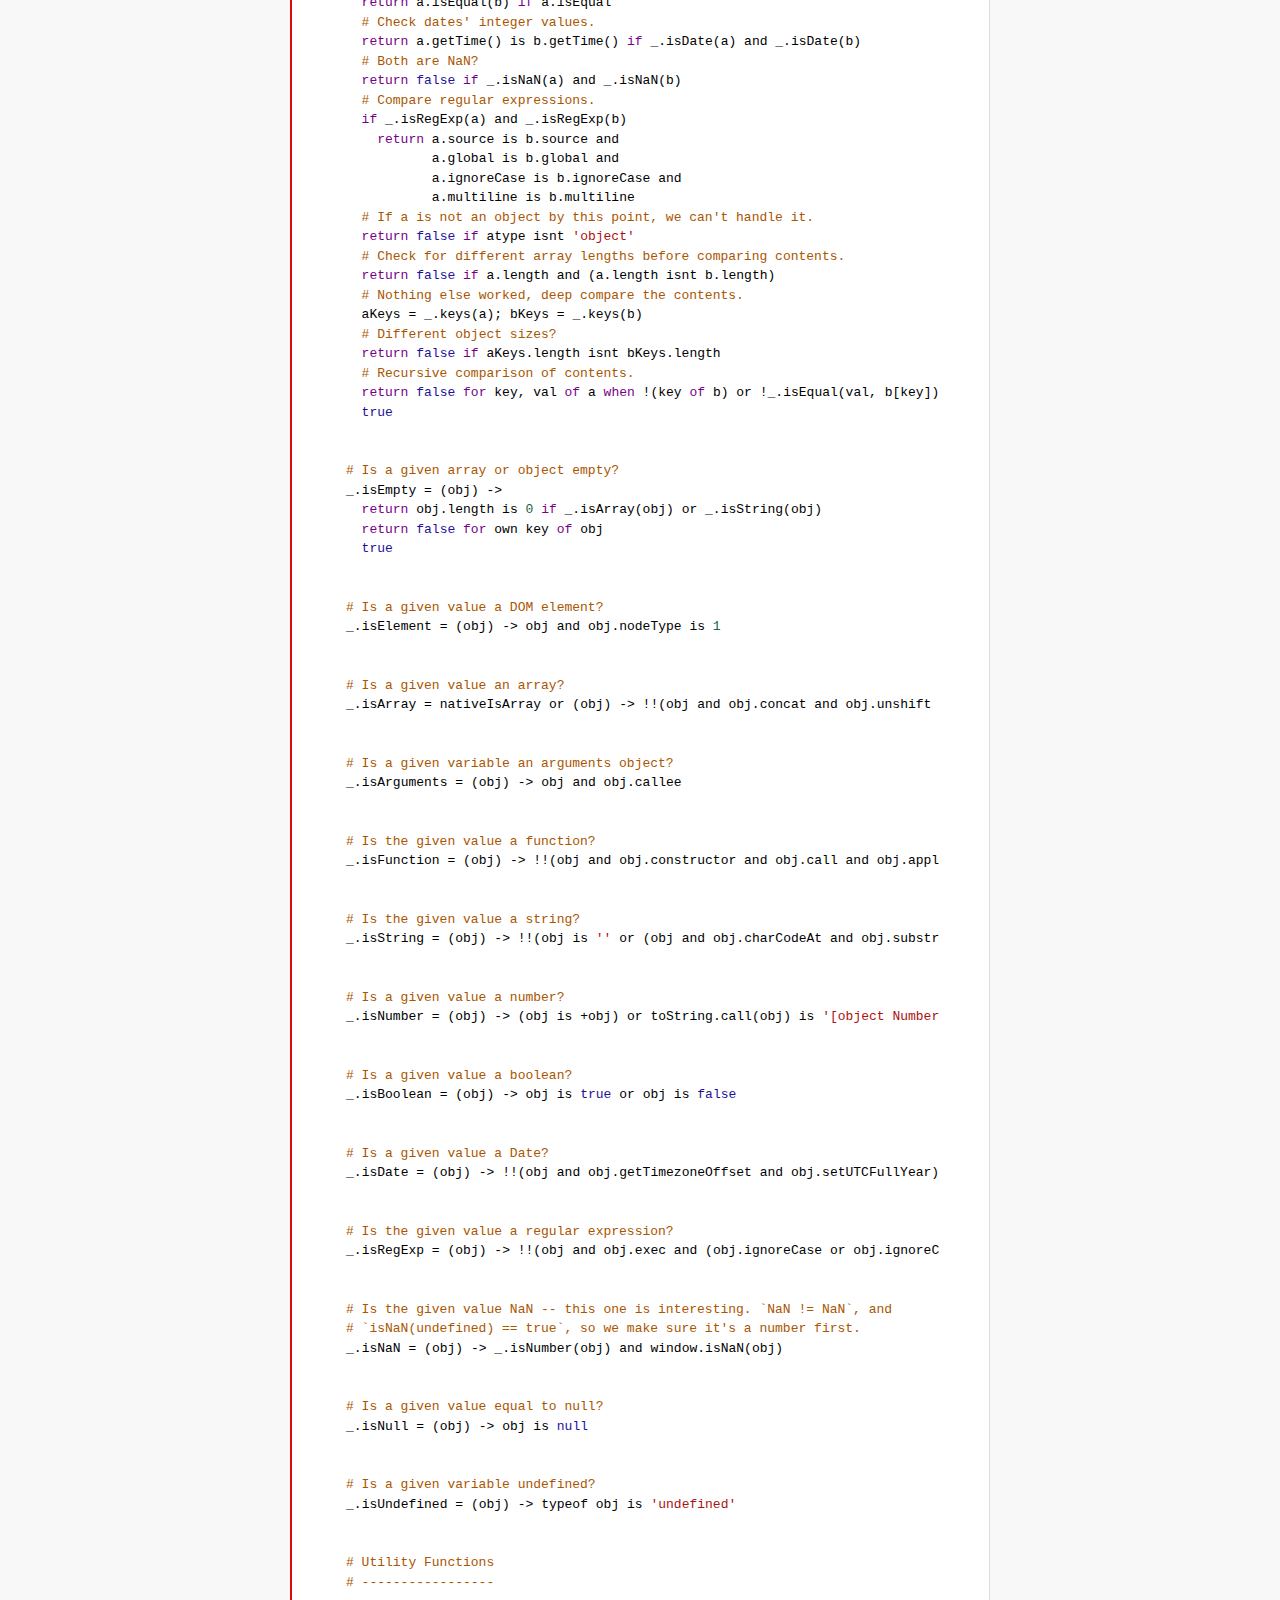
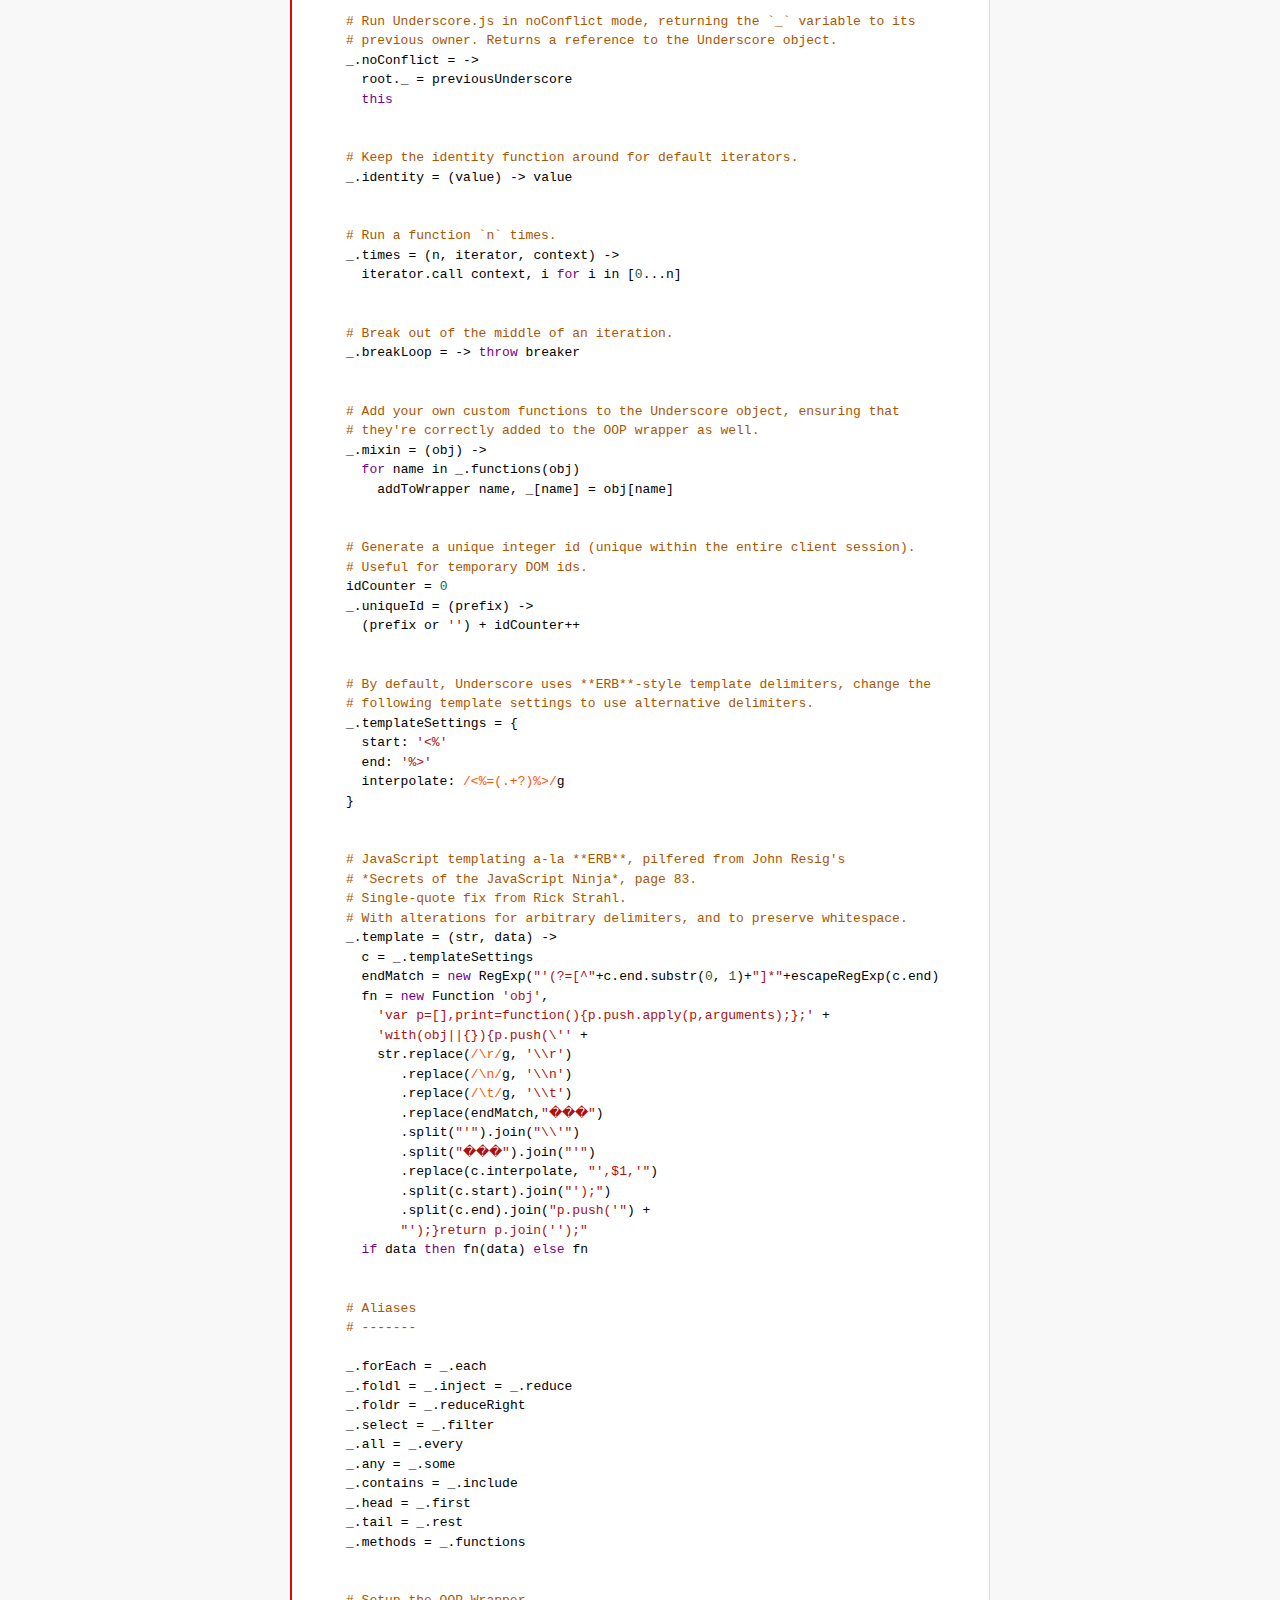
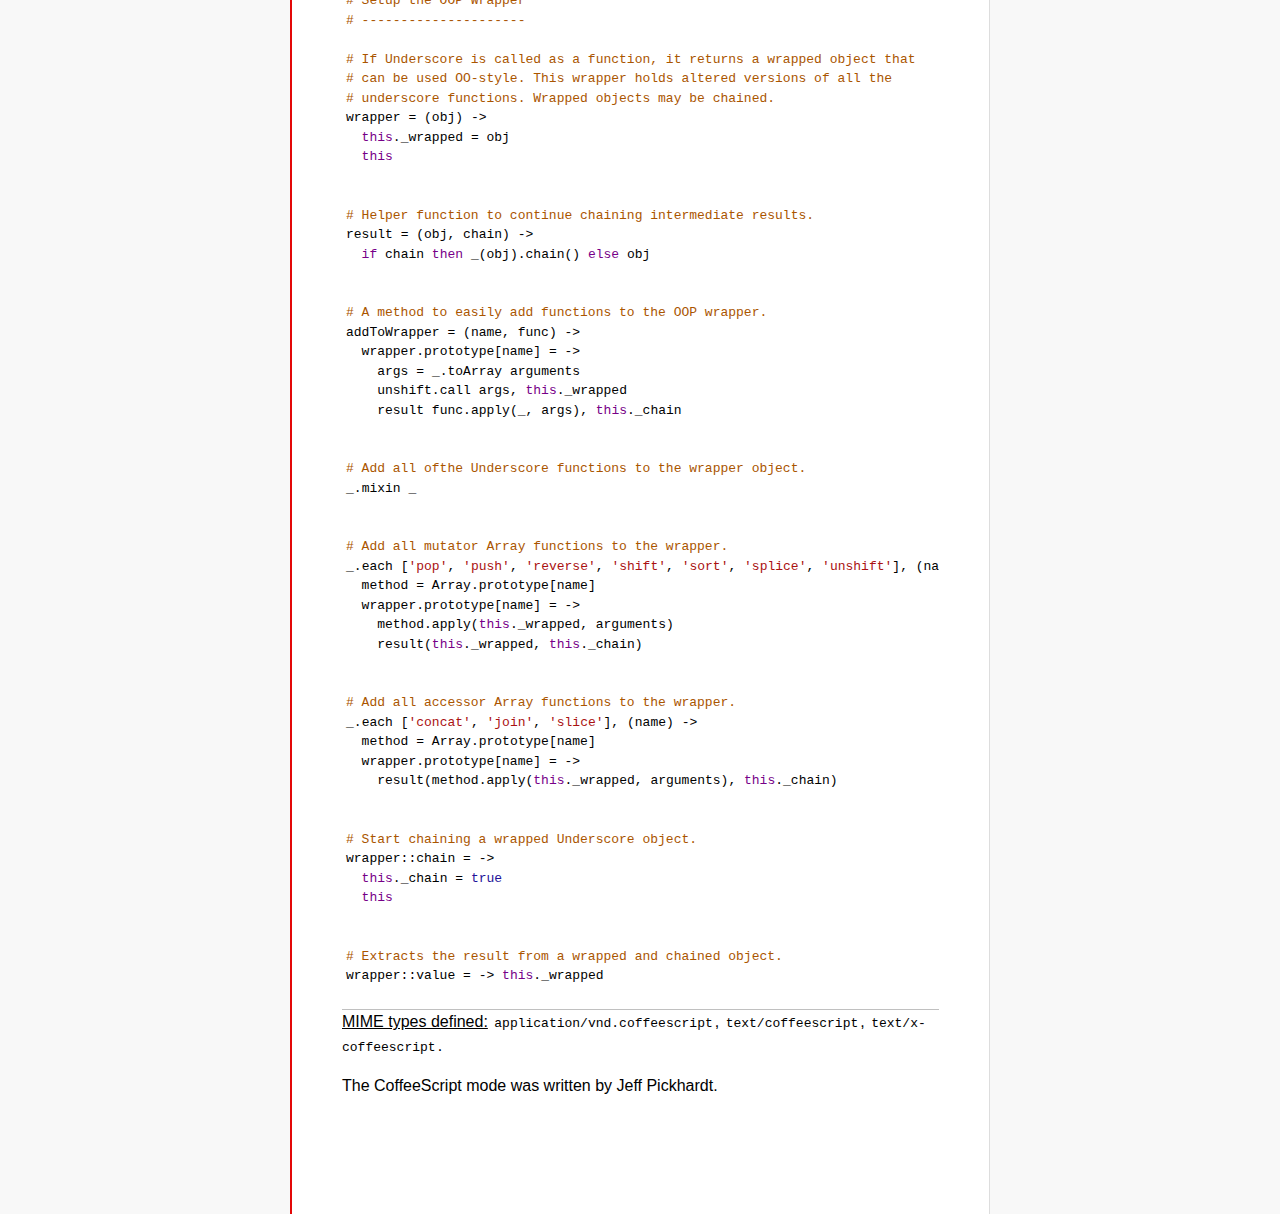
<file: codemirror/mode/coffeescript/index.html>
<!doctype html>

<title>CodeMirror: CoffeeScript mode</title>
<meta charset="utf-8"/>
<link rel=stylesheet href="../../doc/docs.css">

<link rel="stylesheet" href="../../lib/codemirror.css">
<script src="../../lib/codemirror.js"></script>
<script src="coffeescript.js"></script>
<style>.CodeMirror {border-top: 1px solid silver; border-bottom: 1px solid silver;}</style>
<div id=nav>
  <a href="http://codemirror.net"><h1>CodeMirror</h1><img id=logo src="../../doc/logo.png"></a>

  <ul>
    <li><a href="../../index.html">Home</a>
    <li><a href="../../doc/manual.html">Manual</a>
    <li><a href="https://github.com/codemirror/codemirror">Code</a>
  </ul>
  <ul>
    <li><a href="../index.html">Language modes</a>
    <li><a class=active href="#">CoffeeScript</a>
  </ul>
</div>

<article>
<h2>CoffeeScript mode</h2>
<form><textarea id="code" name="code">
# CoffeeScript mode for CodeMirror
# Copyright (c) 2011 Jeff Pickhardt, released under
# the MIT License.
#
# Modified from the Python CodeMirror mode, which also is 
# under the MIT License Copyright (c) 2010 Timothy Farrell.
#
# The following script, Underscore.coffee, is used to 
# demonstrate CoffeeScript mode for CodeMirror.
#
# To download CoffeeScript mode for CodeMirror, go to:
# https://github.com/pickhardt/coffeescript-codemirror-mode

# **Underscore.coffee
# (c) 2011 Jeremy Ashkenas, DocumentCloud Inc.**
# Underscore is freely distributable under the terms of the
# [MIT license](http://en.wikipedia.org/wiki/MIT_License).
# Portions of Underscore are inspired by or borrowed from
# [Prototype.js](http://prototypejs.org/api), Oliver Steele's
# [Functional](http://osteele.com), and John Resig's
# [Micro-Templating](http://ejohn.org).
# For all details and documentation:
# http://documentcloud.github.com/underscore/


# Baseline setup
# --------------

# Establish the root object, `window` in the browser, or `global` on the server.
root = this


# Save the previous value of the `_` variable.
previousUnderscore = root._

### Multiline
    comment
###

# Establish the object that gets thrown to break out of a loop iteration.
# `StopIteration` is SOP on Mozilla.
breaker = if typeof(StopIteration) is 'undefined' then '__break__' else StopIteration


#### Docco style single line comment (title)


# Helper function to escape **RegExp** contents, because JS doesn't have one.
escapeRegExp = (string) -> string.replace(/([.*+?^${}()|[\]\/\\])/g, '\\$1')


# Save bytes in the minified (but not gzipped) version:
ArrayProto = Array.prototype
ObjProto = Object.prototype


# Create quick reference variables for speed access to core prototypes.
slice = ArrayProto.slice
unshift = ArrayProto.unshift
toString = ObjProto.toString
hasOwnProperty = ObjProto.hasOwnProperty
propertyIsEnumerable = ObjProto.propertyIsEnumerable


# All **ECMA5** native implementations we hope to use are declared here.
nativeForEach = ArrayProto.forEach
nativeMap = ArrayProto.map
nativeReduce = ArrayProto.reduce
nativeReduceRight = ArrayProto.reduceRight
nativeFilter = ArrayProto.filter
nativeEvery = ArrayProto.every
nativeSome = ArrayProto.some
nativeIndexOf = ArrayProto.indexOf
nativeLastIndexOf = ArrayProto.lastIndexOf
nativeIsArray = Array.isArray
nativeKeys = Object.keys


# Create a safe reference to the Underscore object for use below.
_ = (obj) -> new wrapper(obj)


# Export the Underscore object for **CommonJS**.
if typeof(exports) != 'undefined' then exports._ = _


# Export Underscore to global scope.
root._ = _


# Current version.
_.VERSION = '1.1.0'


# Collection Functions
# --------------------

# The cornerstone, an **each** implementation.
# Handles objects implementing **forEach**, arrays, and raw objects.
_.each = (obj, iterator, context) ->
  try
    if nativeForEach and obj.forEach is nativeForEach
      obj.forEach iterator, context
    else if _.isNumber obj.length
      iterator.call context, obj[i], i, obj for i in [0...obj.length]
    else
      iterator.call context, val, key, obj for own key, val of obj
  catch e
    throw e if e isnt breaker
  obj


# Return the results of applying the iterator to each element. Use JavaScript
# 1.6's version of **map**, if possible.
_.map = (obj, iterator, context) ->
  return obj.map(iterator, context) if nativeMap and obj.map is nativeMap
  results = []
  _.each obj, (value, index, list) ->
    results.push iterator.call context, value, index, list
  results


# **Reduce** builds up a single result from a list of values. Also known as
# **inject**, or **foldl**. Uses JavaScript 1.8's version of **reduce**, if possible.
_.reduce = (obj, iterator, memo, context) ->
  if nativeReduce and obj.reduce is nativeReduce
    iterator = _.bind iterator, context if context
    return obj.reduce iterator, memo
  _.each obj, (value, index, list) ->
    memo = iterator.call context, memo, value, index, list
  memo


# The right-associative version of **reduce**, also known as **foldr**. Uses
# JavaScript 1.8's version of **reduceRight**, if available.
_.reduceRight = (obj, iterator, memo, context) ->
  if nativeReduceRight and obj.reduceRight is nativeReduceRight
    iterator = _.bind iterator, context if context
    return obj.reduceRight iterator, memo
  reversed = _.clone(_.toArray(obj)).reverse()
  _.reduce reversed, iterator, memo, context


# Return the first value which passes a truth test.
_.detect = (obj, iterator, context) ->
  result = null
  _.each obj, (value, index, list) ->
    if iterator.call context, value, index, list
      result = value
      _.breakLoop()
  result


# Return all the elements that pass a truth test. Use JavaScript 1.6's
# **filter**, if it exists.
_.filter = (obj, iterator, context) ->
  return obj.filter iterator, context if nativeFilter and obj.filter is nativeFilter
  results = []
  _.each obj, (value, index, list) ->
    results.push value if iterator.call context, value, index, list
  results


# Return all the elements for which a truth test fails.
_.reject = (obj, iterator, context) ->
  results = []
  _.each obj, (value, index, list) ->
    results.push value if not iterator.call context, value, index, list
  results


# Determine whether all of the elements match a truth test. Delegate to
# JavaScript 1.6's **every**, if it is present.
_.every = (obj, iterator, context) ->
  iterator ||= _.identity
  return obj.every iterator, context if nativeEvery and obj.every is nativeEvery
  result = true
  _.each obj, (value, index, list) ->
    _.breakLoop() unless (result = result and iterator.call(context, value, index, list))
  result


# Determine if at least one element in the object matches a truth test. Use
# JavaScript 1.6's **some**, if it exists.
_.some = (obj, iterator, context) ->
  iterator ||= _.identity
  return obj.some iterator, context if nativeSome and obj.some is nativeSome
  result = false
  _.each obj, (value, index, list) ->
    _.breakLoop() if (result = iterator.call(context, value, index, list))
  result


# Determine if a given value is included in the array or object,
# based on `===`.
_.include = (obj, target) ->
  return _.indexOf(obj, target) isnt -1 if nativeIndexOf and obj.indexOf is nativeIndexOf
  return true for own key, val of obj when val is target
  false


# Invoke a method with arguments on every item in a collection.
_.invoke = (obj, method) ->
  args = _.rest arguments, 2
  (if method then val[method] else val).apply(val, args) for val in obj


# Convenience version of a common use case of **map**: fetching a property.
_.pluck = (obj, key) ->
  _.map(obj, (val) -> val[key])


# Return the maximum item or (item-based computation).
_.max = (obj, iterator, context) ->
  return Math.max.apply(Math, obj) if not iterator and _.isArray(obj)
  result = computed: -Infinity
  _.each obj, (value, index, list) ->
    computed = if iterator then iterator.call(context, value, index, list) else value
    computed >= result.computed and (result = {value: value, computed: computed})
  result.value


# Return the minimum element (or element-based computation).
_.min = (obj, iterator, context) ->
  return Math.min.apply(Math, obj) if not iterator and _.isArray(obj)
  result = computed: Infinity
  _.each obj, (value, index, list) ->
    computed = if iterator then iterator.call(context, value, index, list) else value
    computed < result.computed and (result = {value: value, computed: computed})
  result.value


# Sort the object's values by a criterion produced by an iterator.
_.sortBy = (obj, iterator, context) ->
  _.pluck(((_.map obj, (value, index, list) ->
    {value: value, criteria: iterator.call(context, value, index, list)}
  ).sort((left, right) ->
    a = left.criteria; b = right.criteria
    if a < b then -1 else if a > b then 1 else 0
  )), 'value')


# Use a comparator function to figure out at what index an object should
# be inserted so as to maintain order. Uses binary search.
_.sortedIndex = (array, obj, iterator) ->
  iterator ||= _.identity
  low = 0
  high = array.length
  while low < high
    mid = (low + high) >> 1
    if iterator(array[mid]) < iterator(obj) then low = mid + 1 else high = mid
  low


# Convert anything iterable into a real, live array.
_.toArray = (iterable) ->
  return [] if (!iterable)
  return iterable.toArray() if (iterable.toArray)
  return iterable if (_.isArray(iterable))
  return slice.call(iterable) if (_.isArguments(iterable))
  _.values(iterable)


# Return the number of elements in an object.
_.size = (obj) -> _.toArray(obj).length


# Array Functions
# ---------------

# Get the first element of an array. Passing `n` will return the first N
# values in the array. Aliased as **head**. The `guard` check allows it to work
# with **map**.
_.first = (array, n, guard) ->
  if n and not guard then slice.call(array, 0, n) else array[0]


# Returns everything but the first entry of the array. Aliased as **tail**.
# Especially useful on the arguments object. Passing an `index` will return
# the rest of the values in the array from that index onward. The `guard`
# check allows it to work with **map**.
_.rest = (array, index, guard) ->
  slice.call(array, if _.isUndefined(index) or guard then 1 else index)


# Get the last element of an array.
_.last = (array) -> array[array.length - 1]


# Trim out all falsy values from an array.
_.compact = (array) -> item for item in array when item


# Return a completely flattened version of an array.
_.flatten = (array) ->
  _.reduce array, (memo, value) ->
    return memo.concat(_.flatten(value)) if _.isArray value
    memo.push value
    memo
  , []


# Return a version of the array that does not contain the specified value(s).
_.without = (array) ->
  values = _.rest arguments
  val for val in _.toArray(array) when not _.include values, val


# Produce a duplicate-free version of the array. If the array has already
# been sorted, you have the option of using a faster algorithm.
_.uniq = (array, isSorted) ->
  memo = []
  for el, i in _.toArray array
    memo.push el if i is 0 || (if isSorted is true then _.last(memo) isnt el else not _.include(memo, el))
  memo


# Produce an array that contains every item shared between all the
# passed-in arrays.
_.intersect = (array) ->
  rest = _.rest arguments
  _.select _.uniq(array), (item) ->
    _.all rest, (other) ->
      _.indexOf(other, item) >= 0


# Zip together multiple lists into a single array -- elements that share
# an index go together.
_.zip = ->
  length = _.max _.pluck arguments, 'length'
  results = new Array length
  for i in [0...length]
    results[i] = _.pluck arguments, String i
  results


# If the browser doesn't supply us with **indexOf** (I'm looking at you, MSIE),
# we need this function. Return the position of the first occurrence of an
# item in an array, or -1 if the item is not included in the array.
_.indexOf = (array, item) ->
  return array.indexOf item if nativeIndexOf and array.indexOf is nativeIndexOf
  i = 0; l = array.length
  while l - i
    if array[i] is item then return i else i++
  -1


# Provide JavaScript 1.6's **lastIndexOf**, delegating to the native function,
# if possible.
_.lastIndexOf = (array, item) ->
  return array.lastIndexOf(item) if nativeLastIndexOf and array.lastIndexOf is nativeLastIndexOf
  i = array.length
  while i
    if array[i] is item then return i else i--
  -1


# Generate an integer Array containing an arithmetic progression. A port of
# [the native Python **range** function](http://docs.python.org/library/functions.html#range).
_.range = (start, stop, step) ->
  a = arguments
  solo = a.length <= 1
  i = start = if solo then 0 else a[0]
  stop = if solo then a[0] else a[1]
  step = a[2] or 1
  len = Math.ceil((stop - start) / step)
  return [] if len <= 0
  range = new Array len
  idx = 0
  loop
    return range if (if step > 0 then i - stop else stop - i) >= 0
    range[idx] = i
    idx++
    i+= step


# Function Functions
# ------------------

# Create a function bound to a given object (assigning `this`, and arguments,
# optionally). Binding with arguments is also known as **curry**.
_.bind = (func, obj) ->
  args = _.rest arguments, 2
  -> func.apply obj or root, args.concat arguments


# Bind all of an object's methods to that object. Useful for ensuring that
# all callbacks defined on an object belong to it.
_.bindAll = (obj) ->
  funcs = if arguments.length > 1 then _.rest(arguments) else _.functions(obj)
  _.each funcs, (f) -> obj[f] = _.bind obj[f], obj
  obj


# Delays a function for the given number of milliseconds, and then calls
# it with the arguments supplied.
_.delay = (func, wait) ->
  args = _.rest arguments, 2
  setTimeout((-> func.apply(func, args)), wait)


# Memoize an expensive function by storing its results.
_.memoize = (func, hasher) ->
  memo = {}
  hasher or= _.identity
  ->
    key = hasher.apply this, arguments
    return memo[key] if key of memo
    memo[key] = func.apply this, arguments


# Defers a function, scheduling it to run after the current call stack has
# cleared.
_.defer = (func) ->
  _.delay.apply _, [func, 1].concat _.rest arguments


# Returns the first function passed as an argument to the second,
# allowing you to adjust arguments, run code before and after, and
# conditionally execute the original function.
_.wrap = (func, wrapper) ->
  -> wrapper.apply wrapper, [func].concat arguments


# Returns a function that is the composition of a list of functions, each
# consuming the return value of the function that follows.
_.compose = ->
  funcs = arguments
  ->
    args = arguments
    for i in [funcs.length - 1..0] by -1
      args = [funcs[i].apply(this, args)]
    args[0]


# Object Functions
# ----------------

# Retrieve the names of an object's properties.
_.keys = nativeKeys or (obj) ->
  return _.range 0, obj.length if _.isArray(obj)
  key for key, val of obj


# Retrieve the values of an object's properties.
_.values = (obj) ->
  _.map obj, _.identity


# Return a sorted list of the function names available in Underscore.
_.functions = (obj) ->
  _.filter(_.keys(obj), (key) -> _.isFunction(obj[key])).sort()


# Extend a given object with all of the properties in a source object.
_.extend = (obj) ->
  for source in _.rest(arguments)
    obj[key] = val for key, val of source
  obj


# Create a (shallow-cloned) duplicate of an object.
_.clone = (obj) ->
  return obj.slice 0 if _.isArray obj
  _.extend {}, obj


# Invokes interceptor with the obj, and then returns obj.
# The primary purpose of this method is to "tap into" a method chain,
# in order to perform operations on intermediate results within
 the chain.
_.tap = (obj, interceptor) ->
  interceptor obj
  obj


# Perform a deep comparison to check if two objects are equal.
_.isEqual = (a, b) ->
  # Check object identity.
  return true if a is b
  # Different types?
  atype = typeof(a); btype = typeof(b)
  return false if atype isnt btype
  # Basic equality test (watch out for coercions).
  return true if `a == b`
  # One is falsy and the other truthy.
  return false if (!a and b) or (a and !b)
  # One of them implements an `isEqual()`?
  return a.isEqual(b) if a.isEqual
  # Check dates' integer values.
  return a.getTime() is b.getTime() if _.isDate(a) and _.isDate(b)
  # Both are NaN?
  return false if _.isNaN(a) and _.isNaN(b)
  # Compare regular expressions.
  if _.isRegExp(a) and _.isRegExp(b)
    return a.source is b.source and
           a.global is b.global and
           a.ignoreCase is b.ignoreCase and
           a.multiline is b.multiline
  # If a is not an object by this point, we can't handle it.
  return false if atype isnt 'object'
  # Check for different array lengths before comparing contents.
  return false if a.length and (a.length isnt b.length)
  # Nothing else worked, deep compare the contents.
  aKeys = _.keys(a); bKeys = _.keys(b)
  # Different object sizes?
  return false if aKeys.length isnt bKeys.length
  # Recursive comparison of contents.
  return false for key, val of a when !(key of b) or !_.isEqual(val, b[key])
  true


# Is a given array or object empty?
_.isEmpty = (obj) ->
  return obj.length is 0 if _.isArray(obj) or _.isString(obj)
  return false for own key of obj
  true


# Is a given value a DOM element?
_.isElement = (obj) -> obj and obj.nodeType is 1


# Is a given value an array?
_.isArray = nativeIsArray or (obj) -> !!(obj and obj.concat and obj.unshift and not obj.callee)


# Is a given variable an arguments object?
_.isArguments = (obj) -> obj and obj.callee


# Is the given value a function?
_.isFunction = (obj) -> !!(obj and obj.constructor and obj.call and obj.apply)


# Is the given value a string?
_.isString = (obj) -> !!(obj is '' or (obj and obj.charCodeAt and obj.substr))


# Is a given value a number?
_.isNumber = (obj) -> (obj is +obj) or toString.call(obj) is '[object Number]'


# Is a given value a boolean?
_.isBoolean = (obj) -> obj is true or obj is false


# Is a given value a Date?
_.isDate = (obj) -> !!(obj and obj.getTimezoneOffset and obj.setUTCFullYear)


# Is the given value a regular expression?
_.isRegExp = (obj) -> !!(obj and obj.exec and (obj.ignoreCase or obj.ignoreCase is false))


# Is the given value NaN -- this one is interesting. `NaN != NaN`, and
# `isNaN(undefined) == true`, so we make sure it's a number first.
_.isNaN = (obj) -> _.isNumber(obj) and window.isNaN(obj)


# Is a given value equal to null?
_.isNull = (obj) -> obj is null


# Is a given variable undefined?
_.isUndefined = (obj) -> typeof obj is 'undefined'


# Utility Functions
# -----------------

# Run Underscore.js in noConflict mode, returning the `_` variable to its
# previous owner. Returns a reference to the Underscore object.
_.noConflict = ->
  root._ = previousUnderscore
  this


# Keep the identity function around for default iterators.
_.identity = (value) -> value


# Run a function `n` times.
_.times = (n, iterator, context) ->
  iterator.call context, i for i in [0...n]


# Break out of the middle of an iteration.
_.breakLoop = -> throw breaker


# Add your own custom functions to the Underscore object, ensuring that
# they're correctly added to the OOP wrapper as well.
_.mixin = (obj) ->
  for name in _.functions(obj)
    addToWrapper name, _[name] = obj[name]


# Generate a unique integer id (unique within the entire client session).
# Useful for temporary DOM ids.
idCounter = 0
_.uniqueId = (prefix) ->
  (prefix or '') + idCounter++


# By default, Underscore uses **ERB**-style template delimiters, change the
# following template settings to use alternative delimiters.
_.templateSettings = {
  start: '<%'
  end: '%>'
  interpolate: /<%=(.+?)%>/g
}


# JavaScript templating a-la **ERB**, pilfered from John Resig's
# *Secrets of the JavaScript Ninja*, page 83.
# Single-quote fix from Rick Strahl.
# With alterations for arbitrary delimiters, and to preserve whitespace.
_.template = (str, data) ->
  c = _.templateSettings
  endMatch = new RegExp("'(?=[^"+c.end.substr(0, 1)+"]*"+escapeRegExp(c.end)+")","g")
  fn = new Function 'obj',
    'var p=[],print=function(){p.push.apply(p,arguments);};' +
    'with(obj||{}){p.push(\'' +
    str.replace(/\r/g, '\\r')
       .replace(/\n/g, '\\n')
       .replace(/\t/g, '\\t')
       .replace(endMatch,"���")
       .split("'").join("\\'")
       .split("���").join("'")
       .replace(c.interpolate, "',$1,'")
       .split(c.start).join("');")
       .split(c.end).join("p.push('") +
       "');}return p.join('');"
  if data then fn(data) else fn


# Aliases
# -------

_.forEach = _.each
_.foldl = _.inject = _.reduce
_.foldr = _.reduceRight
_.select = _.filter
_.all = _.every
_.any = _.some
_.contains = _.include
_.head = _.first
_.tail = _.rest
_.methods = _.functions


# Setup the OOP Wrapper
# ---------------------

# If Underscore is called as a function, it returns a wrapped object that
# can be used OO-style. This wrapper holds altered versions of all the
# underscore functions. Wrapped objects may be chained.
wrapper = (obj) ->
  this._wrapped = obj
  this


# Helper function to continue chaining intermediate results.
result = (obj, chain) ->
  if chain then _(obj).chain() else obj


# A method to easily add functions to the OOP wrapper.
addToWrapper = (name, func) ->
  wrapper.prototype[name] = ->
    args = _.toArray arguments
    unshift.call args, this._wrapped
    result func.apply(_, args), this._chain


# Add all ofthe Underscore functions to the wrapper object.
_.mixin _


# Add all mutator Array functions to the wrapper.
_.each ['pop', 'push', 'reverse', 'shift', 'sort', 'splice', 'unshift'], (name) ->
  method = Array.prototype[name]
  wrapper.prototype[name] = ->
    method.apply(this._wrapped, arguments)
    result(this._wrapped, this._chain)


# Add all accessor Array functions to the wrapper.
_.each ['concat', 'join', 'slice'], (name) ->
  method = Array.prototype[name]
  wrapper.prototype[name] = ->
    result(method.apply(this._wrapped, arguments), this._chain)


# Start chaining a wrapped Underscore object.
wrapper::chain = ->
  this._chain = true
  this


# Extracts the result from a wrapped and chained object.
wrapper::value = -> this._wrapped
</textarea></form>
    <script>
      var editor = CodeMirror.fromTextArea(document.getElementById("code"), {});
    </script>

    <p><strong>MIME types defined:</strong> <code>application/vnd.coffeescript</code>, <code>text/coffeescript</code>, <code>text/x-coffeescript</code>.</p>

    <p>The CoffeeScript mode was written by Jeff Pickhardt.</p>

  </article>
</file>
<file: reveal/css/theme/black.css>
/**
 * Black theme for reveal.js. This is the opposite of the 'white' theme.
 *
 * By Hakim El Hattab, http://hakim.se
 */
@import url(../../lib/font/source-sans-pro/source-sans-pro.css);
section.has-light-background, section.has-light-background h1, section.has-light-background h2, section.has-light-background h3, section.has-light-background h4, section.has-light-background h5, section.has-light-background h6 {
  color: #222; }

/*********************************************
 * GLOBAL STYLES
 *********************************************/
body {
  background: #222;
  background-color: #222; }

.reveal {
  font-family: "Source Sans Pro", Helvetica, sans-serif;
  font-size: 42px;
  font-weight: normal;
  color: #fff; }

::selection {
  color: #fff;
  background: #bee4fd;
  text-shadow: none; }

::-moz-selection {
  color: #fff;
  background: #bee4fd;
  text-shadow: none; }

.reveal .slides > section,
.reveal .slides > section > section {
  line-height: 1.3;
  font-weight: inherit; }

/*********************************************
 * HEADERS
 *********************************************/
.reveal h1,
.reveal h2,
.reveal h3,
.reveal h4,
.reveal h5,
.reveal h6 {
  margin: 0 0 20px 0;
  color: #fff;
  font-family: "Source Sans Pro", Helvetica, sans-serif;
  font-weight: 600;
  line-height: 1.2;
  letter-spacing: normal;
  text-transform: uppercase;
  text-shadow: none;
  word-wrap: break-word; }

.reveal h1 {
  font-size: 2.5em; }

.reveal h2 {
  font-size: 1.6em; }

.reveal h3 {
  font-size: 1.3em; }

.reveal h4 {
  font-size: 1em; }

.reveal h1 {
  text-shadow: none; }

/*********************************************
 * OTHER
 *********************************************/
.reveal p {
  margin: 20px 0;
  line-height: 1.3; }

/* Ensure certain elements are never larger than the slide itself */
.reveal img,
.reveal video,
.reveal iframe {
  max-width: 95%;
  max-height: 95%; }

.reveal strong,
.reveal b {
  font-weight: bold; }

.reveal em {
  font-style: italic; }

.reveal ol,
.reveal dl,
.reveal ul {
  display: inline-block;
  text-align: left;
  margin: 0 0 0 1em; }

.reveal ol {
  list-style-type: decimal; }

.reveal ul {
  list-style-type: disc; }

.reveal ul ul {
  list-style-type: square; }

.reveal ul ul ul {
  list-style-type: circle; }

.reveal ul ul,
.reveal ul ol,
.reveal ol ol,
.reveal ol ul {
  display: block;
  margin-left: 40px; }

.reveal dt {
  font-weight: bold; }

.reveal dd {
  margin-left: 40px; }

.reveal blockquote {
  display: block;
  position: relative;
  width: 70%;
  margin: 20px auto;
  padding: 5px;
  font-style: italic;
  background: rgba(255, 255, 255, 0.05);
  box-shadow: 0px 0px 2px rgba(0, 0, 0, 0.2); }

.reveal blockquote p:first-child,
.reveal blockquote p:last-child {
  display: inline-block; }

.reveal q {
  font-style: italic; }

.reveal pre {
  display: block;
  position: relative;
  width: 90%;
  margin: 20px auto;
  text-align: left;
  font-size: 0.55em;
  font-family: monospace;
  line-height: 1.2em;
  word-wrap: break-word;
  box-shadow: 0px 0px 6px rgba(0, 0, 0, 0.3); }

.reveal code {
  font-family: monospace;
  text-transform: none; }

.reveal pre code {
  display: block;
  padding: 5px;
  overflow: auto;
  max-height: 400px;
  word-wrap: normal; }

.reveal table {
  margin: auto;
  border-collapse: collapse;
  border-spacing: 0; }

.reveal table th {
  font-weight: bold; }

.reveal table th,
.reveal table td {
  text-align: left;
  padding: 0.2em 0.5em 0.2em 0.5em;
  border-bottom: 1px solid; }

.reveal table th[align="center"],
.reveal table td[align="center"] {
  text-align: center; }

.reveal table th[align="right"],
.reveal table td[align="right"] {
  text-align: right; }

.reveal table tbody tr:last-child th,
.reveal table tbody tr:last-child td {
  border-bottom: none; }

.reveal sup {
  vertical-align: super; }

.reveal sub {
  vertical-align: sub; }

.reveal small {
  display: inline-block;
  font-size: 0.6em;
  line-height: 1.2em;
  vertical-align: top; }

.reveal small * {
  vertical-align: top; }

/*********************************************
 * LINKS
 *********************************************/
.reveal a {
  color: #42affa;
  text-decoration: none;
  -webkit-transition: color .15s ease;
  -moz-transition: color .15s ease;
  transition: color .15s ease; }

.reveal a:hover {
  color: #8dcffc;
  text-shadow: none;
  border: none; }

.reveal .roll span:after {
  color: #fff;
  background: #068de9; }

/*********************************************
 * IMAGES
 *********************************************/
.reveal section img {
  margin: 15px 0px;
  background: rgba(255, 255, 255, 0.12);
  border: 4px solid #fff;
  box-shadow: 0 0 10px rgba(0, 0, 0, 0.15); }

.reveal section img.plain {
  border: 0;
  box-shadow: none; }

.reveal a img {
  -webkit-transition: all .15s linear;
  -moz-transition: all .15s linear;
  transition: all .15s linear; }

.reveal a:hover img {
  background: rgba(255, 255, 255, 0.2);
  border-color: #42affa;
  box-shadow: 0 0 20px rgba(0, 0, 0, 0.55); }

/*********************************************
 * NAVIGATION CONTROLS
 *********************************************/
.reveal .controls {
  color: #42affa; }

/*********************************************
 * PROGRESS BAR
 *********************************************/
.reveal .progress {
  background: rgba(0, 0, 0, 0.2);
  color: #42affa; }

.reveal .progress span {
  -webkit-transition: width 800ms cubic-bezier(0.26, 0.86, 0.44, 0.985);
  -moz-transition: width 800ms cubic-bezier(0.26, 0.86, 0.44, 0.985);
  transition: width 800ms cubic-bezier(0.26, 0.86, 0.44, 0.985); }
</file>
<file: reveal/lib/css/zenburn.css>
/*

Zenburn style from voldmar.ru (c) Vladimir Epifanov <voldmar@voldmar.ru>
based on dark.css by Ivan Sagalaev

*/

.hljs {
  display: block;
  overflow-x: auto;
  padding: 0.5em;
  background: #3f3f3f;
  color: #dcdcdc;
}

.hljs-keyword,
.hljs-selector-tag,
.hljs-tag {
  color: #e3ceab;
}

.hljs-template-tag {
  color: #dcdcdc;
}

.hljs-number {
  color: #8cd0d3;
}

.hljs-variable,
.hljs-template-variable,
.hljs-attribute {
  color: #efdcbc;
}

.hljs-literal {
  color: #efefaf;
}

.hljs-subst {
  color: #8f8f8f;
}

.hljs-title,
.hljs-name,
.hljs-selector-id,
.hljs-selector-class,
.hljs-section,
.hljs-type {
  color: #efef8f;
}

.hljs-symbol,
.hljs-bullet,
.hljs-link {
  color: #dca3a3;
}

.hljs-deletion,
.hljs-string,
.hljs-built_in,
.hljs-builtin-name {
  color: #cc9393;
}

.hljs-addition,
.hljs-comment,
.hljs-quote,
.hljs-meta {
  color: #7f9f7f;
}


.hljs-emphasis {
  font-style: italic;
}

.hljs-strong {
  font-weight: bold;
}
</file>
<file: codemirror/doc/docs.css>
@font-face {
  font-family: 'Source Sans Pro';
  font-style: normal;
  font-weight: 400;
  src: local('Source Sans Pro'), local('SourceSansPro-Regular'), url(//themes.googleusercontent.com/static/fonts/sourcesanspro/v5/ODelI1aHBYDBqgeIAH2zlBM0YzuT7MdOe03otPbuUS0.woff) format('woff');
}

body, html { margin: 0; padding: 0; height: 100%; }
section, article { display: block; padding: 0; }

body {
  background: #f8f8f8;
  font-family: 'Source Sans Pro', Helvetica, Arial, sans-serif;
  line-height: 1.5;
}

p { margin-top: 0; }

h2, h3, h1 {
  font-weight: normal;
  margin-bottom: .7em;
}
h1 { font-size: 140%; }
h2 { font-size: 120%; }
h3 { font-size: 110%; }
article > h2:first-child, section:first-child > h2 { margin-top: 0; }

#nav h1 {
  margin-right: 12px;
  margin-top: 0;
  margin-bottom: 2px;
  color: #d30707;
  letter-spacing: .5px;
}

a, a:visited, a:link, .quasilink {
  color: #A21313;
  text-decoration: none;
}

em {
  padding-right: 2px;
}

.quasilink {
  cursor: pointer;
}

article {
  max-width: 700px;
  margin: 0 0 0 160px;
  border-left: 2px solid #E30808;
  border-right: 1px solid #ddd;
  padding: 30px 50px 100px 50px;
  background: white;
  z-index: 2;
  position: relative;
  min-height: 100%;
  box-sizing: border-box;
  -moz-box-sizing: border-box;
}

#nav {
  position: fixed;
  padding-top: 30px;
  max-height: 100%;
  box-sizing: -moz-border-box;
  box-sizing: border-box;
  overflow-y: auto;
  left: 0; right: none;
  width: 160px;
  text-align: right;
  z-index: 1;
}

@media screen and (min-width: 1000px) {
  article {
    margin: 0 auto;
  }
  #nav {
    right: 50%;
    width: auto;
    border-right: 349px solid transparent;
  }
}

#nav ul {
  display: block;
  margin: 0; padding: 0;
  margin-bottom: 32px;
}

#nav li {
  display: block;
  margin-bottom: 4px;
}

#nav li ul {
  font-size: 80%;
  margin-bottom: 0;
  display: none;
}

#nav li.active ul {
  display: block;
}

#nav li li a {
  padding-right: 20px;
  display: inline-block;
}

#nav ul a {
  color: black;
  padding: 0 7px 1px 11px;
}

#nav ul a.active, #nav ul a:hover {
  border-bottom: 1px solid #E30808;
  margin-bottom: -1px;
  color: #E30808;
}

#logo {
  border: 0;
  margin-right: 12px;
  margin-bottom: 25px;
}

section {
  border-top: 1px solid #E30808;
  margin: 1.5em 0;
}

section.first {
  border: none;
  margin-top: 0;
}

#demo {
  position: relative;
}

#demolist {
  position: absolute;
  right: 5px;
  top: 5px;
  z-index: 25;
}

.yinyang {
  position: absolute;
  top: -10px;
  left: 0; right: 0;
  margin: auto;
  display: block;
  height: 120px;
}

.actions {
  margin: 1em 0 0;
  min-height: 100px;
  position: relative;
}

.actionspicture {
  pointer-events: none;
  position: absolute;
  height: 100px;
  top: 0; left: 0; right: 0;
}

.actionlink {
  pointer-events: auto;
  font-family: arial;
  font-size: 80%;
  font-weight: bold;
  position: absolute;
  top: 0; bottom: 0;
  line-height: 1;
  height: 1em;
  margin: auto;
}

.actionlink.download {
  color: white;
  right: 50%;
  margin-right: 13px;
  text-shadow: -1px 1px 3px #b00, -1px -1px 3px #b00, 1px 0px 3px #b00;
}

.actionlink.fund {
  color: #b00;
  left: 50%;
  margin-left: 15px;
}

.actionlink:hover {
  text-decoration: underline;
}

.actionlink a {
  color: inherit;
}

.actionsleft {
  float: left;
}

.actionsright {
  float: right;
  text-align: right;
}

@media screen and (max-width: 800px) {
  .actions {
    padding-top: 120px;
  }
  .actionsleft, .actionsright {
    float: none;
    text-align: left;
    margin-bottom: 1em;
  }
}

th {
  text-decoration: underline;
  font-weight: normal;
  text-align: left;
}

#features ul {
  list-style: none;
  margin: 0 0 1em;
  padding: 0 0 0 1.2em;
}

#features li:before {
  content: "-";
  width: 1em;
  display: inline-block;
  padding: 0;
  margin: 0;
  margin-left: -1em;
}

.rel {
  margin-bottom: 0;
}
.rel-note {
  margin-top: 0;
  color: #555;
}

pre {
  padding-left: 15px;
  border-left: 2px solid #ddd;
}

code {
  padding: 0 2px;
}

strong {
  text-decoration: underline;
  font-weight: normal;
}

.field {
  border: 1px solid #A21313;
}
</file>
<file: codemirror/lib/codemirror.css>
/* BASICS */

.CodeMirror {
  /* Set height, width, borders, and global font properties here */
  font-family: monospace;
  /*  height: 300px; */
  color: black;
  direction: ltr;
}

/* PADDING */

.CodeMirror-lines {
  padding: 4px 0; /* Vertical padding around content */
}
.CodeMirror pre {
  padding: 0 4px; /* Horizontal padding of content */
}

.CodeMirror-scrollbar-filler, .CodeMirror-gutter-filler {
  background-color: white; /* The little square between H and V scrollbars */
}

/* GUTTER */

.CodeMirror-gutters {
  border-right: 1px solid #ddd;
  background-color: #f7f7f7;
  white-space: nowrap;
}
.CodeMirror-linenumbers {}
.CodeMirror-linenumber {
  padding: 0 3px 0 5px;
  min-width: 20px;
  text-align: right;
  color: #999;
  white-space: nowrap;
}

.CodeMirror-guttermarker { color: black; }
.CodeMirror-guttermarker-subtle { color: #999; }

/* CURSOR */

.CodeMirror-cursor {
  border-left: 1px solid black;
  border-right: none;
  width: 0;
}
/* Shown when moving in bi-directional text */
.CodeMirror div.CodeMirror-secondarycursor {
  border-left: 1px solid silver;
}
.cm-fat-cursor .CodeMirror-cursor {
  width: auto;
  border: 0 !important;
  background: #7e7;
}
.cm-fat-cursor div.CodeMirror-cursors {
  z-index: 1;
}
.cm-fat-cursor-mark {
  background-color: rgba(20, 255, 20, 0.5);
  -webkit-animation: blink 1.06s steps(1) infinite;
  -moz-animation: blink 1.06s steps(1) infinite;
  animation: blink 1.06s steps(1) infinite;
}
.cm-animate-fat-cursor {
  width: auto;
  border: 0;
  -webkit-animation: blink 1.06s steps(1) infinite;
  -moz-animation: blink 1.06s steps(1) infinite;
  animation: blink 1.06s steps(1) infinite;
  background-color: #7e7;
}
@-moz-keyframes blink {
  0% {}
  50% { background-color: transparent; }
  100% {}
}
@-webkit-keyframes blink {
  0% {}
  50% { background-color: transparent; }
  100% {}
}
@keyframes blink {
  0% {}
  50% { background-color: transparent; }
  100% {}
}

/* Can style cursor different in overwrite (non-insert) mode */
.CodeMirror-overwrite .CodeMirror-cursor {}

.cm-tab { display: inline-block; text-decoration: inherit; }

.CodeMirror-rulers {
  position: absolute;
  left: 0; right: 0; top: -50px; bottom: -20px;
  overflow: hidden;
}
.CodeMirror-ruler {
  border-left: 1px solid #ccc;
  top: 0; bottom: 0;
  position: absolute;
}

/* DEFAULT THEME */

.cm-s-default .cm-header {color: blue;}
.cm-s-default .cm-quote {color: #090;}
.cm-negative {color: #d44;}
.cm-positive {color: #292;}
.cm-header, .cm-strong {font-weight: bold;}
.cm-em {font-style: italic;}
.cm-link {text-decoration: underline;}
.cm-strikethrough {text-decoration: line-through;}

.cm-s-default .cm-keyword {color: #708;}
.cm-s-default .cm-atom {color: #219;}
.cm-s-default .cm-number {color: #164;}
.cm-s-default .cm-def {color: #00f;}
.cm-s-default .cm-variable,
.cm-s-default .cm-punctuation,
.cm-s-default .cm-property,
.cm-s-default .cm-operator {}
.cm-s-default .cm-variable-2 {color: #05a;}
.cm-s-default .cm-variable-3, .cm-s-default .cm-type {color: #085;}
.cm-s-default .cm-comment {color: #a50;}
.cm-s-default .cm-string {color: #a11;}
.cm-s-default .cm-string-2 {color: #f50;}
.cm-s-default .cm-meta {color: #555;}
.cm-s-default .cm-qualifier {color: #555;}
.cm-s-default .cm-builtin {color: #30a;}
.cm-s-default .cm-bracket {color: #997;}
.cm-s-default .cm-tag {color: #170;}
.cm-s-default .cm-attribute {color: #00c;}
.cm-s-default .cm-hr {color: #999;}
.cm-s-default .cm-link {color: #00c;}

.cm-s-default .cm-error {color: #f00;}
.cm-invalidchar {color: #f00;}

.CodeMirror-composing { border-bottom: 2px solid; }

/* Default styles for common addons */

div.CodeMirror span.CodeMirror-matchingbracket {color: #0b0;}
div.CodeMirror span.CodeMirror-nonmatchingbracket {color: #a22;}
.CodeMirror-matchingtag { background: rgba(255, 150, 0, .3); }
.CodeMirror-activeline-background {background: #e8f2ff;}

/* STOP */

/* The rest of this file contains styles related to the mechanics of
   the editor. You probably shouldn't touch them. */

.CodeMirror {
  position: relative;
  overflow: hidden;
  background: white;
}

.CodeMirror-scroll {
  overflow: scroll !important; /* Things will break if this is overridden */
  /* 30px is the magic margin used to hide the element's real scrollbars */
  /* See overflow: hidden in .CodeMirror */
  margin-bottom: -30px; margin-right: -30px;
  padding-bottom: 30px;
  height: 100%;
  outline: none; /* Prevent dragging from highlighting the element */
  position: relative;
}
.CodeMirror-sizer {
  position: relative;
  border-right: 30px solid transparent;
}

/* The fake, visible scrollbars. Used to force redraw during scrolling
   before actual scrolling happens, thus preventing shaking and
   flickering artifacts. */
.CodeMirror-vscrollbar, .CodeMirror-hscrollbar, .CodeMirror-scrollbar-filler, .CodeMirror-gutter-filler {
  position: absolute;
  z-index: 6;
  display: none;
}
.CodeMirror-vscrollbar {
  right: 0; top: 0;
  overflow-x: hidden;
  overflow-y: scroll;
}
.CodeMirror-hscrollbar {
  bottom: 0; left: 0;
  overflow-y: hidden;
  overflow-x: scroll;
}
.CodeMirror-scrollbar-filler {
  right: 0; bottom: 0;
}
.CodeMirror-gutter-filler {
  left: 0; bottom: 0;
}

.CodeMirror-gutters {
  position: absolute; left: 0; top: 0;
  min-height: 100%;
  z-index: 3;
}
.CodeMirror-gutter {
  white-space: normal;
  height: 100%;
  display: inline-block;
  vertical-align: top;
  margin-bottom: -30px;
}
.CodeMirror-gutter-wrapper {
  position: absolute;
  z-index: 4;
  background: none !important;
  border: none !important;
}
.CodeMirror-gutter-background {
  position: absolute;
  top: 0; bottom: 0;
  z-index: 4;
}
.CodeMirror-gutter-elt {
  position: absolute;
  cursor: default;
  z-index: 4;
}
.CodeMirror-gutter-wrapper ::selection { background-color: transparent }
.CodeMirror-gutter-wrapper ::-moz-selection { background-color: transparent }

.CodeMirror-lines {
  cursor: text;
  min-height: 1px; /* prevents collapsing before first draw */
}
.CodeMirror pre {
  /* Reset some styles that the rest of the page might have set */
  -moz-border-radius: 0; -webkit-border-radius: 0; border-radius: 0;
  border-width: 0;
  background: transparent;
  font-family: inherit;
  font-size: inherit;
  margin: 0;
  white-space: pre;
  word-wrap: normal;
  line-height: inherit;
  color: inherit;
  z-index: 2;
  position: relative;
  overflow: visible;
  -webkit-tap-highlight-color: transparent;
  -webkit-font-variant-ligatures: contextual;
  font-variant-ligatures: contextual;
}
.CodeMirror-wrap pre {
  word-wrap: break-word;
  white-space: pre-wrap;
  word-break: normal;
}

.CodeMirror-linebackground {
  position: absolute;
  left: 0; right: 0; top: 0; bottom: 0;
  z-index: 0;
}

.CodeMirror-linewidget {
  position: relative;
  z-index: 2;
  overflow: auto;
}

.CodeMirror-widget {}

.CodeMirror-rtl pre { direction: rtl; }

.CodeMirror-code {
  outline: none;
}

/* Force content-box sizing for the elements where we expect it */
.CodeMirror-scroll,
.CodeMirror-sizer,
.CodeMirror-gutter,
.CodeMirror-gutters,
.CodeMirror-linenumber {
  -moz-box-sizing: content-box;
  box-sizing: content-box;
}

.CodeMirror-measure {
  position: absolute;
  width: 100%;
  height: 0;
  overflow: hidden;
  visibility: hidden;
}

.CodeMirror-cursor {
  position: absolute;
  pointer-events: none;
}
.CodeMirror-measure pre { position: static; }

div.CodeMirror-cursors {
  visibility: hidden;
  position: relative;
  z-index: 3;
}
div.CodeMirror-dragcursors {
  visibility: visible;
}

.CodeMirror-focused div.CodeMirror-cursors {
  visibility: visible;
}

.CodeMirror-selected { background: #d9d9d9; }
.CodeMirror-focused .CodeMirror-selected { background: #d7d4f0; }
.CodeMirror-crosshair { cursor: crosshair; }
.CodeMirror-line::selection, .CodeMirror-line > span::selection, .CodeMirror-line > span > span::selection { background: #d7d4f0; }
.CodeMirror-line::-moz-selection, .CodeMirror-line > span::-moz-selection, .CodeMirror-line > span > span::-moz-selection { background: #d7d4f0; }

.cm-searching {
  background-color: #ffa;
  background-color: rgba(255, 255, 0, .4);
}

/* Used to force a border model for a node */
.cm-force-border { padding-right: .1px; }

@media print {
  /* Hide the cursor when printing */
  .CodeMirror div.CodeMirror-cursors {
    visibility: hidden;
  }
}

/* See issue #2901 */
.cm-tab-wrap-hack:after { content: ''; }

/* Help users use markselection to safely style text background */
span.CodeMirror-selectedtext { background: none; }
</file>
<file: codemirror/test/mode_test.css>
.mt-output .mt-token {
  border: 1px solid #ddd;
  white-space: pre;
  font-family: "Consolas", monospace;
  text-align: center;
}

.mt-output .mt-style {
  font-size: x-small;
}

.mt-output .mt-state {
  font-size: x-small;
  vertical-align: top;
}

.mt-output .mt-state-row {
  display: none;
}

.mt-state-unhide .mt-output .mt-state-row {
  display: table-row;
}
</file>
<file: codemirror/addon/hint/show-hint.css>
.CodeMirror-hints {
  position: absolute;
  z-index: 10;
  overflow: hidden;
  list-style: none;

  margin: 0;
  padding: 2px;

  -webkit-box-shadow: 2px 3px 5px rgba(0,0,0,.2);
  -moz-box-shadow: 2px 3px 5px rgba(0,0,0,.2);
  box-shadow: 2px 3px 5px rgba(0,0,0,.2);
  border-radius: 3px;
  border: 1px solid silver;

  background: white;
  font-size: 90%;
  font-family: monospace;

  max-height: 20em;
  overflow-y: auto;
}

.CodeMirror-hint {
  margin: 0;
  padding: 0 4px;
  border-radius: 2px;
  white-space: pre;
  color: black;
  cursor: pointer;
}

li.CodeMirror-hint-active {
  background: #08f;
  color: white;
}
</file>
<file: codemirror/theme/neat.css>
.cm-s-neat span.cm-comment { color: #a86; }
.cm-s-neat span.cm-keyword { line-height: 1em; font-weight: bold; color: blue; }
.cm-s-neat span.cm-string { color: #a22; }
.cm-s-neat span.cm-builtin { line-height: 1em; font-weight: bold; color: #077; }
.cm-s-neat span.cm-special { line-height: 1em; font-weight: bold; color: #0aa; }
.cm-s-neat span.cm-variable { color: black; }
.cm-s-neat span.cm-number, .cm-s-neat span.cm-atom { color: #3a3; }
.cm-s-neat span.cm-meta { color: #555; }
.cm-s-neat span.cm-link { color: #3a3; }

.cm-s-neat .CodeMirror-activeline-background { background: #e8f2ff; }
.cm-s-neat .CodeMirror-matchingbracket { outline:1px solid grey; color:black !important; }
</file>
<file: codemirror/theme/elegant.css>
.cm-s-elegant span.cm-number, .cm-s-elegant span.cm-string, .cm-s-elegant span.cm-atom { color: #762; }
.cm-s-elegant span.cm-comment { color: #262; font-style: italic; line-height: 1em; }
.cm-s-elegant span.cm-meta { color: #555; font-style: italic; line-height: 1em; }
.cm-s-elegant span.cm-variable { color: black; }
.cm-s-elegant span.cm-variable-2 { color: #b11; }
.cm-s-elegant span.cm-qualifier { color: #555; }
.cm-s-elegant span.cm-keyword { color: #730; }
.cm-s-elegant span.cm-builtin { color: #30a; }
.cm-s-elegant span.cm-link { color: #762; }
.cm-s-elegant span.cm-error { background-color: #fdd; }

.cm-s-elegant .CodeMirror-activeline-background { background: #e8f2ff; }
.cm-s-elegant .CodeMirror-matchingbracket { outline:1px solid grey; color:black !important; }
</file>
<file: codemirror/theme/erlang-dark.css>
.cm-s-erlang-dark.CodeMirror { background: #002240; color: white; }
.cm-s-erlang-dark div.CodeMirror-selected { background: #b36539; }
.cm-s-erlang-dark .CodeMirror-line::selection, .cm-s-erlang-dark .CodeMirror-line > span::selection, .cm-s-erlang-dark .CodeMirror-line > span > span::selection { background: rgba(179, 101, 57, .99); }
.cm-s-erlang-dark .CodeMirror-line::-moz-selection, .cm-s-erlang-dark .CodeMirror-line > span::-moz-selection, .cm-s-erlang-dark .CodeMirror-line > span > span::-moz-selection { background: rgba(179, 101, 57, .99); }
.cm-s-erlang-dark .CodeMirror-gutters { background: #002240; border-right: 1px solid #aaa; }
.cm-s-erlang-dark .CodeMirror-guttermarker { color: white; }
.cm-s-erlang-dark .CodeMirror-guttermarker-subtle { color: #d0d0d0; }
.cm-s-erlang-dark .CodeMirror-linenumber { color: #d0d0d0; }
.cm-s-erlang-dark .CodeMirror-cursor { border-left: 1px solid white; }

.cm-s-erlang-dark span.cm-quote      { color: #ccc; }
.cm-s-erlang-dark span.cm-atom       { color: #f133f1; }
.cm-s-erlang-dark span.cm-attribute  { color: #ff80e1; }
.cm-s-erlang-dark span.cm-bracket    { color: #ff9d00; }
.cm-s-erlang-dark span.cm-builtin    { color: #eaa; }
.cm-s-erlang-dark span.cm-comment    { color: #77f; }
.cm-s-erlang-dark span.cm-def        { color: #e7a; }
.cm-s-erlang-dark span.cm-keyword    { color: #ffee80; }
.cm-s-erlang-dark span.cm-meta       { color: #50fefe; }
.cm-s-erlang-dark span.cm-number     { color: #ffd0d0; }
.cm-s-erlang-dark span.cm-operator   { color: #d55; }
.cm-s-erlang-dark span.cm-property   { color: #ccc; }
.cm-s-erlang-dark span.cm-qualifier  { color: #ccc; }
.cm-s-erlang-dark span.cm-special    { color: #ffbbbb; }
.cm-s-erlang-dark span.cm-string     { color: #3ad900; }
.cm-s-erlang-dark span.cm-string-2   { color: #ccc; }
.cm-s-erlang-dark span.cm-tag        { color: #9effff; }
.cm-s-erlang-dark span.cm-variable   { color: #50fe50; }
.cm-s-erlang-dark span.cm-variable-2 { color: #e0e; }
.cm-s-erlang-dark span.cm-variable-3, .cm-s-erlang-dark span.cm-type { color: #ccc; }
.cm-s-erlang-dark span.cm-error      { color: #9d1e15; }

.cm-s-erlang-dark .CodeMirror-activeline-background { background: #013461; }
.cm-s-erlang-dark .CodeMirror-matchingbracket { outline:1px solid grey; color:white !important; }
</file>
<file: codemirror/theme/night.css>
/* Loosely based on the Midnight Textmate theme */

.cm-s-night.CodeMirror { background: #0a001f; color: #f8f8f8; }
.cm-s-night div.CodeMirror-selected { background: #447; }
.cm-s-night .CodeMirror-line::selection, .cm-s-night .CodeMirror-line > span::selection, .cm-s-night .CodeMirror-line > span > span::selection { background: rgba(68, 68, 119, .99); }
.cm-s-night .CodeMirror-line::-moz-selection, .cm-s-night .CodeMirror-line > span::-moz-selection, .cm-s-night .CodeMirror-line > span > span::-moz-selection { background: rgba(68, 68, 119, .99); }
.cm-s-night .CodeMirror-gutters { background: #0a001f; border-right: 1px solid #aaa; }
.cm-s-night .CodeMirror-guttermarker { color: white; }
.cm-s-night .CodeMirror-guttermarker-subtle { color: #bbb; }
.cm-s-night .CodeMirror-linenumber { color: #f8f8f8; }
.cm-s-night .CodeMirror-cursor { border-left: 1px solid white; }

.cm-s-night span.cm-comment { color: #8900d1; }
.cm-s-night span.cm-atom { color: #845dc4; }
.cm-s-night span.cm-number, .cm-s-night span.cm-attribute { color: #ffd500; }
.cm-s-night span.cm-keyword { color: #599eff; }
.cm-s-night span.cm-string { color: #37f14a; }
.cm-s-night span.cm-meta { color: #7678e2; }
.cm-s-night span.cm-variable-2, .cm-s-night span.cm-tag { color: #99b2ff; }
.cm-s-night span.cm-variable-3, .cm-s-night span.cm-def, .cm-s-night span.cm-type { color: white; }
.cm-s-night span.cm-bracket { color: #8da6ce; }
.cm-s-night span.cm-builtin, .cm-s-night span.cm-special { color: #ff9e59; }
.cm-s-night span.cm-link { color: #845dc4; }
.cm-s-night span.cm-error { color: #9d1e15; }

.cm-s-night .CodeMirror-activeline-background { background: #1C005A; }
.cm-s-night .CodeMirror-matchingbracket { outline:1px solid grey; color:white !important; }
</file>
<file: codemirror/theme/monokai.css>
/* Based on Sublime Text's Monokai theme */

.cm-s-monokai.CodeMirror { background: #272822; color: #f8f8f2; }
.cm-s-monokai div.CodeMirror-selected { background: #49483E; }
.cm-s-monokai .CodeMirror-line::selection, .cm-s-monokai .CodeMirror-line > span::selection, .cm-s-monokai .CodeMirror-line > span > span::selection { background: rgba(73, 72, 62, .99); }
.cm-s-monokai .CodeMirror-line::-moz-selection, .cm-s-monokai .CodeMirror-line > span::-moz-selection, .cm-s-monokai .CodeMirror-line > span > span::-moz-selection { background: rgba(73, 72, 62, .99); }
.cm-s-monokai .CodeMirror-gutters { background: #272822; border-right: 0px; }
.cm-s-monokai .CodeMirror-guttermarker { color: white; }
.cm-s-monokai .CodeMirror-guttermarker-subtle { color: #d0d0d0; }
.cm-s-monokai .CodeMirror-linenumber { color: #d0d0d0; }
.cm-s-monokai .CodeMirror-cursor { border-left: 1px solid #f8f8f0; }

.cm-s-monokai span.cm-comment { color: #75715e; }
.cm-s-monokai span.cm-atom { color: #ae81ff; }
.cm-s-monokai span.cm-number { color: #ae81ff; }

.cm-s-monokai span.cm-property, .cm-s-monokai span.cm-attribute { color: #a6e22e; }
.cm-s-monokai span.cm-keyword { color: #f92672; }
.cm-s-monokai span.cm-builtin { color: #66d9ef; }
.cm-s-monokai span.cm-string { color: #e6db74; }

.cm-s-monokai span.cm-variable { color: #f8f8f2; }
.cm-s-monokai span.cm-variable-2 { color: #9effff; }
.cm-s-monokai span.cm-variable-3, .cm-s-monokai span.cm-type { color: #66d9ef; }
.cm-s-monokai span.cm-def { color: #fd971f; }
.cm-s-monokai span.cm-bracket { color: #f8f8f2; }
.cm-s-monokai span.cm-tag { color: #f92672; }
.cm-s-monokai span.cm-header { color: #ae81ff; }
.cm-s-monokai span.cm-link { color: #ae81ff; }
.cm-s-monokai span.cm-error { background: #f92672; color: #f8f8f0; }

.cm-s-monokai .CodeMirror-activeline-background { background: #373831; }
.cm-s-monokai .CodeMirror-matchingbracket {
  text-decoration: underline;
  color: white !important;
}
</file>
<file: codemirror/theme/cobalt.css>
.cm-s-cobalt.CodeMirror { background: #002240; color: white; }
.cm-s-cobalt div.CodeMirror-selected { background: #b36539; }
.cm-s-cobalt .CodeMirror-line::selection, .cm-s-cobalt .CodeMirror-line > span::selection, .cm-s-cobalt .CodeMirror-line > span > span::selection { background: rgba(179, 101, 57, .99); }
.cm-s-cobalt .CodeMirror-line::-moz-selection, .cm-s-cobalt .CodeMirror-line > span::-moz-selection, .cm-s-cobalt .CodeMirror-line > span > span::-moz-selection { background: rgba(179, 101, 57, .99); }
.cm-s-cobalt .CodeMirror-gutters { background: #002240; border-right: 1px solid #aaa; }
.cm-s-cobalt .CodeMirror-guttermarker { color: #ffee80; }
.cm-s-cobalt .CodeMirror-guttermarker-subtle { color: #d0d0d0; }
.cm-s-cobalt .CodeMirror-linenumber { color: #d0d0d0; }
.cm-s-cobalt .CodeMirror-cursor { border-left: 1px solid white; }

.cm-s-cobalt span.cm-comment { color: #08f; }
.cm-s-cobalt span.cm-atom { color: #845dc4; }
.cm-s-cobalt span.cm-number, .cm-s-cobalt span.cm-attribute { color: #ff80e1; }
.cm-s-cobalt span.cm-keyword { color: #ffee80; }
.cm-s-cobalt span.cm-string { color: #3ad900; }
.cm-s-cobalt span.cm-meta { color: #ff9d00; }
.cm-s-cobalt span.cm-variable-2, .cm-s-cobalt span.cm-tag { color: #9effff; }
.cm-s-cobalt span.cm-variable-3, .cm-s-cobalt span.cm-def, .cm-s-cobalt .cm-type { color: white; }
.cm-s-cobalt span.cm-bracket { color: #d8d8d8; }
.cm-s-cobalt span.cm-builtin, .cm-s-cobalt span.cm-special { color: #ff9e59; }
.cm-s-cobalt span.cm-link { color: #845dc4; }
.cm-s-cobalt span.cm-error { color: #9d1e15; }

.cm-s-cobalt .CodeMirror-activeline-background { background: #002D57; }
.cm-s-cobalt .CodeMirror-matchingbracket { outline:1px solid grey;color:white !important; }
</file>
<file: codemirror/theme/eclipse.css>
.cm-s-eclipse span.cm-meta { color: #FF1717; }
.cm-s-eclipse span.cm-keyword { line-height: 1em; font-weight: bold; color: #7F0055; }
.cm-s-eclipse span.cm-atom { color: #219; }
.cm-s-eclipse span.cm-number { color: #164; }
.cm-s-eclipse span.cm-def { color: #00f; }
.cm-s-eclipse span.cm-variable { color: black; }
.cm-s-eclipse span.cm-variable-2 { color: #0000C0; }
.cm-s-eclipse span.cm-variable-3, .cm-s-eclipse span.cm-type { color: #0000C0; }
.cm-s-eclipse span.cm-property { color: black; }
.cm-s-eclipse span.cm-operator { color: black; }
.cm-s-eclipse span.cm-comment { color: #3F7F5F; }
.cm-s-eclipse span.cm-string { color: #2A00FF; }
.cm-s-eclipse span.cm-string-2 { color: #f50; }
.cm-s-eclipse span.cm-qualifier { color: #555; }
.cm-s-eclipse span.cm-builtin { color: #30a; }
.cm-s-eclipse span.cm-bracket { color: #cc7; }
.cm-s-eclipse span.cm-tag { color: #170; }
.cm-s-eclipse span.cm-attribute { color: #00c; }
.cm-s-eclipse span.cm-link { color: #219; }
.cm-s-eclipse span.cm-error { color: #f00; }

.cm-s-eclipse .CodeMirror-activeline-background { background: #e8f2ff; }
.cm-s-eclipse .CodeMirror-matchingbracket { outline:1px solid grey; color:black !important; }
</file>
<file: codemirror/theme/rubyblue.css>
.cm-s-rubyblue.CodeMirror { background: #112435; color: white; }
.cm-s-rubyblue div.CodeMirror-selected { background: #38566F; }
.cm-s-rubyblue .CodeMirror-line::selection, .cm-s-rubyblue .CodeMirror-line > span::selection, .cm-s-rubyblue .CodeMirror-line > span > span::selection { background: rgba(56, 86, 111, 0.99); }
.cm-s-rubyblue .CodeMirror-line::-moz-selection, .cm-s-rubyblue .CodeMirror-line > span::-moz-selection, .cm-s-rubyblue .CodeMirror-line > span > span::-moz-selection { background: rgba(56, 86, 111, 0.99); }
.cm-s-rubyblue .CodeMirror-gutters { background: #1F4661; border-right: 7px solid #3E7087; }
.cm-s-rubyblue .CodeMirror-guttermarker { color: white; }
.cm-s-rubyblue .CodeMirror-guttermarker-subtle { color: #3E7087; }
.cm-s-rubyblue .CodeMirror-linenumber { color: white; }
.cm-s-rubyblue .CodeMirror-cursor { border-left: 1px solid white; }

.cm-s-rubyblue span.cm-comment { color: #999; font-style:italic; line-height: 1em; }
.cm-s-rubyblue span.cm-atom { color: #F4C20B; }
.cm-s-rubyblue span.cm-number, .cm-s-rubyblue span.cm-attribute { color: #82C6E0; }
.cm-s-rubyblue span.cm-keyword { color: #F0F; }
.cm-s-rubyblue span.cm-string { color: #F08047; }
.cm-s-rubyblue span.cm-meta { color: #F0F; }
.cm-s-rubyblue span.cm-variable-2, .cm-s-rubyblue span.cm-tag { color: #7BD827; }
.cm-s-rubyblue span.cm-variable-3, .cm-s-rubyblue span.cm-def, .cm-s-rubyblue span.cm-type { color: white; }
.cm-s-rubyblue span.cm-bracket { color: #F0F; }
.cm-s-rubyblue span.cm-link { color: #F4C20B; }
.cm-s-rubyblue span.CodeMirror-matchingbracket { color:#F0F !important; }
.cm-s-rubyblue span.cm-builtin, .cm-s-rubyblue span.cm-special { color: #FF9D00; }
.cm-s-rubyblue span.cm-error { color: #AF2018; }

.cm-s-rubyblue .CodeMirror-activeline-background { background: #173047; }
</file>
<file: codemirror/theme/lesser-dark.css>
/*
http://lesscss.org/ dark theme
Ported to CodeMirror by Peter Kroon
*/
.cm-s-lesser-dark {
  line-height: 1.3em;
}
.cm-s-lesser-dark.CodeMirror { background: #262626; color: #EBEFE7; text-shadow: 0 -1px 1px #262626; }
.cm-s-lesser-dark div.CodeMirror-selected { background: #45443B; } /* 33322B*/
.cm-s-lesser-dark .CodeMirror-line::selection, .cm-s-lesser-dark .CodeMirror-line > span::selection, .cm-s-lesser-dark .CodeMirror-line > span > span::selection { background: rgba(69, 68, 59, .99); }
.cm-s-lesser-dark .CodeMirror-line::-moz-selection, .cm-s-lesser-dark .CodeMirror-line > span::-moz-selection, .cm-s-lesser-dark .CodeMirror-line > span > span::-moz-selection { background: rgba(69, 68, 59, .99); }
.cm-s-lesser-dark .CodeMirror-cursor { border-left: 1px solid white; }
.cm-s-lesser-dark pre { padding: 0 8px; }/*editable code holder*/

.cm-s-lesser-dark.CodeMirror span.CodeMirror-matchingbracket { color: #7EFC7E; }/*65FC65*/

.cm-s-lesser-dark .CodeMirror-gutters { background: #262626; border-right:1px solid #aaa; }
.cm-s-lesser-dark .CodeMirror-guttermarker { color: #599eff; }
.cm-s-lesser-dark .CodeMirror-guttermarker-subtle { color: #777; }
.cm-s-lesser-dark .CodeMirror-linenumber { color: #777; }

.cm-s-lesser-dark span.cm-header { color: #a0a; }
.cm-s-lesser-dark span.cm-quote { color: #090; }
.cm-s-lesser-dark span.cm-keyword { color: #599eff; }
.cm-s-lesser-dark span.cm-atom { color: #C2B470; }
.cm-s-lesser-dark span.cm-number { color: #B35E4D; }
.cm-s-lesser-dark span.cm-def { color: white; }
.cm-s-lesser-dark span.cm-variable { color:#D9BF8C; }
.cm-s-lesser-dark span.cm-variable-2 { color: #669199; }
.cm-s-lesser-dark span.cm-variable-3, .cm-s-lesser-dark span.cm-type { color: white; }
.cm-s-lesser-dark span.cm-property { color: #92A75C; }
.cm-s-lesser-dark span.cm-operator { color: #92A75C; }
.cm-s-lesser-dark span.cm-comment { color: #666; }
.cm-s-lesser-dark span.cm-string { color: #BCD279; }
.cm-s-lesser-dark span.cm-string-2 { color: #f50; }
.cm-s-lesser-dark span.cm-meta { color: #738C73; }
.cm-s-lesser-dark span.cm-qualifier { color: #555; }
.cm-s-lesser-dark span.cm-builtin { color: #ff9e59; }
.cm-s-lesser-dark span.cm-bracket { color: #EBEFE7; }
.cm-s-lesser-dark span.cm-tag { color: #669199; }
.cm-s-lesser-dark span.cm-attribute { color: #00c; }
.cm-s-lesser-dark span.cm-hr { color: #999; }
.cm-s-lesser-dark span.cm-link { color: #00c; }
.cm-s-lesser-dark span.cm-error { color: #9d1e15; }

.cm-s-lesser-dark .CodeMirror-activeline-background { background: #3C3A3A; }
.cm-s-lesser-dark .CodeMirror-matchingbracket { outline:1px solid grey; color:white !important; }
</file>
<file: codemirror/theme/xq-dark.css>
/*
Copyright (C) 2011 by MarkLogic Corporation
Author: Mike Brevoort <mike@brevoort.com>

Permission is hereby granted, free of charge, to any person obtaining a copy
of this software and associated documentation files (the "Software"), to deal
in the Software without restriction, including without limitation the rights
to use, copy, modify, merge, publish, distribute, sublicense, and/or sell
copies of the Software, and to permit persons to whom the Software is
furnished to do so, subject to the following conditions:

The above copyright notice and this permission notice shall be included in
all copies or substantial portions of the Software.

THE SOFTWARE IS PROVIDED "AS IS", WITHOUT WARRANTY OF ANY KIND, EXPRESS OR
IMPLIED, INCLUDING BUT NOT LIMITED TO THE WARRANTIES OF MERCHANTABILITY,
FITNESS FOR A PARTICULAR PURPOSE AND NONINFRINGEMENT. IN NO EVENT SHALL THE
AUTHORS OR COPYRIGHT HOLDERS BE LIABLE FOR ANY CLAIM, DAMAGES OR OTHER
LIABILITY, WHETHER IN AN ACTION OF CONTRACT, TORT OR OTHERWISE, ARISING FROM,
OUT OF OR IN CONNECTION WITH THE SOFTWARE OR THE USE OR OTHER DEALINGS IN
THE SOFTWARE.
*/
.cm-s-xq-dark.CodeMirror { background: #0a001f; color: #f8f8f8; }
.cm-s-xq-dark div.CodeMirror-selected { background: #27007A; }
.cm-s-xq-dark .CodeMirror-line::selection, .cm-s-xq-dark .CodeMirror-line > span::selection, .cm-s-xq-dark .CodeMirror-line > span > span::selection { background: rgba(39, 0, 122, 0.99); }
.cm-s-xq-dark .CodeMirror-line::-moz-selection, .cm-s-xq-dark .CodeMirror-line > span::-moz-selection, .cm-s-xq-dark .CodeMirror-line > span > span::-moz-selection { background: rgba(39, 0, 122, 0.99); }
.cm-s-xq-dark .CodeMirror-gutters { background: #0a001f; border-right: 1px solid #aaa; }
.cm-s-xq-dark .CodeMirror-guttermarker { color: #FFBD40; }
.cm-s-xq-dark .CodeMirror-guttermarker-subtle { color: #f8f8f8; }
.cm-s-xq-dark .CodeMirror-linenumber { color: #f8f8f8; }
.cm-s-xq-dark .CodeMirror-cursor { border-left: 1px solid white; }

.cm-s-xq-dark span.cm-keyword { color: #FFBD40; }
.cm-s-xq-dark span.cm-atom { color: #6C8CD5; }
.cm-s-xq-dark span.cm-number { color: #164; }
.cm-s-xq-dark span.cm-def { color: #FFF; text-decoration:underline; }
.cm-s-xq-dark span.cm-variable { color: #FFF; }
.cm-s-xq-dark span.cm-variable-2 { color: #EEE; }
.cm-s-xq-dark span.cm-variable-3, .cm-s-xq-dark span.cm-type { color: #DDD; }
.cm-s-xq-dark span.cm-property {}
.cm-s-xq-dark span.cm-operator {}
.cm-s-xq-dark span.cm-comment { color: gray; }
.cm-s-xq-dark span.cm-string { color: #9FEE00; }
.cm-s-xq-dark span.cm-meta { color: yellow; }
.cm-s-xq-dark span.cm-qualifier { color: #FFF700; }
.cm-s-xq-dark span.cm-builtin { color: #30a; }
.cm-s-xq-dark span.cm-bracket { color: #cc7; }
.cm-s-xq-dark span.cm-tag { color: #FFBD40; }
.cm-s-xq-dark span.cm-attribute { color: #FFF700; }
.cm-s-xq-dark span.cm-error { color: #f00; }

.cm-s-xq-dark .CodeMirror-activeline-background { background: #27282E; }
.cm-s-xq-dark .CodeMirror-matchingbracket { outline:1px solid grey; color:white !important; }
</file>
<file: codemirror/theme/xq-light.css>
/*
Copyright (C) 2011 by MarkLogic Corporation
Author: Mike Brevoort <mike@brevoort.com>

Permission is hereby granted, free of charge, to any person obtaining a copy
of this software and associated documentation files (the "Software"), to deal
in the Software without restriction, including without limitation the rights
to use, copy, modify, merge, publish, distribute, sublicense, and/or sell
copies of the Software, and to permit persons to whom the Software is
furnished to do so, subject to the following conditions:

The above copyright notice and this permission notice shall be included in
all copies or substantial portions of the Software.

THE SOFTWARE IS PROVIDED "AS IS", WITHOUT WARRANTY OF ANY KIND, EXPRESS OR
IMPLIED, INCLUDING BUT NOT LIMITED TO THE WARRANTIES OF MERCHANTABILITY,
FITNESS FOR A PARTICULAR PURPOSE AND NONINFRINGEMENT. IN NO EVENT SHALL THE
AUTHORS OR COPYRIGHT HOLDERS BE LIABLE FOR ANY CLAIM, DAMAGES OR OTHER
LIABILITY, WHETHER IN AN ACTION OF CONTRACT, TORT OR OTHERWISE, ARISING FROM,
OUT OF OR IN CONNECTION WITH THE SOFTWARE OR THE USE OR OTHER DEALINGS IN
THE SOFTWARE.
*/
.cm-s-xq-light span.cm-keyword { line-height: 1em; font-weight: bold; color: #5A5CAD; }
.cm-s-xq-light span.cm-atom { color: #6C8CD5; }
.cm-s-xq-light span.cm-number { color: #164; }
.cm-s-xq-light span.cm-def { text-decoration:underline; }
.cm-s-xq-light span.cm-variable { color: black; }
.cm-s-xq-light span.cm-variable-2 { color:black; }
.cm-s-xq-light span.cm-variable-3, .cm-s-xq-light span.cm-type { color: black; }
.cm-s-xq-light span.cm-property {}
.cm-s-xq-light span.cm-operator {}
.cm-s-xq-light span.cm-comment { color: #0080FF; font-style: italic; }
.cm-s-xq-light span.cm-string { color: red; }
.cm-s-xq-light span.cm-meta { color: yellow; }
.cm-s-xq-light span.cm-qualifier { color: grey; }
.cm-s-xq-light span.cm-builtin { color: #7EA656; }
.cm-s-xq-light span.cm-bracket { color: #cc7; }
.cm-s-xq-light span.cm-tag { color: #3F7F7F; }
.cm-s-xq-light span.cm-attribute { color: #7F007F; }
.cm-s-xq-light span.cm-error { color: #f00; }

.cm-s-xq-light .CodeMirror-activeline-background { background: #e8f2ff; }
.cm-s-xq-light .CodeMirror-matchingbracket { outline:1px solid grey;color:black !important;background:yellow; }
</file>
<file: codemirror/theme/ambiance.css>
/* ambiance theme for codemirror */

/* Color scheme */

.cm-s-ambiance .cm-header { color: blue; }
.cm-s-ambiance .cm-quote { color: #24C2C7; }

.cm-s-ambiance .cm-keyword { color: #cda869; }
.cm-s-ambiance .cm-atom { color: #CF7EA9; }
.cm-s-ambiance .cm-number { color: #78CF8A; }
.cm-s-ambiance .cm-def { color: #aac6e3; }
.cm-s-ambiance .cm-variable { color: #ffb795; }
.cm-s-ambiance .cm-variable-2 { color: #eed1b3; }
.cm-s-ambiance .cm-variable-3, .cm-s-ambiance .cm-type { color: #faded3; }
.cm-s-ambiance .cm-property { color: #eed1b3; }
.cm-s-ambiance .cm-operator { color: #fa8d6a; }
.cm-s-ambiance .cm-comment { color: #555; font-style:italic; }
.cm-s-ambiance .cm-string { color: #8f9d6a; }
.cm-s-ambiance .cm-string-2 { color: #9d937c; }
.cm-s-ambiance .cm-meta { color: #D2A8A1; }
.cm-s-ambiance .cm-qualifier { color: yellow; }
.cm-s-ambiance .cm-builtin { color: #9999cc; }
.cm-s-ambiance .cm-bracket { color: #24C2C7; }
.cm-s-ambiance .cm-tag { color: #fee4ff; }
.cm-s-ambiance .cm-attribute { color: #9B859D; }
.cm-s-ambiance .cm-hr { color: pink; }
.cm-s-ambiance .cm-link { color: #F4C20B; }
.cm-s-ambiance .cm-special { color: #FF9D00; }
.cm-s-ambiance .cm-error { color: #AF2018; }

.cm-s-ambiance .CodeMirror-matchingbracket { color: #0f0; }
.cm-s-ambiance .CodeMirror-nonmatchingbracket { color: #f22; }

.cm-s-ambiance div.CodeMirror-selected { background: rgba(255, 255, 255, 0.15); }
.cm-s-ambiance.CodeMirror-focused div.CodeMirror-selected { background: rgba(255, 255, 255, 0.10); }
.cm-s-ambiance .CodeMirror-line::selection, .cm-s-ambiance .CodeMirror-line > span::selection, .cm-s-ambiance .CodeMirror-line > span > span::selection { background: rgba(255, 255, 255, 0.10); }
.cm-s-ambiance .CodeMirror-line::-moz-selection, .cm-s-ambiance .CodeMirror-line > span::-moz-selection, .cm-s-ambiance .CodeMirror-line > span > span::-moz-selection { background: rgba(255, 255, 255, 0.10); }

/* Editor styling */

.cm-s-ambiance.CodeMirror {
  line-height: 1.40em;
  color: #E6E1DC;
  background-color: #202020;
  -webkit-box-shadow: inset 0 0 10px black;
  -moz-box-shadow: inset 0 0 10px black;
  box-shadow: inset 0 0 10px black;
}

.cm-s-ambiance .CodeMirror-gutters {
  background: #3D3D3D;
  border-right: 1px solid #4D4D4D;
  box-shadow: 0 10px 20px black;
}

.cm-s-ambiance .CodeMirror-linenumber {
  text-shadow: 0px 1px 1px #4d4d4d;
  color: #111;
  padding: 0 5px;
}

.cm-s-ambiance .CodeMirror-guttermarker { color: #aaa; }
.cm-s-ambiance .CodeMirror-guttermarker-subtle { color: #111; }

.cm-s-ambiance .CodeMirror-cursor { border-left: 1px solid #7991E8; }

.cm-s-ambiance .CodeMirror-activeline-background {
  background: none repeat scroll 0% 0% rgba(255, 255, 255, 0.031);
}

.cm-s-ambiance.CodeMirror,
.cm-s-ambiance .CodeMirror-gutters {
  background-image: url("[data-uri]");
}
</file>
<file: codemirror/theme/blackboard.css>
/* Port of TextMate's Blackboard theme */

.cm-s-blackboard.CodeMirror { background: #0C1021; color: #F8F8F8; }
.cm-s-blackboard div.CodeMirror-selected { background: #253B76; }
.cm-s-blackboard .CodeMirror-line::selection, .cm-s-blackboard .CodeMirror-line > span::selection, .cm-s-blackboard .CodeMirror-line > span > span::selection { background: rgba(37, 59, 118, .99); }
.cm-s-blackboard .CodeMirror-line::-moz-selection, .cm-s-blackboard .CodeMirror-line > span::-moz-selection, .cm-s-blackboard .CodeMirror-line > span > span::-moz-selection { background: rgba(37, 59, 118, .99); }
.cm-s-blackboard .CodeMirror-gutters { background: #0C1021; border-right: 0; }
.cm-s-blackboard .CodeMirror-guttermarker { color: #FBDE2D; }
.cm-s-blackboard .CodeMirror-guttermarker-subtle { color: #888; }
.cm-s-blackboard .CodeMirror-linenumber { color: #888; }
.cm-s-blackboard .CodeMirror-cursor { border-left: 1px solid #A7A7A7; }

.cm-s-blackboard .cm-keyword { color: #FBDE2D; }
.cm-s-blackboard .cm-atom { color: #D8FA3C; }
.cm-s-blackboard .cm-number { color: #D8FA3C; }
.cm-s-blackboard .cm-def { color: #8DA6CE; }
.cm-s-blackboard .cm-variable { color: #FF6400; }
.cm-s-blackboard .cm-operator { color: #FBDE2D; }
.cm-s-blackboard .cm-comment { color: #AEAEAE; }
.cm-s-blackboard .cm-string { color: #61CE3C; }
.cm-s-blackboard .cm-string-2 { color: #61CE3C; }
.cm-s-blackboard .cm-meta { color: #D8FA3C; }
.cm-s-blackboard .cm-builtin { color: #8DA6CE; }
.cm-s-blackboard .cm-tag { color: #8DA6CE; }
.cm-s-blackboard .cm-attribute { color: #8DA6CE; }
.cm-s-blackboard .cm-header { color: #FF6400; }
.cm-s-blackboard .cm-hr { color: #AEAEAE; }
.cm-s-blackboard .cm-link { color: #8DA6CE; }
.cm-s-blackboard .cm-error { background: #9D1E15; color: #F8F8F8; }

.cm-s-blackboard .CodeMirror-activeline-background { background: #3C3636; }
.cm-s-blackboard .CodeMirror-matchingbracket { outline:1px solid grey;color:white !important; }
</file>
<file: codemirror/theme/vibrant-ink.css>
/* Taken from the popular Visual Studio Vibrant Ink Schema */

.cm-s-vibrant-ink.CodeMirror { background: black; color: white; }
.cm-s-vibrant-ink div.CodeMirror-selected { background: #35493c; }
.cm-s-vibrant-ink .CodeMirror-line::selection, .cm-s-vibrant-ink .CodeMirror-line > span::selection, .cm-s-vibrant-ink .CodeMirror-line > span > span::selection { background: rgba(53, 73, 60, 0.99); }
.cm-s-vibrant-ink .CodeMirror-line::-moz-selection, .cm-s-vibrant-ink .CodeMirror-line > span::-moz-selection, .cm-s-vibrant-ink .CodeMirror-line > span > span::-moz-selection { background: rgba(53, 73, 60, 0.99); }

.cm-s-vibrant-ink .CodeMirror-gutters { background: #002240; border-right: 1px solid #aaa; }
.cm-s-vibrant-ink .CodeMirror-guttermarker { color: white; }
.cm-s-vibrant-ink .CodeMirror-guttermarker-subtle { color: #d0d0d0; }
.cm-s-vibrant-ink .CodeMirror-linenumber { color: #d0d0d0; }
.cm-s-vibrant-ink .CodeMirror-cursor { border-left: 1px solid white; }

.cm-s-vibrant-ink .cm-keyword { color: #CC7832; }
.cm-s-vibrant-ink .cm-atom { color: #FC0; }
.cm-s-vibrant-ink .cm-number { color:  #FFEE98; }
.cm-s-vibrant-ink .cm-def { color: #8DA6CE; }
.cm-s-vibrant-ink span.cm-variable-2, .cm-s-vibrant span.cm-tag { color: #FFC66D; }
.cm-s-vibrant-ink span.cm-variable-3, .cm-s-vibrant span.cm-def, .cm-s-vibrant span.cm-type { color: #FFC66D; }
.cm-s-vibrant-ink .cm-operator { color: #888; }
.cm-s-vibrant-ink .cm-comment { color: gray; font-weight: bold; }
.cm-s-vibrant-ink .cm-string { color:  #A5C25C; }
.cm-s-vibrant-ink .cm-string-2 { color: red; }
.cm-s-vibrant-ink .cm-meta { color: #D8FA3C; }
.cm-s-vibrant-ink .cm-builtin { color: #8DA6CE; }
.cm-s-vibrant-ink .cm-tag { color: #8DA6CE; }
.cm-s-vibrant-ink .cm-attribute { color: #8DA6CE; }
.cm-s-vibrant-ink .cm-header { color: #FF6400; }
.cm-s-vibrant-ink .cm-hr { color: #AEAEAE; }
.cm-s-vibrant-ink .cm-link { color: blue; }
.cm-s-vibrant-ink .cm-error { border-bottom: 1px solid red; }

.cm-s-vibrant-ink .CodeMirror-activeline-background { background: #27282E; }
.cm-s-vibrant-ink .CodeMirror-matchingbracket { outline:1px solid grey; color:white !important; }
</file>
<file: codemirror/theme/solarized.css>
/*
Solarized theme for code-mirror
http://ethanschoonover.com/solarized
*/

/*
Solarized color palette
http://ethanschoonover.com/solarized/img/solarized-palette.png
*/

.solarized.base03 { color: #002b36; }
.solarized.base02 { color: #073642; }
.solarized.base01 { color: #586e75; }
.solarized.base00 { color: #657b83; }
.solarized.base0 { color: #839496; }
.solarized.base1 { color: #93a1a1; }
.solarized.base2 { color: #eee8d5; }
.solarized.base3  { color: #fdf6e3; }
.solarized.solar-yellow  { color: #b58900; }
.solarized.solar-orange  { color: #cb4b16; }
.solarized.solar-red { color: #dc322f; }
.solarized.solar-magenta { color: #d33682; }
.solarized.solar-violet  { color: #6c71c4; }
.solarized.solar-blue { color: #268bd2; }
.solarized.solar-cyan { color: #2aa198; }
.solarized.solar-green { color: #859900; }

/* Color scheme for code-mirror */

.cm-s-solarized {
  line-height: 1.45em;
  color-profile: sRGB;
  rendering-intent: auto;
}
.cm-s-solarized.cm-s-dark {
  color: #839496;
  background-color: #002b36;
  text-shadow: #002b36 0 1px;
}
.cm-s-solarized.cm-s-light {
  background-color: #fdf6e3;
  color: #657b83;
  text-shadow: #eee8d5 0 1px;
}

.cm-s-solarized .CodeMirror-widget {
  text-shadow: none;
}

.cm-s-solarized .cm-header { color: #586e75; }
.cm-s-solarized .cm-quote { color: #93a1a1; }

.cm-s-solarized .cm-keyword { color: #cb4b16; }
.cm-s-solarized .cm-atom { color: #d33682; }
.cm-s-solarized .cm-number { color: #d33682; }
.cm-s-solarized .cm-def { color: #2aa198; }

.cm-s-solarized .cm-variable { color: #839496; }
.cm-s-solarized .cm-variable-2 { color: #b58900; }
.cm-s-solarized .cm-variable-3, .cm-s-solarized .cm-type { color: #6c71c4; }

.cm-s-solarized .cm-property { color: #2aa198; }
.cm-s-solarized .cm-operator { color: #6c71c4; }

.cm-s-solarized .cm-comment { color: #586e75; font-style:italic; }

.cm-s-solarized .cm-string { color: #859900; }
.cm-s-solarized .cm-string-2 { color: #b58900; }

.cm-s-solarized .cm-meta { color: #859900; }
.cm-s-solarized .cm-qualifier { color: #b58900; }
.cm-s-solarized .cm-builtin { color: #d33682; }
.cm-s-solarized .cm-bracket { color: #cb4b16; }
.cm-s-solarized .CodeMirror-matchingbracket { color: #859900; }
.cm-s-solarized .CodeMirror-nonmatchingbracket { color: #dc322f; }
.cm-s-solarized .cm-tag { color: #93a1a1; }
.cm-s-solarized .cm-attribute { color: #2aa198; }
.cm-s-solarized .cm-hr {
  color: transparent;
  border-top: 1px solid #586e75;
  display: block;
}
.cm-s-solarized .cm-link { color: #93a1a1; cursor: pointer; }
.cm-s-solarized .cm-special { color: #6c71c4; }
.cm-s-solarized .cm-em {
  color: #999;
  text-decoration: underline;
  text-decoration-style: dotted;
}
.cm-s-solarized .cm-error,
.cm-s-solarized .cm-invalidchar {
  color: #586e75;
  border-bottom: 1px dotted #dc322f;
}

.cm-s-solarized.cm-s-dark div.CodeMirror-selected { background: #073642; }
.cm-s-solarized.cm-s-dark.CodeMirror ::selection { background: rgba(7, 54, 66, 0.99); }
.cm-s-solarized.cm-s-dark .CodeMirror-line::-moz-selection, .cm-s-dark .CodeMirror-line > span::-moz-selection, .cm-s-dark .CodeMirror-line > span > span::-moz-selection { background: rgba(7, 54, 66, 0.99); }

.cm-s-solarized.cm-s-light div.CodeMirror-selected { background: #eee8d5; }
.cm-s-solarized.cm-s-light .CodeMirror-line::selection, .cm-s-light .CodeMirror-line > span::selection, .cm-s-light .CodeMirror-line > span > span::selection { background: #eee8d5; }
.cm-s-solarized.cm-s-light .CodeMirror-line::-moz-selection, .cm-s-ligh .CodeMirror-line > span::-moz-selection, .cm-s-ligh .CodeMirror-line > span > span::-moz-selection { background: #eee8d5; }

/* Editor styling */



/* Little shadow on the view-port of the buffer view */
.cm-s-solarized.CodeMirror {
  -moz-box-shadow: inset 7px 0 12px -6px #000;
  -webkit-box-shadow: inset 7px 0 12px -6px #000;
  box-shadow: inset 7px 0 12px -6px #000;
}

/* Remove gutter border */
.cm-s-solarized .CodeMirror-gutters {
  border-right: 0;
}

/* Gutter colors and line number styling based of color scheme (dark / light) */

/* Dark */
.cm-s-solarized.cm-s-dark .CodeMirror-gutters {
  background-color: #073642;
}

.cm-s-solarized.cm-s-dark .CodeMirror-linenumber {
  color: #586e75;
  text-shadow: #021014 0 -1px;
}

/* Light */
.cm-s-solarized.cm-s-light .CodeMirror-gutters {
  background-color: #eee8d5;
}

.cm-s-solarized.cm-s-light .CodeMirror-linenumber {
  color: #839496;
}

/* Common */
.cm-s-solarized .CodeMirror-linenumber {
  padding: 0 5px;
}
.cm-s-solarized .CodeMirror-guttermarker-subtle { color: #586e75; }
.cm-s-solarized.cm-s-dark .CodeMirror-guttermarker { color: #ddd; }
.cm-s-solarized.cm-s-light .CodeMirror-guttermarker { color: #cb4b16; }

.cm-s-solarized .CodeMirror-gutter .CodeMirror-gutter-text {
  color: #586e75;
}

/* Cursor */
.cm-s-solarized .CodeMirror-cursor { border-left: 1px solid #819090; }

/* Fat cursor */
.cm-s-solarized.cm-s-light.cm-fat-cursor .CodeMirror-cursor { background: #77ee77; }
.cm-s-solarized.cm-s-light .cm-animate-fat-cursor { background-color: #77ee77; }
.cm-s-solarized.cm-s-dark.cm-fat-cursor .CodeMirror-cursor { background: #586e75; }
.cm-s-solarized.cm-s-dark .cm-animate-fat-cursor { background-color: #586e75; }

/* Active line */
.cm-s-solarized.cm-s-dark .CodeMirror-activeline-background {
  background: rgba(255, 255, 255, 0.06);
}
.cm-s-solarized.cm-s-light .CodeMirror-activeline-background {
  background: rgba(0, 0, 0, 0.06);
}
</file>
<file: codemirror/theme/twilight.css>
.cm-s-twilight.CodeMirror { background: #141414; color: #f7f7f7; } /**/
.cm-s-twilight div.CodeMirror-selected { background: #323232; } /**/
.cm-s-twilight .CodeMirror-line::selection, .cm-s-twilight .CodeMirror-line > span::selection, .cm-s-twilight .CodeMirror-line > span > span::selection { background: rgba(50, 50, 50, 0.99); }
.cm-s-twilight .CodeMirror-line::-moz-selection, .cm-s-twilight .CodeMirror-line > span::-moz-selection, .cm-s-twilight .CodeMirror-line > span > span::-moz-selection { background: rgba(50, 50, 50, 0.99); }

.cm-s-twilight .CodeMirror-gutters { background: #222; border-right: 1px solid #aaa; }
.cm-s-twilight .CodeMirror-guttermarker { color: white; }
.cm-s-twilight .CodeMirror-guttermarker-subtle { color: #aaa; }
.cm-s-twilight .CodeMirror-linenumber { color: #aaa; }
.cm-s-twilight .CodeMirror-cursor { border-left: 1px solid white; }

.cm-s-twilight .cm-keyword { color: #f9ee98; } /**/
.cm-s-twilight .cm-atom { color: #FC0; }
.cm-s-twilight .cm-number { color:  #ca7841; } /**/
.cm-s-twilight .cm-def { color: #8DA6CE; }
.cm-s-twilight span.cm-variable-2, .cm-s-twilight span.cm-tag { color: #607392; } /**/
.cm-s-twilight span.cm-variable-3, .cm-s-twilight span.cm-def, .cm-s-twilight span.cm-type { color: #607392; } /**/
.cm-s-twilight .cm-operator { color: #cda869; } /**/
.cm-s-twilight .cm-comment { color:#777; font-style:italic; font-weight:normal; } /**/
.cm-s-twilight .cm-string { color:#8f9d6a; font-style:italic; } /**/
.cm-s-twilight .cm-string-2 { color:#bd6b18; } /*?*/
.cm-s-twilight .cm-meta { background-color:#141414; color:#f7f7f7; } /*?*/
.cm-s-twilight .cm-builtin { color: #cda869; } /*?*/
.cm-s-twilight .cm-tag { color: #997643; } /**/
.cm-s-twilight .cm-attribute { color: #d6bb6d; } /*?*/
.cm-s-twilight .cm-header { color: #FF6400; }
.cm-s-twilight .cm-hr { color: #AEAEAE; }
.cm-s-twilight .cm-link { color:#ad9361; font-style:italic; text-decoration:none; } /**/
.cm-s-twilight .cm-error { border-bottom: 1px solid red; }

.cm-s-twilight .CodeMirror-activeline-background { background: #27282E; }
.cm-s-twilight .CodeMirror-matchingbracket { outline:1px solid grey; color:white !important; }
</file>
<file: codemirror/theme/midnight.css>
/* Based on the theme at http://bonsaiden.github.com/JavaScript-Garden */

/*<!--match-->*/
.cm-s-midnight span.CodeMirror-matchhighlight { background: #494949; }
.cm-s-midnight.CodeMirror-focused span.CodeMirror-matchhighlight { background: #314D67 !important; }

/*<!--activeline-->*/
.cm-s-midnight .CodeMirror-activeline-background { background: #253540; }

.cm-s-midnight.CodeMirror {
    background: #0F192A;
    color: #D1EDFF;
}

.cm-s-midnight div.CodeMirror-selected { background: #314D67; }
.cm-s-midnight .CodeMirror-line::selection, .cm-s-midnight .CodeMirror-line > span::selection, .cm-s-midnight .CodeMirror-line > span > span::selection { background: rgba(49, 77, 103, .99); }
.cm-s-midnight .CodeMirror-line::-moz-selection, .cm-s-midnight .CodeMirror-line > span::-moz-selection, .cm-s-midnight .CodeMirror-line > span > span::-moz-selection { background: rgba(49, 77, 103, .99); }
.cm-s-midnight .CodeMirror-gutters { background: #0F192A; border-right: 1px solid; }
.cm-s-midnight .CodeMirror-guttermarker { color: white; }
.cm-s-midnight .CodeMirror-guttermarker-subtle { color: #d0d0d0; }
.cm-s-midnight .CodeMirror-linenumber { color: #D0D0D0; }
.cm-s-midnight .CodeMirror-cursor { border-left: 1px solid #F8F8F0; }

.cm-s-midnight span.cm-comment { color: #428BDD; }
.cm-s-midnight span.cm-atom { color: #AE81FF; }
.cm-s-midnight span.cm-number { color: #D1EDFF; }

.cm-s-midnight span.cm-property, .cm-s-midnight span.cm-attribute { color: #A6E22E; }
.cm-s-midnight span.cm-keyword { color: #E83737; }
.cm-s-midnight span.cm-string { color: #1DC116; }

.cm-s-midnight span.cm-variable { color: #FFAA3E; }
.cm-s-midnight span.cm-variable-2 { color: #FFAA3E; }
.cm-s-midnight span.cm-def { color: #4DD; }
.cm-s-midnight span.cm-bracket { color: #D1EDFF; }
.cm-s-midnight span.cm-tag { color: #449; }
.cm-s-midnight span.cm-link { color: #AE81FF; }
.cm-s-midnight span.cm-error { background: #F92672; color: #F8F8F0; }

.cm-s-midnight .CodeMirror-matchingbracket {
  text-decoration: underline;
  color: white !important;
}
</file>
<file: codemirror/addon/dialog/dialog.css>
.CodeMirror-dialog {
  position: absolute;
  left: 0; right: 0;
  background: inherit;
  z-index: 15;
  padding: .1em .8em;
  overflow: hidden;
  color: inherit;
}

.CodeMirror-dialog-top {
  border-bottom: 1px solid #eee;
  top: 0;
}

.CodeMirror-dialog-bottom {
  border-top: 1px solid #eee;
  bottom: 0;
}

.CodeMirror-dialog input {
  border: none;
  outline: none;
  background: transparent;
  width: 20em;
  color: inherit;
  font-family: monospace;
}

.CodeMirror-dialog button {
  font-size: 70%;
}
</file>
